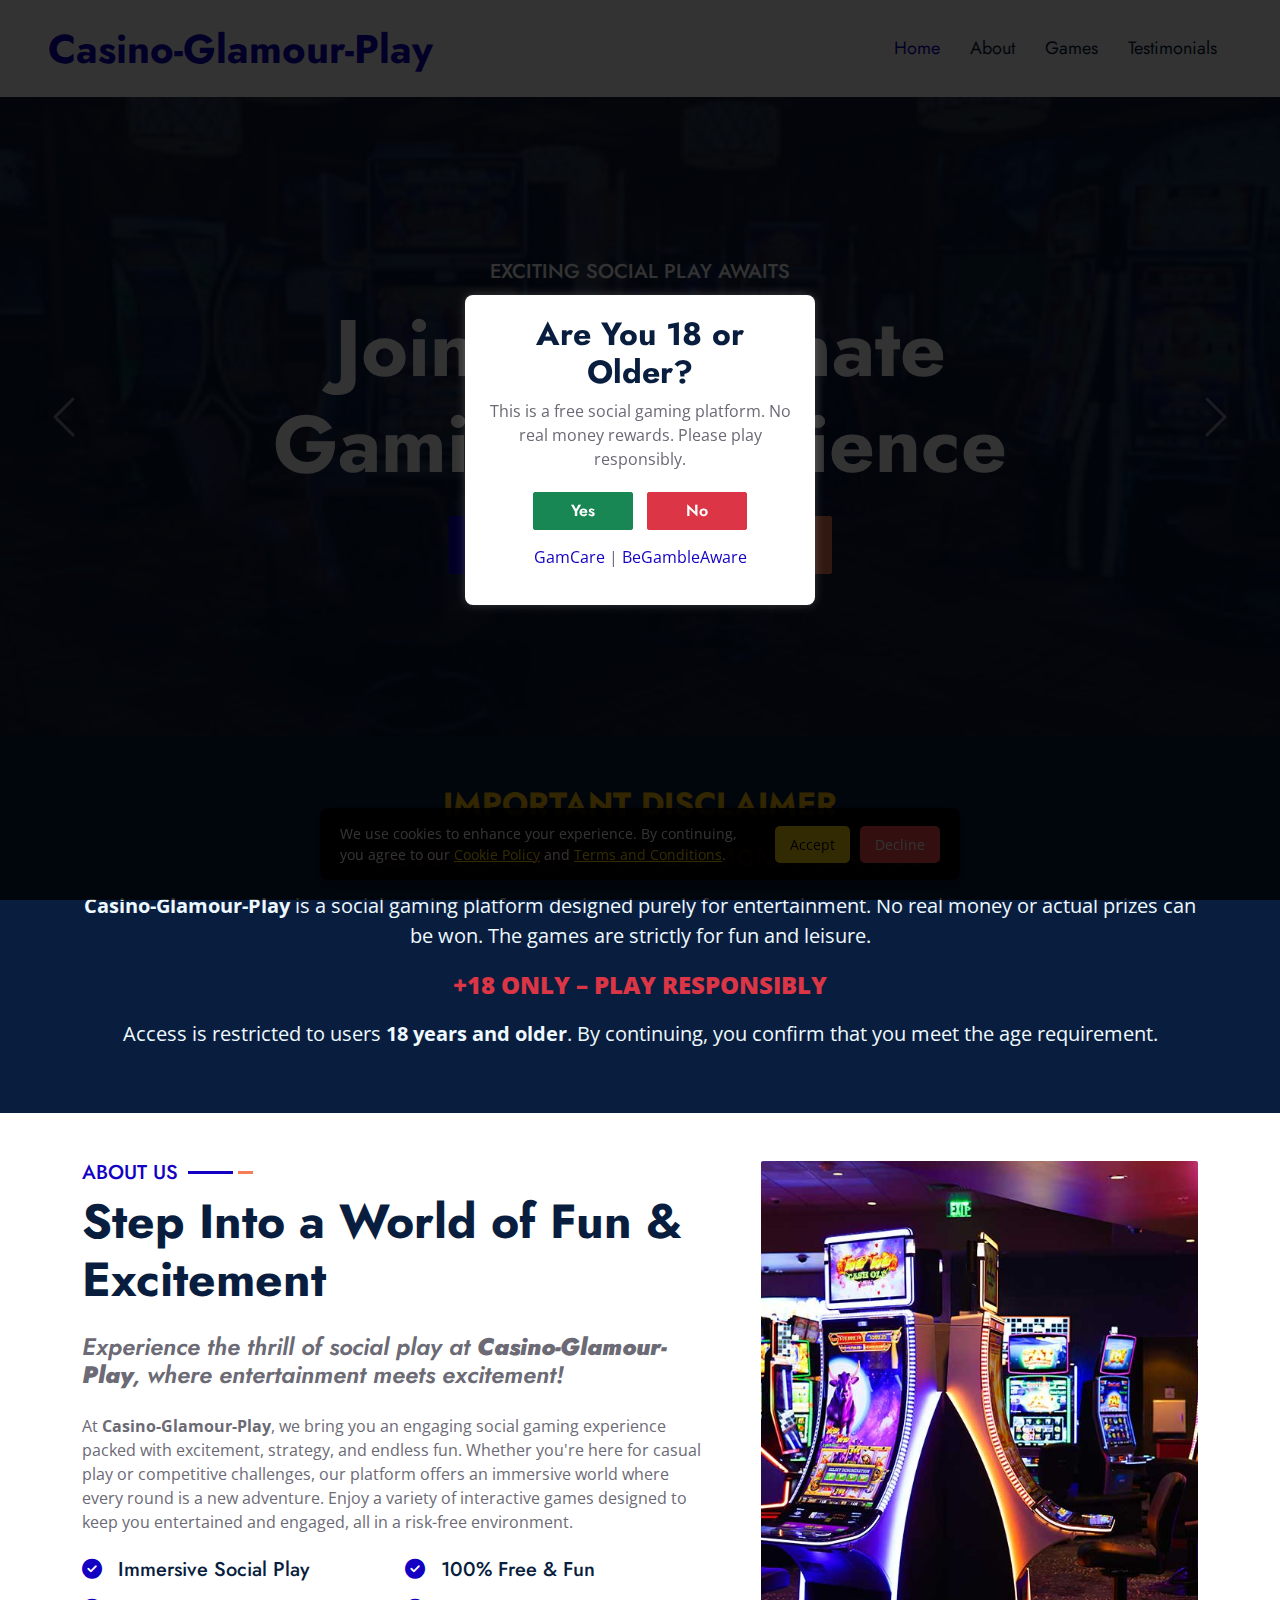
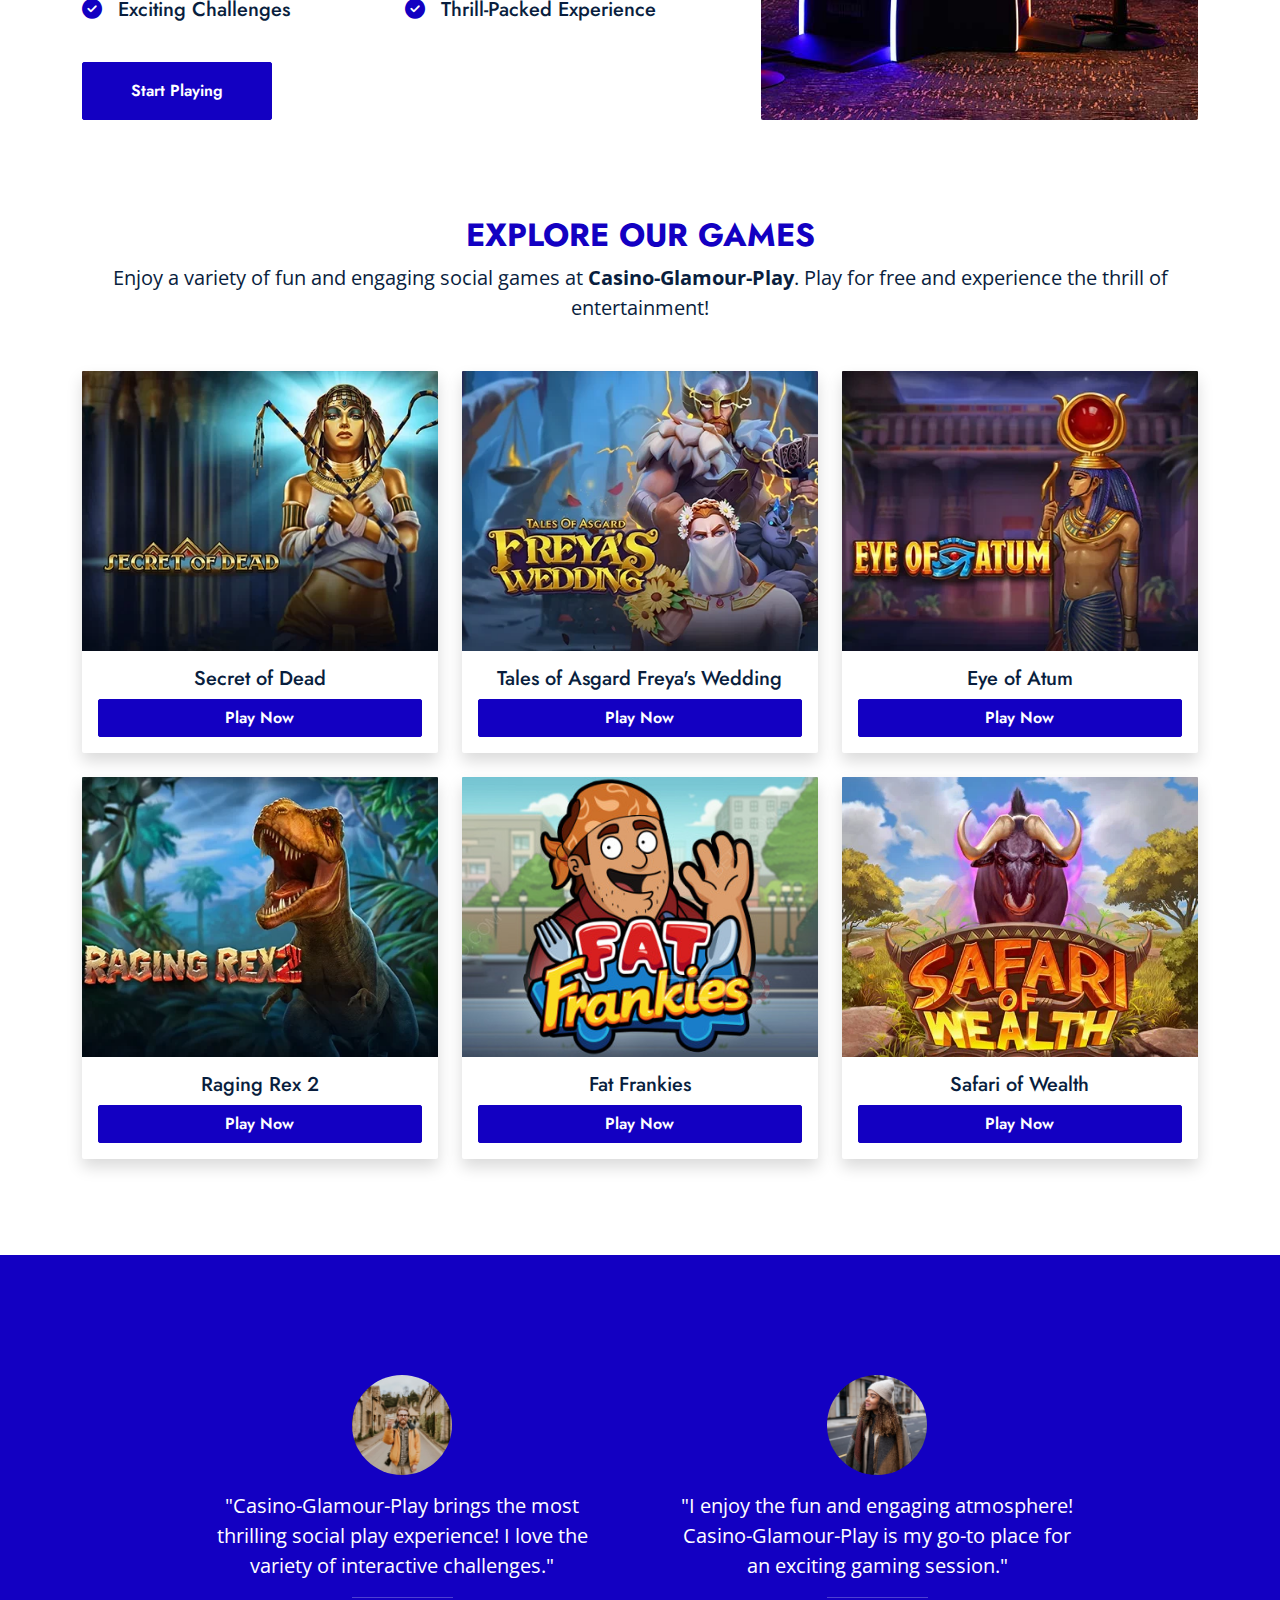
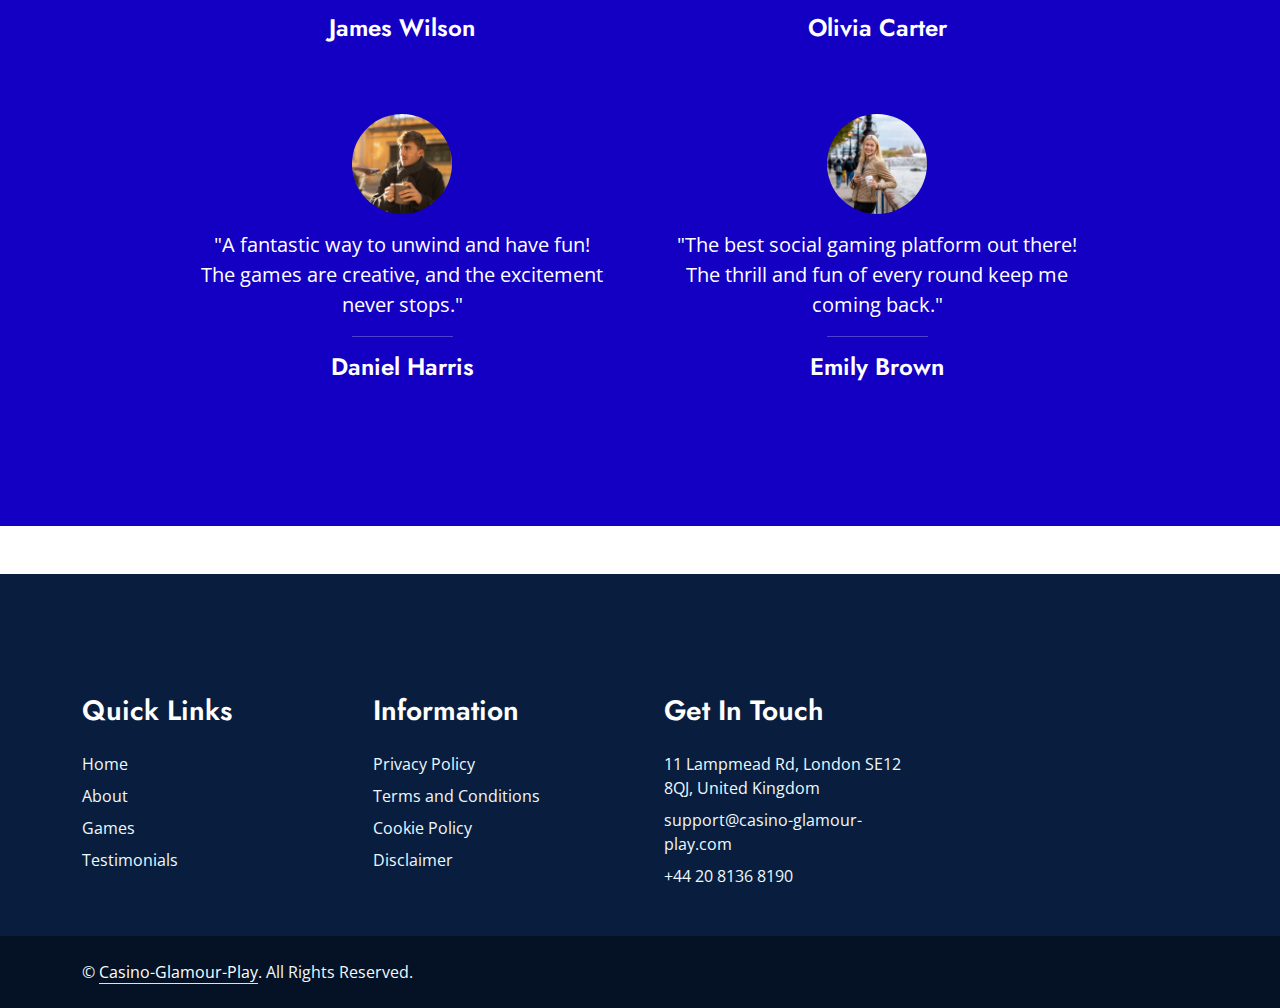
<file: index.html>
<!DOCTYPE html>
<html lang="en">

<head>
    <meta charset="utf-8">
    <meta content="width=device-width, initial-scale=1.0" name="viewport">
    <title>Casino-Glamour-Play - Ultimate Social Gaming Experience</title>
    <meta name="keywords" content="free social games, interactive play, fun gaming, entertainment, Casino-Glamour-Play">
    <meta name="description"
        content="Enjoy the thrill of free social gaming at Casino-Glamour-Play. Play engaging and exciting games in a fun and risk-free environment. No real money involved!">
    <link href="img/ico.png" rel="icon">
    <link rel="preconnect" href="https://fonts.gstatic.com">
    <link
        href="https://fonts.googleapis.com/css2?family=Jost:wght@500;600;700&family=Open+Sans:wght@400;600&display=swap"
        rel="stylesheet">
    <link href="https://cdnjs.cloudflare.com/ajax/libs/font-awesome/6.7.2/css/all.min.css" rel="stylesheet">
    <link href="css/style.css" rel="stylesheet">
</head>

<body>
    <div id="cookie-banner" class="cookie-banner">
        <p>
            We use cookies to enhance your experience. By continuing, you agree to our
            <a href="cookie.html">Cookie Policy</a> and
            <a href="terms.html">Terms and Conditions</a>.
        </p>
        <div class="cookie-buttons">

            <button id="accept-cookies">Accept</button>
            <button id="decline-cookies">Decline</button>
        </div>
    </div>

    <div id="age-popup" class="age-overlay">
        <div class="age-popup-content">
            <h2>Are You 18 or Older?</h2>
            <p>This is a free social gaming platform. No real money rewards. Please play responsibly.</p>
            <div class="age-buttons">
                <button id="age-yes" class="btn btn-success">Yes</button>
                <button id="age-no" class="btn btn-danger">No</button>
            </div>
            <p class="age-links">
                <a href="https://www.gamcare.org.uk/" target="_blank" class="text-primary">GamCare</a> |
                <a href="https://www.begambleaware.org/" target="_blank" class="text-primary">BeGambleAware</a>
            </p>
        </div>
    </div>


    <nav class="navbar navbar-expand-lg bg-white navbar-light shadow-sm px-5 py-3 py-lg-0">
        <a href="/" class="navbar-brand p-0">
            <h1 class="m-0 text-primary">Casino-Glamour-Play</h1>
        </a>
        <button class="navbar-toggler" type="button" data-bs-toggle="collapse" data-bs-target="#navbarCollapse">
            <span class="navbar-toggler-icon"></span>
        </button>
        <div class="collapse navbar-collapse" id="navbarCollapse">
            <div class="navbar-nav ms-auto py-0">
                <a href="/" class="nav-item nav-link active">Home</a>
                <a href="#about" class="nav-item nav-link">About</a>
                <a href="#games" class="nav-item nav-link">Games</a>
                <a href="#testi" class="nav-item nav-link">Testimonials</a>
            </div>

        </div>
    </nav>

    <div class="container-fluid p-0">
        <div id="header-carousel" class="carousel slide carousel-fade" data-bs-ride="carousel">
            <div class="carousel-inner">
                <div class="carousel-item active">
                    <img class="w-100" src="img/bg-1.jpg" alt="Image">
                    <div class="carousel-caption d-flex flex-column align-items-center justify-content-center">
                        <div class="p-3" style="max-width: 900px;">
                            <h5 class="text-white text-uppercase mb-3 animated slideInDown">Exciting Social Play Awaits
                            </h5>
                            <h1 class="display-1 text-white mb-md-4 animated zoomIn">Join the Ultimate Gaming Experience
                            </h1>
                            <a href="#games" class="btn btn-primary py-md-3 px-md-5 me-3 animated slideInLeft">Play
                                Now</a>
                            <a href="#games" class="btn btn-secondary py-md-3 px-md-5 animated slideInRight">Explore
                                More</a>
                        </div>
                    </div>
                </div>
                <div class="carousel-item">
                    <img class="w-100" src="img/bg-2.jpg" alt="Image">
                    <div class="carousel-caption d-flex flex-column align-items-center justify-content-center">
                        <div class="p-3" style="max-width: 900px;">
                            <h5 class="text-white text-uppercase mb-3 animated slideInDown">Fun & Thrills at
                                Casino-Glamour-Play</h5>
                            <h1 class="display-1 text-white mb-md-4 animated zoomIn">Enjoy Free Social Gaming</h1>
                            <a href="#games" class="btn btn-primary py-md-3 px-md-5 me-3 animated slideInLeft">Start
                                Playing</a>
                            <a href="#games" class="btn btn-secondary py-md-3 px-md-5 animated slideInRight">Discover
                                More</a>
                        </div>
                    </div>
                </div>
            </div>
            <button class="carousel-control-prev" type="button" data-bs-target="#header-carousel" data-bs-slide="prev">
                <span class="carousel-control-prev-icon" aria-hidden="true"></span>
                <span class="visually-hidden">Previous</span>
            </button>
            <button class="carousel-control-next" type="button" data-bs-target="#header-carousel" data-bs-slide="next">
                <span class="carousel-control-next-icon" aria-hidden="true"></span>
                <span class="visually-hidden">Next</span>
            </button>
        </div>
    </div>
    <div id="disclaimer" class="container-fluid py-5 bg-dark text-center">
        <div class="container">
            <h2 class="text-warning text-uppercase fw-bold mb-3">Important Disclaimer</h2>
            <p class="fs-4 text-light fw-bold">
                <span class="text-danger">FREE SOCIAL GAME – NO REAL MONEY REWARDS</span>
            </p>
            <p class="fs-5 text-light">
                <strong>Casino-Glamour-Play</strong> is a social gaming platform designed purely for entertainment.
                No real money or actual prizes can be won. The games are strictly for fun and leisure.
            </p>
            <p class="fs-4 text-danger fw-bold mt-3">
                <strong>+18 ONLY – PLAY RESPONSIBLY</strong>
            </p>
            <p class="fs-5 text-light">
                Access is restricted to users <strong>18 years and older</strong>.
                By continuing, you confirm that you meet the age requirement.
            </p>
        </div>
    </div>

    <div id="about" class="container-fluid py-5 wow fadeInUp" data-wow-delay="0.1s">
        <div class="container">
            <div class="row g-5">
                <div class="col-lg-7">
                    <div class="section-title mb-4">
                        <h5 class="position-relative d-inline-block text-primary text-uppercase">About Us</h5>
                        <h1 class="display-5 mb-0">Step Into a World of Fun & Excitement</h1>
                    </div>
                    <h4 class="text-body fst-italic mb-4">
                        Experience the thrill of social play at <strong>Casino-Glamour-Play</strong>, where
                        entertainment meets excitement!
                    </h4>
                    <p class="mb-4">
                        At <strong>Casino-Glamour-Play</strong>, we bring you an engaging social gaming experience
                        packed with excitement, strategy, and endless fun.
                        Whether you're here for casual play or competitive challenges, our platform offers an immersive
                        world where every round is a new adventure.
                        Enjoy a variety of interactive games designed to keep you entertained and engaged, all in a
                        risk-free environment.
                    </p>
                    <div class="row g-3">
                        <div class="col-sm-6 wow zoomIn" data-wow-delay="0.3s">
                            <h5 class="mb-3"><i class="fa fa-check-circle text-primary me-3"></i>Immersive Social Play
                            </h5>
                            <h5 class="mb-3"><i class="fa fa-check-circle text-primary me-3"></i>Exciting Challenges
                            </h5>
                        </div>
                        <div class="col-sm-6 wow zoomIn" data-wow-delay="0.6s">
                            <h5 class="mb-3"><i class="fa fa-check-circle text-primary me-3"></i>100% Free & Fun</h5>
                            <h5 class="mb-3"><i class="fa fa-check-circle text-primary me-3"></i>Thrill-Packed
                                Experience</h5>
                        </div>
                    </div>
                    <a href="#games" class="btn btn-primary py-3 px-5 mt-4 wow zoomIn" data-wow-delay="0.6s">Start
                        Playing</a>
                </div>
                <div class="col-lg-5" style="min-height: 500px;">
                    <div class="position-relative h-100">
                        <img class="position-absolute w-100 h-100 rounded wow zoomIn" data-wow-delay="0.9s"
                            src="img/about.jpg" style="object-fit: cover;">
                    </div>
                </div>
            </div>
        </div>
    </div>

    <div id="games" class="container py-5">
        <div class="text-center mb-5">
            <h2 class="text-primary text-uppercase fw-bold">Explore Our Games</h2>
            <p class="fs-5 text-dark">Enjoy a variety of fun and engaging social games at
                <strong>Casino-Glamour-Play</strong>. Play for free and experience the thrill of entertainment!
            </p>
        </div>
        <div class="row g-4">
            <div class="col-md-4">
                <div class="card border-0 shadow text-center">
                    <img src="img/g-1.webp" class="card-img-top" alt="Game 1">
                    <div class="card-body">
                        <h5 class="card-title"> Secret of Dead</h5>
                        <a href="game-1.html" class="btn btn-primary w-100">Play Now</a>
                    </div>
                </div>
            </div>
            <div class="col-md-4">
                <div class="card border-0 shadow text-center">
                    <img src="img/g-2.webp" class="card-img-top" alt="Game 2">
                    <div class="card-body">
                        <h5 class="card-title"> Tales of Asgard Freya's Wedding</h5>
                        <a href="game-2.html" class="btn btn-primary w-100">Play Now</a>
                    </div>
                </div>
            </div>
            <div class="col-md-4">
                <div class="card border-0 shadow text-center">
                    <img src="img/g-3.webp" class="card-img-top" alt="Game 3">
                    <div class="card-body">
                        <h5 class="card-title"> Eye of Atum</h5>
                        <a href="game-3.html" class="btn btn-primary w-100">Play Now</a>
                    </div>
                </div>
            </div>
            <div class="col-md-4">
                <div class="card border-0 shadow text-center">
                    <img src="img/g-4.webp" class="card-img-top" alt="Game 4">
                    <div class="card-body">
                        <h5 class="card-title"> Raging Rex 2</h5>
                        <a href="game-4.html" class="btn btn-primary w-100">Play Now</a>
                    </div>
                </div>
            </div>
            <div class="col-md-4">
                <div class="card border-0 shadow text-center">
                    <img src="img/g-5.jpg" class="card-img-top" alt="Game 5">
                    <div class="card-body">
                        <h5 class="card-title"> Fat Frankies</h5>
                        <a href="game-5.html" class="btn btn-primary w-100">Play Now</a>
                    </div>
                </div>
            </div>
            <div class="col-md-4">
                <div class="card border-0 shadow text-center">
                    <img src="img/g-6.webp" class="card-img-top" alt="Game 6">
                    <div class="card-body">
                        <h5 class="card-title"> Safari of Wealth</h5>
                        <a href="game-6.html" class="btn btn-primary w-100">Play Now</a>
                    </div>
                </div>
            </div>
        </div>
    </div>





    <div id="testi" class="container-fluid bg-primary bg-testimonial py-5 my-5 wow fadeInUp" data-wow-delay="0.1s">
        <div class="container py-5">
            <div class="row justify-content-center">
                <div class="col-lg-10">
                    <div class="row">
                        <div class="col-md-6 mb-4 wow zoomIn" data-wow-delay="0.3s">
                            <div class="testimonial-item text-center text-white rounded p-4">
                                <img class="img-fluid mx-auto rounded mb-3 img-blog" src="img/rev-1.png" alt="">
                                <p class="fs-5">"Casino-Glamour-Play brings the most thrilling social play experience! I
                                    love the variety of interactive challenges."</p>
                                <hr class="mx-auto w-25">
                                <h4 class="text-white mb-0">James Wilson</h4>
                            </div>
                        </div>
                        <div class="col-md-6 mb-4 wow zoomIn" data-wow-delay="0.3s">
                            <div class="testimonial-item text-center text-white rounded p-4">
                                <img class="img-fluid mx-auto rounded mb-3 img-blog" src="img/rev-2.png" alt="">
                                <p class="fs-5">"I enjoy the fun and engaging atmosphere! Casino-Glamour-Play is my
                                    go-to place for an exciting gaming session."</p>
                                <hr class="mx-auto w-25">
                                <h4 class="text-white mb-0">Olivia Carter</h4>
                            </div>
                        </div>
                        <div class="col-md-6 mb-4 wow zoomIn" data-wow-delay="0.6s">
                            <div class="testimonial-item text-center text-white rounded p-4">
                                <img class="img-fluid mx-auto rounded mb-3 img-blog" src="img/rev-3.png" alt="">
                                <p class="fs-5">"A fantastic way to unwind and have fun! The games are creative, and the
                                    excitement never stops."</p>
                                <hr class="mx-auto w-25">
                                <h4 class="text-white mb-0">Daniel Harris</h4>
                            </div>
                        </div>
                        <div class="col-md-6 mb-4 wow zoomIn" data-wow-delay="0.6s">
                            <div class="testimonial-item text-center text-white rounded p-4">
                                <img class="img-fluid mx-auto rounded mb-3 img-blog" src="img/rev-4.png" alt="">
                                <p class="fs-5">"The best social gaming platform out there! The thrill and fun of every
                                    round keep me coming back."</p>
                                <hr class="mx-auto w-25">
                                <h4 class="text-white mb-0">Emily Brown</h4>
                            </div>
                        </div>
                    </div>
                </div>
            </div>
        </div>
    </div>

    <div class="container-fluid bg-dark text-light py-5 wow fadeInUp" data-wow-delay="0.3s" ">
        <div class="container pt-5">
            <div class="row g-5 pt-4">
                <div class="col-lg-3 col-md-6">
                    <h3 class="text-white mb-4">Quick Links</h3>
                    <div class="d-flex flex-column justify-content-start">
                        <a class="text-light mb-2" href="/"> Home</a>
                        <a class="text-light mb-2" href="#about">
                            About</a>
                        <a class="text-light mb-2" href="#games">
                            Games</a>
                        <a class="text-light mb-2" href="#testi">
                            Testimonials</a>

                    </div>
                </div>
                <div class="col-lg-3 col-md-6">
                    <h3 class="text-white mb-4">Information</h3>
                    <div class="d-flex flex-column justify-content-start">
                        <a class="text-light mb-2" href="privacy.html">Privacy Policy</a>
                        <a class="text-light mb-2" href="terms.html">Terms and Conditions</a>
                        <a class="text-light mb-2" href="cookie.html">Cookie Policy</a>
                        <a class="text-light mb-2" href="disclaimer.html">Disclaimer</a>
                    </div>
                </div>
                <div class="col-lg-3 col-md-6">
                    <h3 class="text-white mb-4">Get In Touch</h3>
                    <p class="mb-2">11 Lampmead Rd, London SE12 8QJ, United Kingdom</p>
                    <p class="mb-2">support@casino-glamour-play.com</p>
                    <p class="mb-0">+44 20 8136 8190</p>
                </div>


            </div>
        </div>
    </div>
    <div class="container-fluid text-light py-4" style="background: #051225;">
        <div class="container">
            <div class="row g-0">
                <div class="col-md-6 text-center text-md-start">
                    <p class="mb-md-0">&copy; <a class="text-white border-bottom" href="/">Casino-Glamour-Play</a>. All
                        Rights Reserved.</p>
                </div>

            </div>
        </div>
    </div>
    </div>
    <script>
        document.addEventListener("DOMContentLoaded", function () {
            let popup = document.getElementById("age-popup");
            let yesButton = document.getElementById("age-yes");
            let noButton = document.getElementById("age-no");
            popup.style.display = "flex";
            yesButton.addEventListener("click", function () {
                popup.style.display = "none";
            });
            noButton.addEventListener("click", function () {
                window.location.href = "https://www.google.com";
            });
        });
        document.addEventListener("DOMContentLoaded", function () {
            if (!localStorage.getItem("cookiesAccepted") && !localStorage.getItem("cookiesDeclined")) {
                document.getElementById("cookie-banner").style.display = "flex";
            }

            document.getElementById("accept-cookies").addEventListener("click", function () {
                localStorage.setItem("cookiesAccepted", "true");
                document.getElementById("cookie-banner").style.display = "none";
            });

            document.getElementById("decline-cookies").addEventListener("click", function () {
                localStorage.setItem("cookiesDeclined", "true");
                document.getElementById("cookie-banner").style.display = "none";
            });
        });
    </script>
    <script src="https://cdn.jsdelivr.net/npm/bootstrap@5.0.0/dist/js/bootstrap.bundle.min.js"></script>

</body>

</html>
</file>
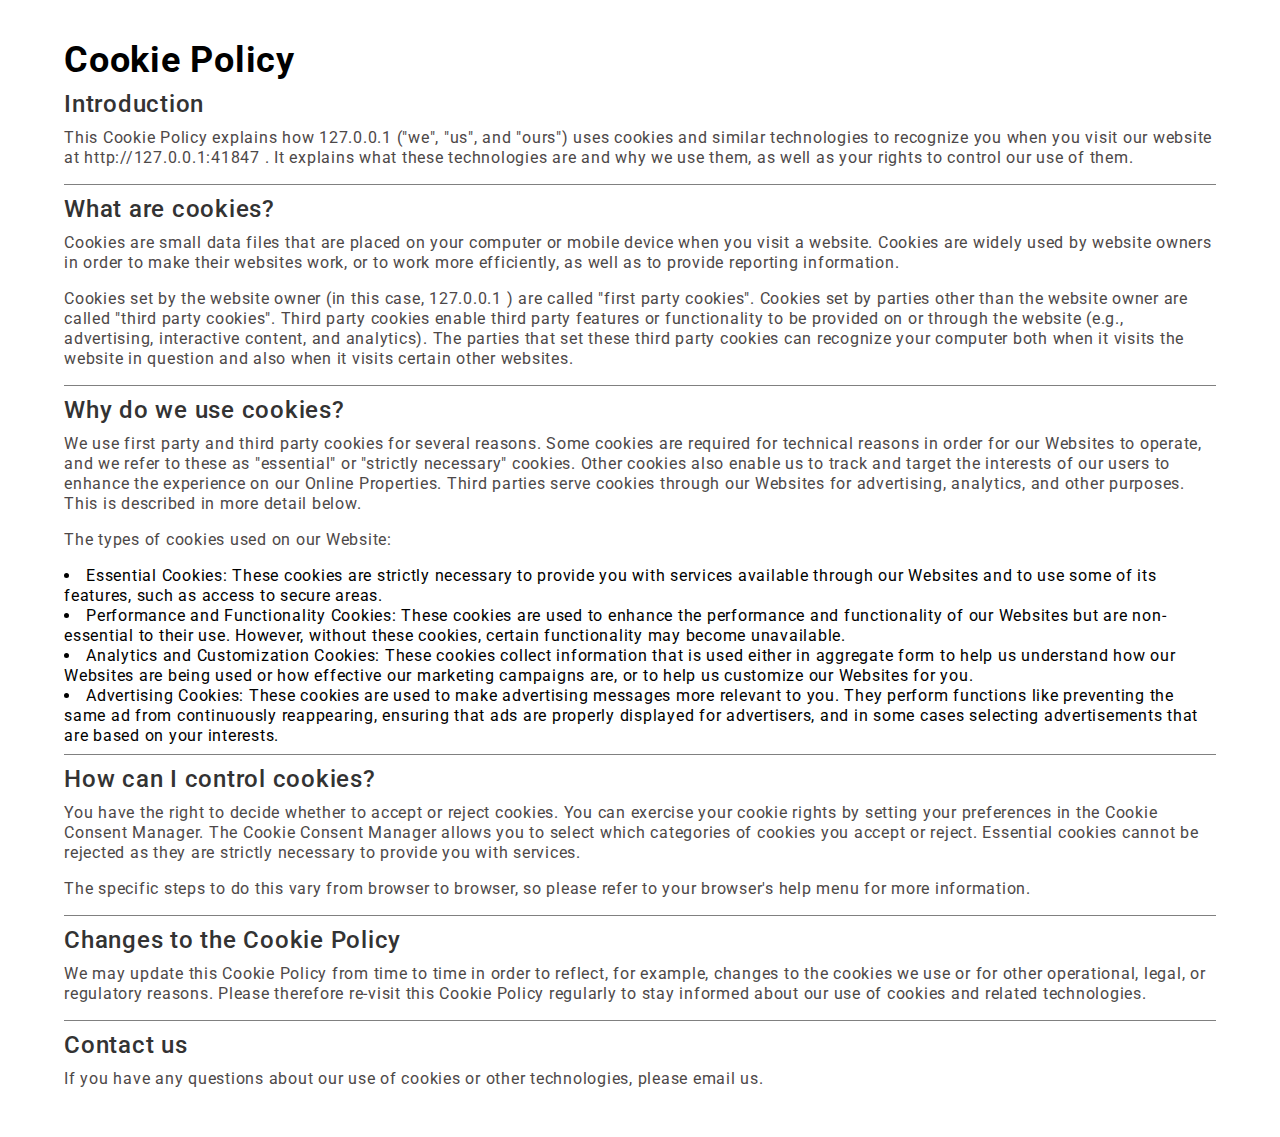
<file: cookie.html>
<!doctype html>
<html lang="en">
<head>
    <title>Cookie Policy</title>
    <meta charset="UTF-8">
    <meta name="viewport"
          content="width=device-width, user-scalable=no, initial-scale=1.0, maximum-scale=1.0, minimum-scale=1.0">
    <meta http-equiv="X-UA-Compatible" content="ie=edge">
    <link rel="preconnect" href="https://fonts.googleapis.com">
    <link rel="preconnect" href="https://fonts.gstatic.com" crossorigin>
    <link href="https://fonts.googleapis.com/css2?family=Roboto:ital,wght@0,100;0,300;0,400;0,500;0,700;0,900;1,100;1,300;1,400;1,500;1,700;1,900&display=swap" rel="stylesheet">
    <style>
      html, body, div, span, applet, object, iframe,
      h1, h2, h3, h4, h5, h6, p, blockquote, pre,
      a, abbr, acronym, address, big, cite, code,
      del, dfn, em, img, ins, kbd, q, s, samp,
      small, strike, strong, sub, sup, tt, var,
      b, u, i, center,
      dl, dt, dd, ol, ul, li,
      fieldset, form, label, legend,
      table, caption, tbody, tfoot, thead, tr, th, td,
      article, aside, canvas, details, embed,
      figure, figcaption, footer, header, hgroup,
      menu, nav, output, ruby, section, summary,
      time, mark, audio, video {
          margin: 0;
          padding: 0;
          border: 0;
          font-size: 100%;
          font: inherit;
          vertical-align: baseline;
      }

      /* HTML5 display-role reset for older browsers */
      article, aside, details, figcaption, figure,
      footer, header, hgroup, menu, nav, section {
          display: block;
      }

      * {
          min-width: 0;
      }

      body {
          line-height: 1;
          font-family: "Roboto", serif;
          letter-spacing: 0.75px;
          line-height: 1.25;
      }

      ol, ul {
          list-style: none;
      }

      blockquote, q {
          quotes: none;
      }

      h2:not(:first-of-type) {
        padding-top: 0.5rem;
        border-top: 1px solid gray;
      }

      h2 {
        color: #333
      }

      p {
        margin-bottom: 0.5rem;
        color: #4d4848;
      }

      blockquote:before, blockquote:after,
      q:before, q:after {
          content: '';
          content: none;
      }

      table {
          border-collapse: collapse;
          border-spacing: 0;
      }

      .flex {
          display: flex;
      }

      .flex-col {
          flex-direction: column;
      }

      .items-center {
          align-items: center;
      }

      .justify-center {
          justify-content: center;
      }

      .w-full {
          width: 100%;
      }

      .min-h-screen {
          min-height: 100vh;
      }

      .max-w-\[90\%\] {
          max-width: 90%;
      }

      .mx-auto {
          margin-left: auto;
          margin-right: auto;
      }

      .container {
          width: 100%;
      }

      .gap-2 {
          gap: 0.5rem;
      }

      .py-10 {
          padding-top: 2.5rem;
          padding-bottom: 2.5rem;
      }

      .font-bold {
          font-weight: bold;
      }

      .text-4xl {
          font-size: 2.25rem;
          line-height: 2.5rem;
      }

      .font-medium {
          font-weight: 500;
      }

      .text-2xl {
          font-size: 1.5rem;
          line-height: 2rem;
      }

      .list-disc {
          list-style-type: disc;
      }

      .list-inside {
          list-style-position: inside;
      }
    </style>
</head>
<body class="flex items-center justify-center w-full min-h-screen max-w-[1000px] mx-auto">
<main class="flex flex-col w-full max-w-[90%] container justify-center gap-2 py-10">
    <h1 class="font-bold text-4xl">Cookie Policy</h1>
    <h2 class="font-medium text-2xl">Introduction</h2>
    <p>
        This Cookie Policy explains how <b>
        <script>const hostname = window.location.hostname;
        const name = hostname[0].toUpperCase() + hostname.slice(1, hostname.length);
        document.write(name)</script>
    </b> ("we", "us", and "ours") uses cookies and similar
        technologies
        to
        recognize you when you visit our website at
        <script>document.write(window.location.origin)</script>
        . It explains what these technologies are and why
        we
        use
        them, as well as your rights to control our use of them.
    </p>


    <h2 class="font-medium text-2xl">What are cookies?</h2>
    <p>Cookies are small data files that are placed on your computer or mobile device when you visit a website. Cookies
        are
        widely used by website owners in order to make their websites work, or to work more efficiently, as well as to
        provide
        reporting information.</p>

    <p>Cookies set by the website owner (in this case, <b>
        <script>document.write(name)</script>
    </b>) are called "first party cookies". Cookies
        set
        by
        parties other than the website owner are called "third party cookies". Third party cookies enable third party
        features
        or functionality to be provided on or through the website (e.g., advertising, interactive content, and
        analytics).
        The
        parties that set these third party cookies can recognize your computer both when it visits the website in
        question
        and
        also when it visits certain other websites.
    </p>

    <h2 class="font-medium text-2xl">Why do we use cookies?</h2>
    <p>We use first party and third party cookies for several reasons. Some cookies are required for technical reasons
        in
        order
        for our Websites to operate, and we refer to these as "essential" or "strictly necessary" cookies. Other cookies
        also
        enable us to track and target the interests of our users to enhance the experience on our Online Properties.
        Third
        parties serve cookies through our Websites for advertising, analytics, and other purposes. This is described in
        more
        detail below.</p>


    <p>The types of cookies used on our Website:</p>
    <ul class="list-disc list-inside">
        <li>Essential Cookies: These cookies are strictly necessary to provide you with services available through our
            Websites
            and
            to use some of its features, such as access to secure areas.
        </li>
        <li>Performance and Functionality Cookies: These cookies are used to enhance the performance and functionality
            of our
            Websites but are non-essential to their use. However, without these cookies, certain functionality may
            become
            unavailable.
        </li>
        <li>
            Analytics and Customization Cookies: These cookies collect information that is used either in aggregate form
            to help
            us
            understand how our Websites are being used or how effective our marketing campaigns are, or to help us
            customize our
            Websites for you.
        </li>
        <li>
            Advertising Cookies: These cookies are used to make advertising messages more relevant to you. They perform
            functions
            like preventing the same ad from continuously reappearing, ensuring that ads are properly displayed for
            advertisers,
            and
            in some cases selecting advertisements that are based on your interests.
        </li>
    </ul>


    <h2 class="font-medium text-2xl">How can I control cookies?</h2>
    <p>You have the right to decide whether to accept or reject cookies. You can exercise your cookie rights by setting
        your
        preferences in the Cookie Consent Manager. The Cookie Consent Manager allows you to select which categories of
        cookies
        you accept or reject. Essential cookies cannot be rejected as they are strictly necessary to provide you with
        services.</p>
    <p>The specific steps to do this vary from browser to browser, so please refer to your browser's help menu for more
        information.</p>

    <h2 class="font-medium text-2xl">
        Changes to the Cookie Policy
    </h2>
    <p>We may update this Cookie Policy from time to time in order to reflect, for example, changes to the cookies we
        use
        or
        for other operational, legal, or regulatory reasons. Please therefore re-visit this Cookie Policy regularly to
        stay
        informed about our use of cookies and related technologies.</p>

    <h2 class="font-medium text-2xl">Contact us</h2>
    <p>If you have any questions about our use of cookies or other technologies, please email us.</p>
</main>
</body>
</html>
</file>
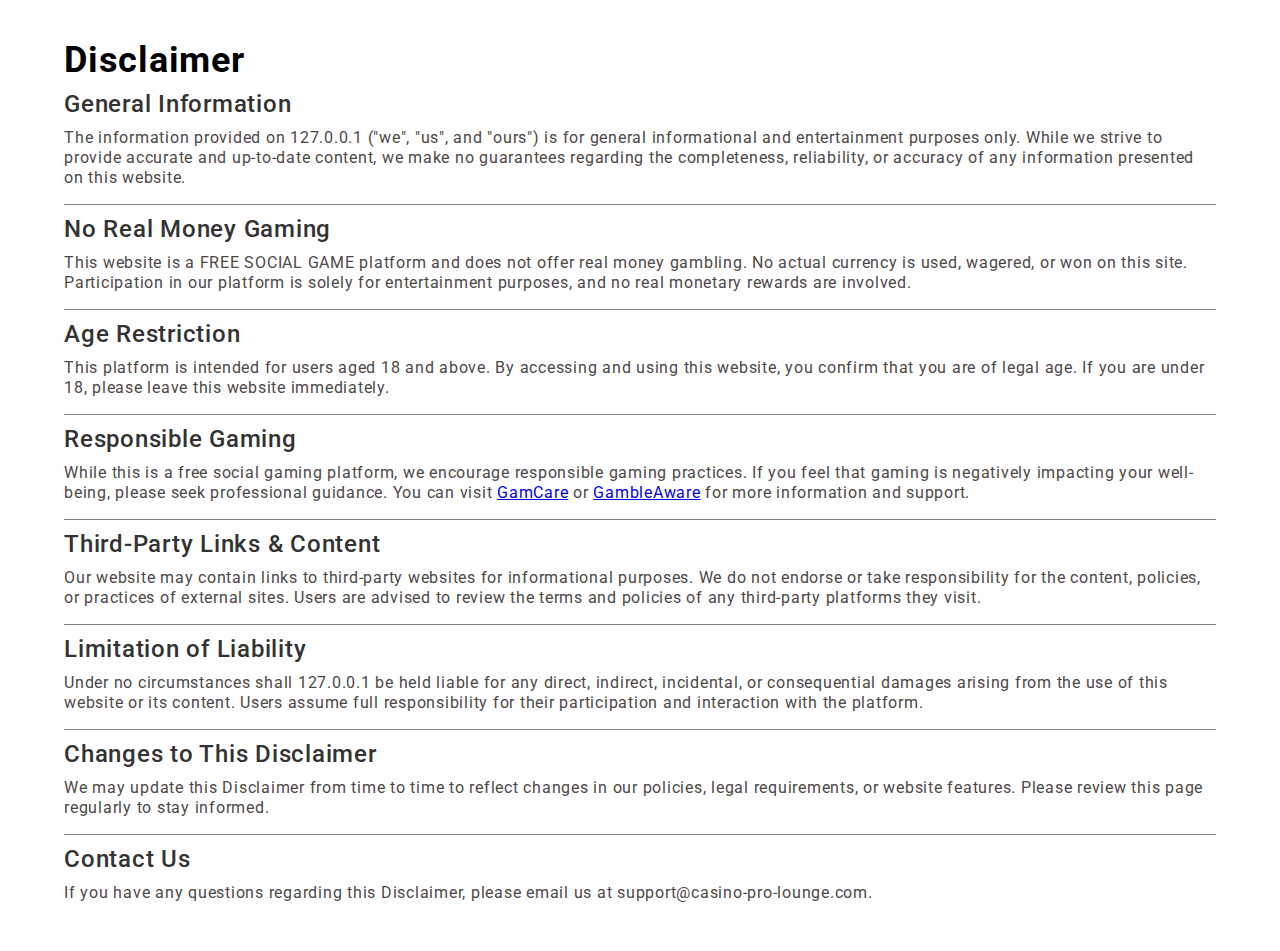
<file: disclaimer.html>
<!doctype html>
<html lang="en">
<head>
    <title>Disclaimer</title>
    <meta charset="UTF-8">
    <meta name="viewport"
          content="width=device-width, user-scalable=no, initial-scale=1.0, maximum-scale=1.0, minimum-scale=1.0">
    <meta http-equiv="X-UA-Compatible" content="ie=edge">
    <link rel="preconnect" href="https://fonts.googleapis.com">
    <link rel="preconnect" href="https://fonts.gstatic.com" crossorigin>
    <link href="https://fonts.googleapis.com/css2?family=Roboto:ital,wght@0,100;0,300;0,400;0,500;0,700;0,900;1,100;1,300;1,400;1,500;1,700;1,900&display=swap" rel="stylesheet">
    <style>
      html, body, div, span, applet, object, iframe,
      h1, h2, h3, h4, h5, h6, p, blockquote, pre,
      a, abbr, acronym, address, big, cite, code,
      del, dfn, em, img, ins, kbd, q, s, samp,
      small, strike, strong, sub, sup, tt, var,
      b, u, i, center,
      dl, dt, dd, ol, ul, li,
      fieldset, form, label, legend,
      table, caption, tbody, tfoot, thead, tr, th, td,
      article, aside, canvas, details, embed,
      figure, figcaption, footer, header, hgroup,
      menu, nav, output, ruby, section, summary,
      time, mark, audio, video {
          margin: 0;
          padding: 0;
          border: 0;
          font-size: 100%;
          font: inherit;
          vertical-align: baseline;
      }

      /* HTML5 display-role reset for older browsers */
      article, aside, details, figcaption, figure,
      footer, header, hgroup, menu, nav, section {
          display: block;
      }

      * {
          min-width: 0;
      }

      body {
          line-height: 1;
          font-family: "Roboto", serif;
          letter-spacing: 0.75px;
          line-height: 1.25;
      }

      ol, ul {
          list-style: none;
      }

      blockquote, q {
          quotes: none;
      }

      h2:not(:first-of-type) {
        padding-top: 0.5rem;
        border-top: 1px solid gray;
      }

      h2 {
        color: #333
      }

      p {
        margin-bottom: 0.5rem;
        color: #4d4848;
      }

      blockquote:before, blockquote:after,
      q:before, q:after {
          content: '';
          content: none;
      }

      table {
          border-collapse: collapse;
          border-spacing: 0;
      }

      .flex {
          display: flex;
      }

      .flex-col {
          flex-direction: column;
      }

      .items-center {
          align-items: center;
      }

      .justify-center {
          justify-content: center;
      }

      .w-full {
          width: 100%;
      }

      .min-h-screen {
          min-height: 100vh;
      }

      .max-w-\[90\%\] {
          max-width: 90%;
      }

      .mx-auto {
          margin-left: auto;
          margin-right: auto;
      }

      .container {
          width: 100%;
      }

      .gap-2 {
          gap: 0.5rem;
      }

      .py-10 {
          padding-top: 2.5rem;
          padding-bottom: 2.5rem;
      }

      .font-bold {
          font-weight: bold;
      }

      .text-4xl {
          font-size: 2.25rem;
          line-height: 2.5rem;
      }

      .font-medium {
          font-weight: 500;
      }

      .text-2xl {
          font-size: 1.5rem;
          line-height: 2rem;
      }

      .list-disc {
          list-style-type: disc;
      }

      .list-inside {
          list-style-position: inside;
      }
    </style>
</head>
<body class="flex items-center justify-center w-full min-h-screen max-w-[1000px] mx-auto">
    <main class="flex flex-col w-full max-w-[90%] container justify-center gap-2 py-10">
        <h1 class="font-bold text-4xl">Disclaimer</h1>
    
        <h2 class="font-medium text-2xl">General Information</h2>
        <p>
            The information provided on <b>
            <script>const hostname = window.location.hostname;
            const name = hostname[0].toUpperCase() + hostname.slice(1, hostname.length);
            document.write(name)</script>
        </b> ("we", "us", and "ours") is for general informational and entertainment purposes only. While we strive to provide accurate and up-to-date content, we make no guarantees regarding the completeness, reliability, or accuracy of any information presented on this website.
        </p>
    
        <h2 class="font-medium text-2xl">No Real Money Gaming</h2>
        <p>
            This website is a <b>FREE SOCIAL GAME</b> platform and does not offer real money gambling. No actual currency is used, wagered, or won on this site. Participation in our platform is solely for entertainment purposes, and no real monetary rewards are involved.
        </p>
    
        <h2 class="font-medium text-2xl">Age Restriction</h2>
        <p>
            This platform is intended for users aged <b>18 and above</b>. By accessing and using this website, you confirm that you are of legal age. If you are under 18, please leave this website immediately.
        </p>
    
        <h2 class="font-medium text-2xl">Responsible Gaming</h2>
        <p>
            While this is a free social gaming platform, we encourage responsible gaming practices. If you feel that gaming is negatively impacting your well-being, please seek professional guidance. You can visit <a href="https://www.gamcare.org.uk/" target="_blank">GamCare</a> or <a href="https://www.begambleaware.org/" target="_blank">GambleAware</a> for more information and support.
        </p>
    
        <h2 class="font-medium text-2xl">Third-Party Links & Content</h2>
        <p>
            Our website may contain links to third-party websites for informational purposes. We do not endorse or take responsibility for the content, policies, or practices of external sites. Users are advised to review the terms and policies of any third-party platforms they visit.
        </p>
    
        <h2 class="font-medium text-2xl">Limitation of Liability</h2>
        <p>
            Under no circumstances shall <script>document.write(name)</script> be held liable for any direct, indirect, incidental, or consequential damages arising from the use of this website or its content. Users assume full responsibility for their participation and interaction with the platform.
        </p>
    
        <h2 class="font-medium text-2xl">Changes to This Disclaimer</h2>
        <p>
            We may update this Disclaimer from time to time to reflect changes in our policies, legal requirements, or website features. Please review this page regularly to stay informed.
        </p>
    
        <h2 class="font-medium text-2xl">Contact Us</h2>
        <p>
            If you have any questions regarding this Disclaimer, please email us at <b>support@casino-pro-lounge.com</b>.
        </p>
    </main>
    </body>
    
</html>
</file>
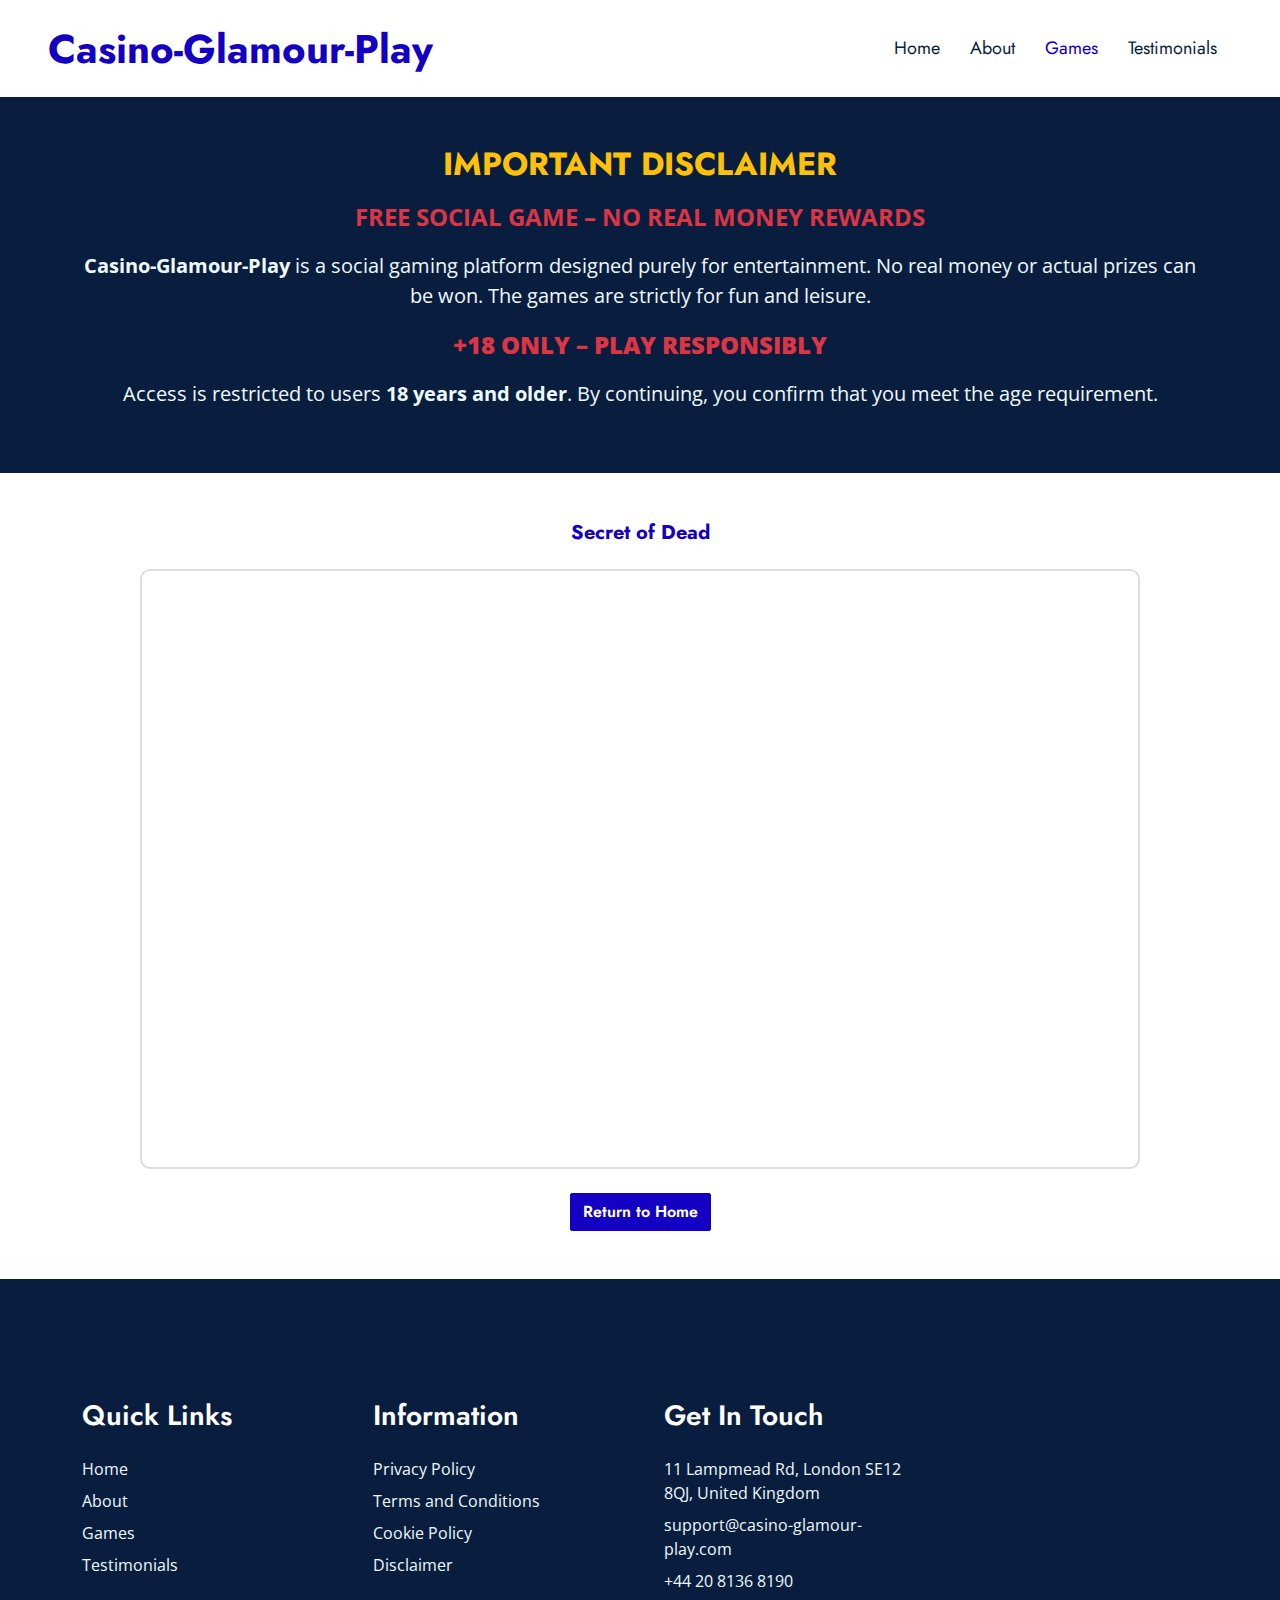
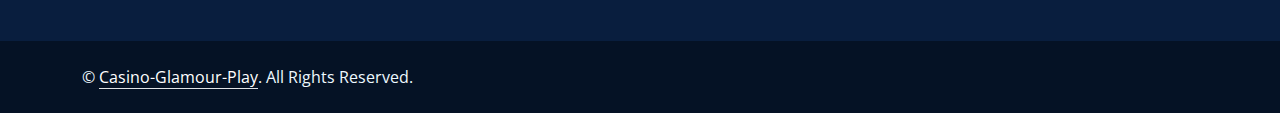
<file: game-1.html>
<!DOCTYPE html>
<html lang="en">

<head>
    <meta charset="utf-8">
    <meta content="width=device-width, initial-scale=1.0" name="viewport">
    <title>Casino-Glamour-Play - Ultimate Social Gaming Experience</title>
    <meta name="keywords" content="free social games, interactive play, fun gaming, entertainment, Casino-Glamour-Play">
    <meta name="description"
        content="Enjoy the thrill of free social gaming at Casino-Glamour-Play. Play engaging and exciting games in a fun and risk-free environment. No real money involved!">
    <link href="img/ico.png" rel="icon">
    <link rel="preconnect" href="https://fonts.gstatic.com">
    <link
        href="https://fonts.googleapis.com/css2?family=Jost:wght@500;600;700&family=Open+Sans:wght@400;600&display=swap"
        rel="stylesheet">
    <link href="https://cdnjs.cloudflare.com/ajax/libs/font-awesome/6.7.2/css/all.min.css" rel="stylesheet">
    <link href="css/style.css" rel="stylesheet">
</head>

<body>


    <nav class="navbar navbar-expand-lg bg-white navbar-light shadow-sm px-5 py-3 py-lg-0">
        <a href="/" class="navbar-brand p-0">
            <h1 class="m-0 text-primary">Casino-Glamour-Play</h1>
        </a>
        <button class="navbar-toggler" type="button" data-bs-toggle="collapse" data-bs-target="#navbarCollapse">
            <span class="navbar-toggler-icon"></span>
        </button>
        <div class="collapse navbar-collapse" id="navbarCollapse">
            <div class="navbar-nav ms-auto py-0">
                <a href="/" class="nav-item nav-link ">Home</a>
                <a href="/" class="nav-item nav-link">About</a>
                <a href="/" class="nav-item nav-link active">Games</a>
                <a href="/" class="nav-item nav-link">Testimonials</a>
            </div>

        </div>
    </nav>


    <div id="disclaimer" class="container-fluid py-5 bg-dark text-center">
        <div class="container">
            <h2 class="text-warning text-uppercase fw-bold mb-3">Important Disclaimer</h2>
            <p class="fs-4 text-light fw-bold">
                <span class="text-danger">FREE SOCIAL GAME – NO REAL MONEY REWARDS</span>
            </p>
            <p class="fs-5 text-light">
                <strong>Casino-Glamour-Play</strong> is a social gaming platform designed purely for entertainment.
                No real money or actual prizes can be won. The games are strictly for fun and leisure.
            </p>
            <p class="fs-4 text-danger fw-bold mt-3">
                <strong>+18 ONLY – PLAY RESPONSIBLY</strong>
            </p>
            <p class="fs-5 text-light">
                Access is restricted to users <strong>18 years and older</strong>.
                By continuing, you confirm that you meet the age requirement.
            </p>
        </div>
    </div>



    <div id="game-section" class="container py-5">
        <div class="text-center mb-4">
            <h5 class="card-title text-primary fw-bold">Secret of Dead</h5>
        </div>
        <div class="game-iframe-container">
            <iframe
                src="https://asccw.playngonetwork.com/Casino/IframedView?pid=2&gid=secretofdead&lang=en_US&practice=1&channel=desktop&div=flashobject&width=100%25&height=100%25&user=&password=&ctx=&demo=2&brand=&lobby=&rccurrentsessiontime=0&rcintervaltime=0&rcaccounthistoryurl=&rccontinueurl=&rcexiturl=&rchistoryurlmode=&autoplaylimits=0&autoplayreset=0&callback=flashCallback&rcmga=&resourcelevel=0&hasjackpots=False&country=&pauseplay=&playlimit=&selftest=&sessiontime=&coreweburl=https://asccw.playngonetwork.com/&showpoweredby=True"
                frameborder="0" allowfullscreen>
            </iframe>
        </div>
        <div class="text-center mt-4">
            <a href="/" class="btn btn-primary">Return to Home</a>
        </div>
    </div>


    <div class="container-fluid bg-dark text-light py-5 wow fadeInUp" data-wow-delay="0.3s" ">
        <div class=" container pt-5">
        <div class="row g-5 pt-4">
            <div class="col-lg-3 col-md-6">
                <h3 class="text-white mb-4">Quick Links</h3>
                <div class="d-flex flex-column justify-content-start">
                    <a class="text-light mb-2" href="/"> Home</a>
                    <a class="text-light mb-2" href="/">
                        About</a>
                    <a class="text-light mb-2" href="/">
                        Games</a>
                    <a class="text-light mb-2" href="/">
                        Testimonials</a>

                </div>
            </div>
            <div class="col-lg-3 col-md-6">
                <h3 class="text-white mb-4">Information</h3>
                <div class="d-flex flex-column justify-content-start">
                    <a class="text-light mb-2" href="privacy.html">Privacy Policy</a>
                    <a class="text-light mb-2" href="terms.html">Terms and Conditions</a>
                    <a class="text-light mb-2" href="cookie.html">Cookie Policy</a>
                    <a class="text-light mb-2" href="disclaimer.html">Disclaimer</a>
                </div>
            </div>
            <div class="col-lg-3 col-md-6">
                <h3 class="text-white mb-4">Get In Touch</h3>
                <p class="mb-2">11 Lampmead Rd, London SE12 8QJ, United Kingdom</p>
                <p class="mb-2">support@casino-glamour-play.com</p>
                <p class="mb-0">+44 20 8136 8190</p>
            </div>


        </div>
    </div>
    </div>
    <div class="container-fluid text-light py-4" style="background: #051225;">
        <div class="container">
            <div class="row g-0">
                <div class="col-md-6 text-center text-md-start">
                  <p class="mb-md-0">&copy; <a class="text-white border-bottom" href="/">Casino-Glamour-Play</a>. All
                        Rights Reserved.</p>
                </div>

            </div>
        </div>
    </div>
    </div>

    <script src="https://cdn.jsdelivr.net/npm/bootstrap@5.0.0/dist/js/bootstrap.bundle.min.js"></script>

</body>

</html>
</file>
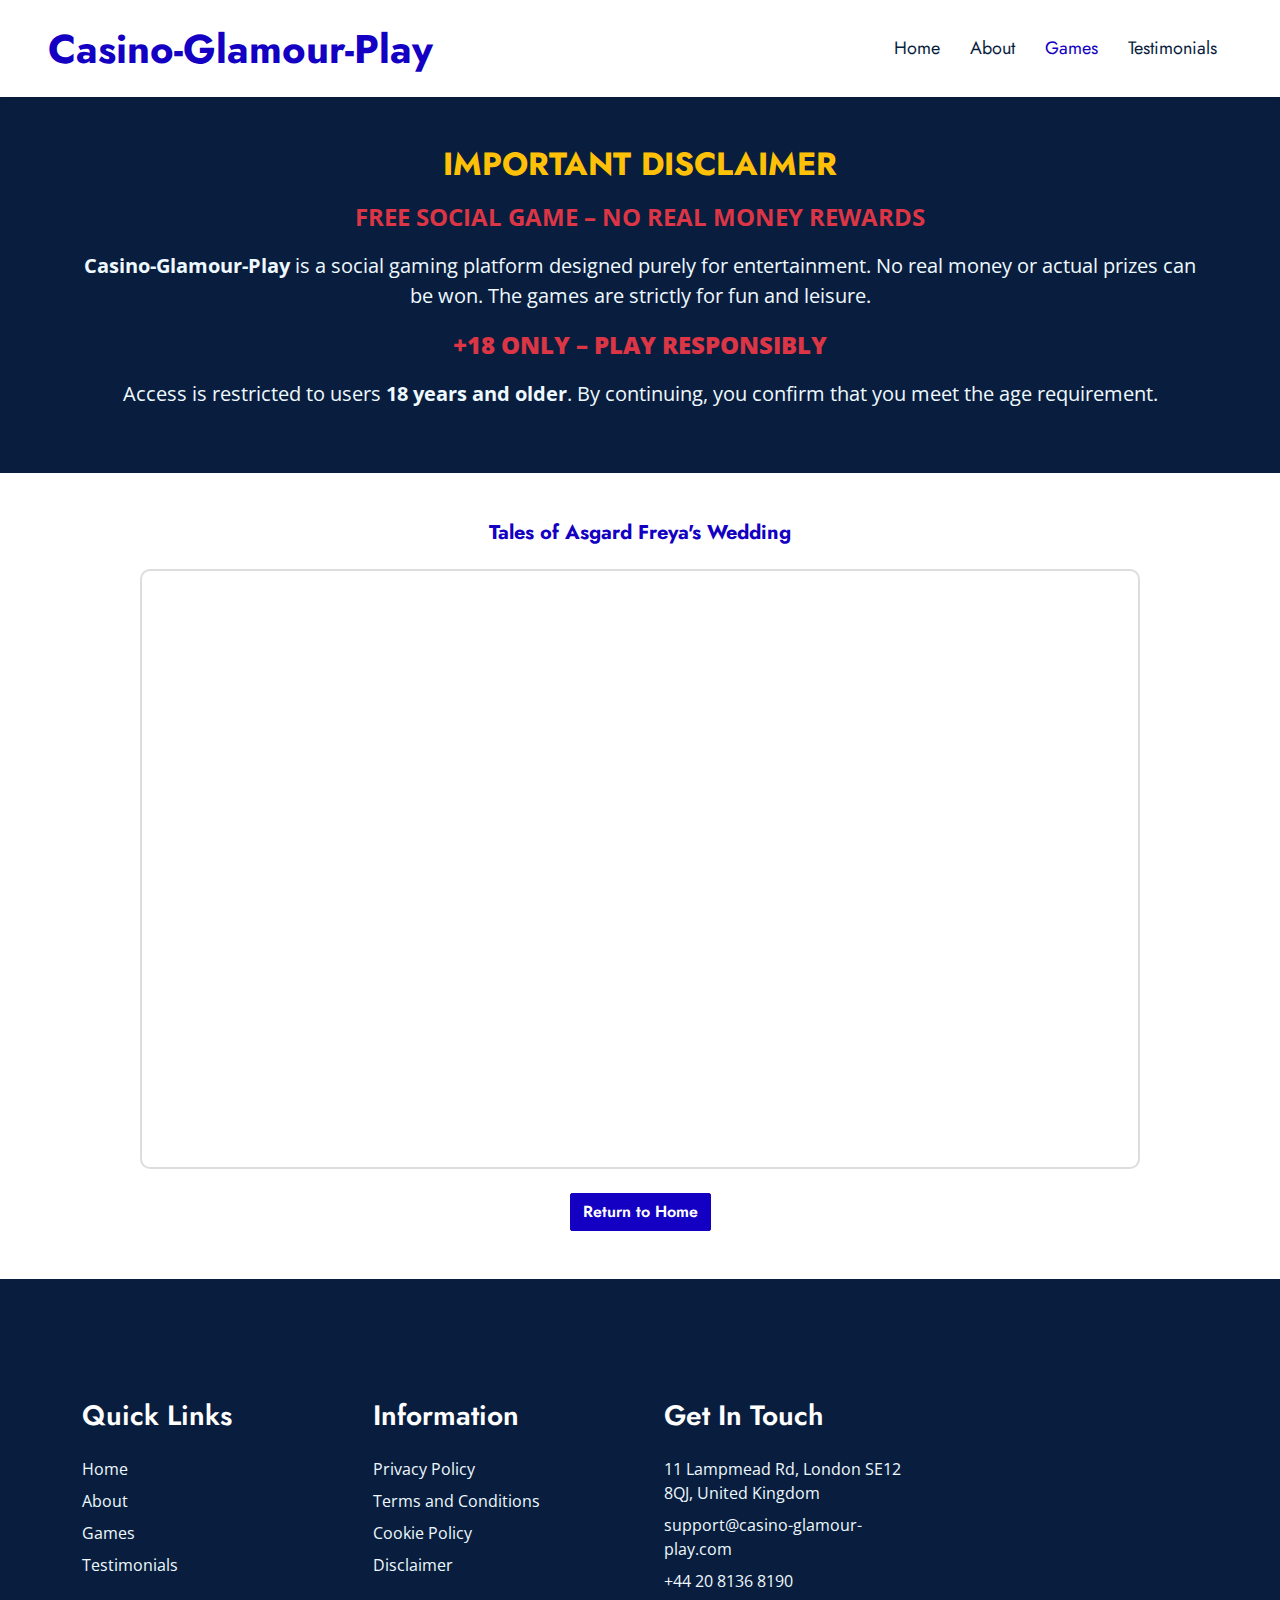
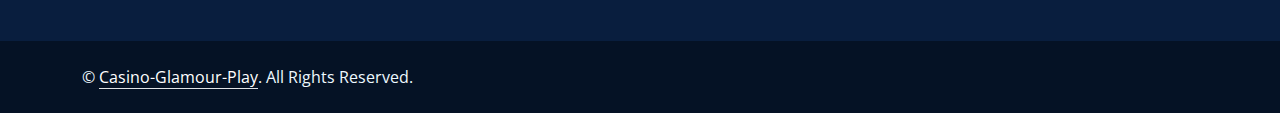
<file: game-2.html>
<!DOCTYPE html>
<html lang="en">

<head>
    <meta charset="utf-8">
    <meta content="width=device-width, initial-scale=1.0" name="viewport">
    <title>Casino-Glamour-Play - Ultimate Social Gaming Experience</title>
    <meta name="keywords" content="free social games, interactive play, fun gaming, entertainment, Casino-Glamour-Play">
    <meta name="description"
        content="Enjoy the thrill of free social gaming at Casino-Glamour-Play. Play engaging and exciting games in a fun and risk-free environment. No real money involved!">
    <link href="img/ico.png" rel="icon">
    <link rel="preconnect" href="https://fonts.gstatic.com">
    <link
        href="https://fonts.googleapis.com/css2?family=Jost:wght@500;600;700&family=Open+Sans:wght@400;600&display=swap"
        rel="stylesheet">
    <link href="https://cdnjs.cloudflare.com/ajax/libs/font-awesome/6.7.2/css/all.min.css" rel="stylesheet">
    <link href="css/style.css" rel="stylesheet">
</head>

<body>


    <nav class="navbar navbar-expand-lg bg-white navbar-light shadow-sm px-5 py-3 py-lg-0">
        <a href="/" class="navbar-brand p-0">
            <h1 class="m-0 text-primary">Casino-Glamour-Play</h1>
        </a>
        <button class="navbar-toggler" type="button" data-bs-toggle="collapse" data-bs-target="#navbarCollapse">
            <span class="navbar-toggler-icon"></span>
        </button>
        <div class="collapse navbar-collapse" id="navbarCollapse">
            <div class="navbar-nav ms-auto py-0">
                <a href="/" class="nav-item nav-link ">Home</a>
                <a href="/" class="nav-item nav-link">About</a>
                <a href="/" class="nav-item nav-link active">Games</a>
                <a href="/" class="nav-item nav-link">Testimonials</a>
            </div>

        </div>
    </nav>


    <div id="disclaimer" class="container-fluid py-5 bg-dark text-center">
        <div class="container">
            <h2 class="text-warning text-uppercase fw-bold mb-3">Important Disclaimer</h2>
            <p class="fs-4 text-light fw-bold">
                <span class="text-danger">FREE SOCIAL GAME – NO REAL MONEY REWARDS</span>
            </p>
            <p class="fs-5 text-light">
                <strong>Casino-Glamour-Play</strong> is a social gaming platform designed purely for entertainment.
                No real money or actual prizes can be won. The games are strictly for fun and leisure.
            </p>
            <p class="fs-4 text-danger fw-bold mt-3">
                <strong>+18 ONLY – PLAY RESPONSIBLY</strong>
            </p>
            <p class="fs-5 text-light">
                Access is restricted to users <strong>18 years and older</strong>.
                By continuing, you confirm that you meet the age requirement.
            </p>
        </div>
    </div>



    <div id="game-section" class="container py-5">
        <div class="text-center mb-4">
            <h5 class="card-title text-primary fw-bold">Tales of Asgard Freya's Wedding</h5>
        </div>
        <div class="game-iframe-container">
            <iframe
                src="https://asccw.playngonetwork.com/Casino/IframedView?pid=2&gid=freyaswedding&lang=en_US&practice=1&channel=desktop&div=flashobject&width=100%25&height=100%25&user=&password=&ctx=&demo=2&brand=&lobby=&rccurrentsessiontime=0&rcintervaltime=0&rcaccounthistoryurl=&rccontinueurl=&rcexiturl=&rchistoryurlmode=&autoplaylimits=0&autoplayreset=0&callback=flashCallback&rcmga=&resourcelevel=0&hasjackpots=False&country=&pauseplay=&playlimit=&selftest=&sessiontime=&coreweburl=https://asccw.playngonetwork.com/&showpoweredby=True"
                frameborder="0" allowfullscreen>
            </iframe>
        </div>
        <div class="text-center mt-4">
            <a href="/" class="btn btn-primary">Return to Home</a>
        </div>
    </div>


    <div class="container-fluid bg-dark text-light py-5 wow fadeInUp" data-wow-delay="0.3s" ">
        <div class=" container pt-5">
        <div class="row g-5 pt-4">
            <div class="col-lg-3 col-md-6">
                <h3 class="text-white mb-4">Quick Links</h3>
                <div class="d-flex flex-column justify-content-start">
                    <a class="text-light mb-2" href="/"> Home</a>
                    <a class="text-light mb-2" href="/">
                        About</a>
                    <a class="text-light mb-2" href="/">
                        Games</a>
                    <a class="text-light mb-2" href="/">
                        Testimonials</a>

                </div>
            </div>
            <div class="col-lg-3 col-md-6">
                <h3 class="text-white mb-4">Information</h3>
                <div class="d-flex flex-column justify-content-start">
                    <a class="text-light mb-2" href="privacy.html">Privacy Policy</a>
                    <a class="text-light mb-2" href="terms.html">Terms and Conditions</a>
                    <a class="text-light mb-2" href="cookie.html">Cookie Policy</a>
                    <a class="text-light mb-2" href="disclaimer.html">Disclaimer</a>
                </div>
            </div>
            <div class="col-lg-3 col-md-6">
                <h3 class="text-white mb-4">Get In Touch</h3>
                <p class="mb-2">11 Lampmead Rd, London SE12 8QJ, United Kingdom</p>
                <p class="mb-2">support@casino-glamour-play.com</p>
                <p class="mb-0">+44 20 8136 8190</p>
            </div>


        </div>
    </div>
    </div>
    <div class="container-fluid text-light py-4" style="background: #051225;">
        <div class="container">
            <div class="row g-0">
                <div class="col-md-6 text-center text-md-start">
                <p class="mb-md-0">&copy; <a class="text-white border-bottom" href="/">Casino-Glamour-Play</a>. All
                        Rights Reserved.</p>
                </div>

            </div>
        </div>
    </div>
    </div>

    <script src="https://cdn.jsdelivr.net/npm/bootstrap@5.0.0/dist/js/bootstrap.bundle.min.js"></script>

</body>

</html>
</file>
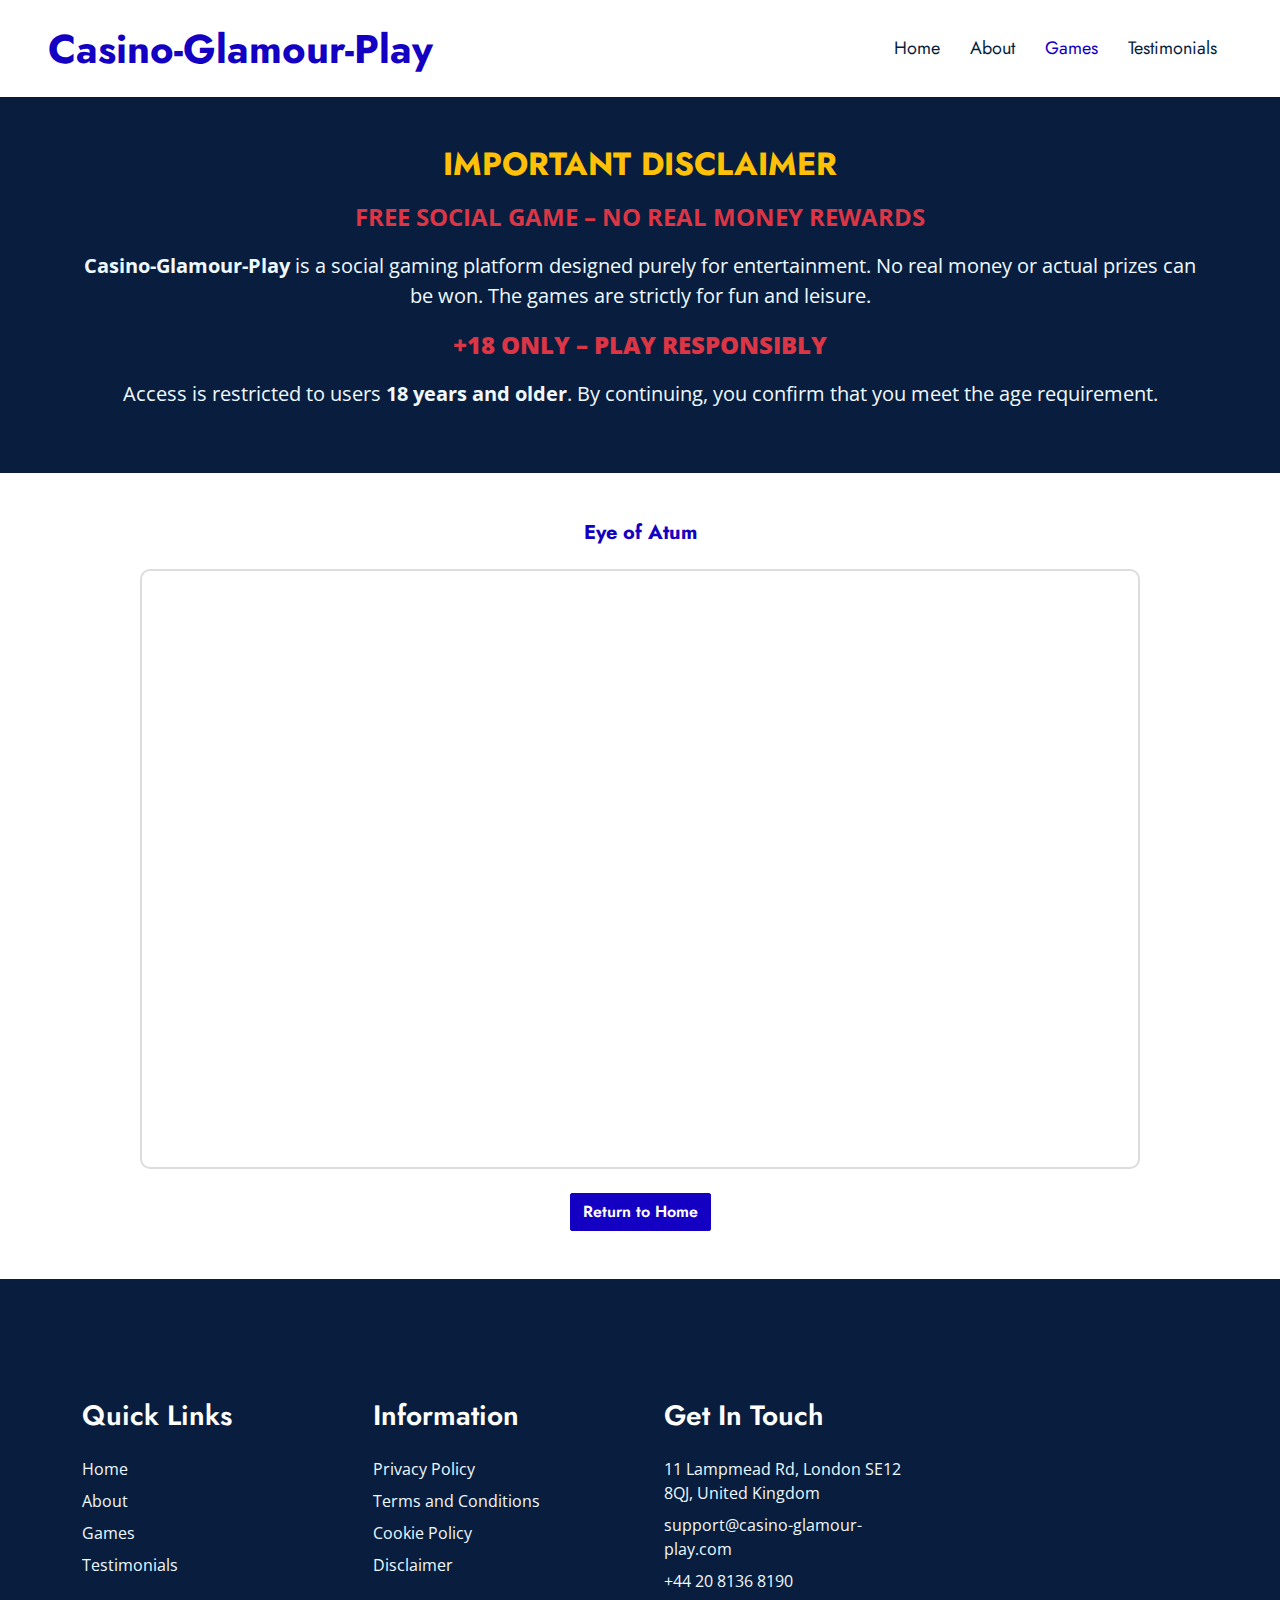
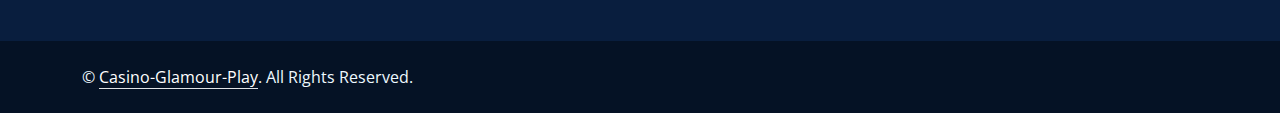
<file: game-3.html>
<!DOCTYPE html>
<html lang="en">

<head>
    <meta charset="utf-8">
    <meta content="width=device-width, initial-scale=1.0" name="viewport">
    <title>Casino-Glamour-Play - Ultimate Social Gaming Experience</title>
    <meta name="keywords" content="free social games, interactive play, fun gaming, entertainment, Casino-Glamour-Play">
    <meta name="description"
        content="Enjoy the thrill of free social gaming at Casino-Glamour-Play. Play engaging and exciting games in a fun and risk-free environment. No real money involved!">
    <link href="img/ico.png" rel="icon">
    <link rel="preconnect" href="https://fonts.gstatic.com">
    <link
        href="https://fonts.googleapis.com/css2?family=Jost:wght@500;600;700&family=Open+Sans:wght@400;600&display=swap"
        rel="stylesheet">
    <link href="https://cdnjs.cloudflare.com/ajax/libs/font-awesome/6.7.2/css/all.min.css" rel="stylesheet">
    <link href="css/style.css" rel="stylesheet">
</head>

<body>


    <nav class="navbar navbar-expand-lg bg-white navbar-light shadow-sm px-5 py-3 py-lg-0">
        <a href="/" class="navbar-brand p-0">
            <h1 class="m-0 text-primary">Casino-Glamour-Play</h1>
        </a>
        <button class="navbar-toggler" type="button" data-bs-toggle="collapse" data-bs-target="#navbarCollapse">
            <span class="navbar-toggler-icon"></span>
        </button>
        <div class="collapse navbar-collapse" id="navbarCollapse">
            <div class="navbar-nav ms-auto py-0">
                <a href="/" class="nav-item nav-link ">Home</a>
                <a href="/" class="nav-item nav-link">About</a>
                <a href="/" class="nav-item nav-link active">Games</a>
                <a href="/" class="nav-item nav-link">Testimonials</a>
            </div>

        </div>
    </nav>


    <div id="disclaimer" class="container-fluid py-5 bg-dark text-center">
        <div class="container">
            <h2 class="text-warning text-uppercase fw-bold mb-3">Important Disclaimer</h2>
            <p class="fs-4 text-light fw-bold">
                <span class="text-danger">FREE SOCIAL GAME – NO REAL MONEY REWARDS</span>
            </p>
            <p class="fs-5 text-light">
                <strong>Casino-Glamour-Play</strong> is a social gaming platform designed purely for entertainment.
                No real money or actual prizes can be won. The games are strictly for fun and leisure.
            </p>
            <p class="fs-4 text-danger fw-bold mt-3">
                <strong>+18 ONLY – PLAY RESPONSIBLY</strong>
            </p>
            <p class="fs-5 text-light">
                Access is restricted to users <strong>18 years and older</strong>.
                By continuing, you confirm that you meet the age requirement.
            </p>
        </div>
    </div>



    <div id="game-section" class="container py-5">
        <div class="text-center mb-4">
            <h5 class="card-title text-primary fw-bold">Eye of Atum</h5>
        </div>
        <div class="game-iframe-container">
            <iframe
                src="https://asccw.playngonetwork.com/Casino/IframedView?pid=2&gid=eyeofatum&lang=en_US&practice=1&channel=desktop&div=flashobject&width=100%25&height=100%25&user=&password=&ctx=&demo=2&brand=&lobby=&rccurrentsessiontime=0&rcintervaltime=0&rcaccounthistoryurl=&rccontinueurl=&rcexiturl=&rchistoryurlmode=&autoplaylimits=0&autoplayreset=0&callback=flashCallback&rcmga=&resourcelevel=0&hasjackpots=False&country=&pauseplay=&playlimit=&selftest=&sessiontime=&coreweburl=https://asccw.playngonetwork.com/&showpoweredby=True"
                frameborder="0" allowfullscreen>
            </iframe>
        </div>
        <div class="text-center mt-4">
            <a href="/" class="btn btn-primary">Return to Home</a>
        </div>
    </div>


    <div class="container-fluid bg-dark text-light py-5 wow fadeInUp" data-wow-delay="0.3s" ">
        <div class=" container pt-5">
        <div class="row g-5 pt-4">
            <div class="col-lg-3 col-md-6">
                <h3 class="text-white mb-4">Quick Links</h3>
                <div class="d-flex flex-column justify-content-start">
                    <a class="text-light mb-2" href="/"> Home</a>
                    <a class="text-light mb-2" href="/">
                        About</a>
                    <a class="text-light mb-2" href="/">
                        Games</a>
                    <a class="text-light mb-2" href="/">
                        Testimonials</a>

                </div>
            </div>
            <div class="col-lg-3 col-md-6">
                <h3 class="text-white mb-4">Information</h3>
                <div class="d-flex flex-column justify-content-start">
                    <a class="text-light mb-2" href="privacy.html">Privacy Policy</a>
                    <a class="text-light mb-2" href="terms.html">Terms and Conditions</a>
                    <a class="text-light mb-2" href="cookie.html">Cookie Policy</a>
                    <a class="text-light mb-2" href="disclaimer.html">Disclaimer</a>
                </div>
            </div>
            <div class="col-lg-3 col-md-6">
                <h3 class="text-white mb-4">Get In Touch</h3>
                <p class="mb-2">11 Lampmead Rd, London SE12 8QJ, United Kingdom</p>
                <p class="mb-2">support@casino-glamour-play.com</p>
                <p class="mb-0">+44 20 8136 8190</p>
            </div>


        </div>
    </div>
    </div>
    <div class="container-fluid text-light py-4" style="background: #051225;">
        <div class="container">
            <div class="row g-0">
                <div class="col-md-6 text-center text-md-start">
                 <p class="mb-md-0">&copy; <a class="text-white border-bottom" href="/">Casino-Glamour-Play</a>. All
                        Rights Reserved.</p>
                </div>

            </div>
        </div>
    </div>
    </div>

    <script src="https://cdn.jsdelivr.net/npm/bootstrap@5.0.0/dist/js/bootstrap.bundle.min.js"></script>

</body>

</html>
</file>
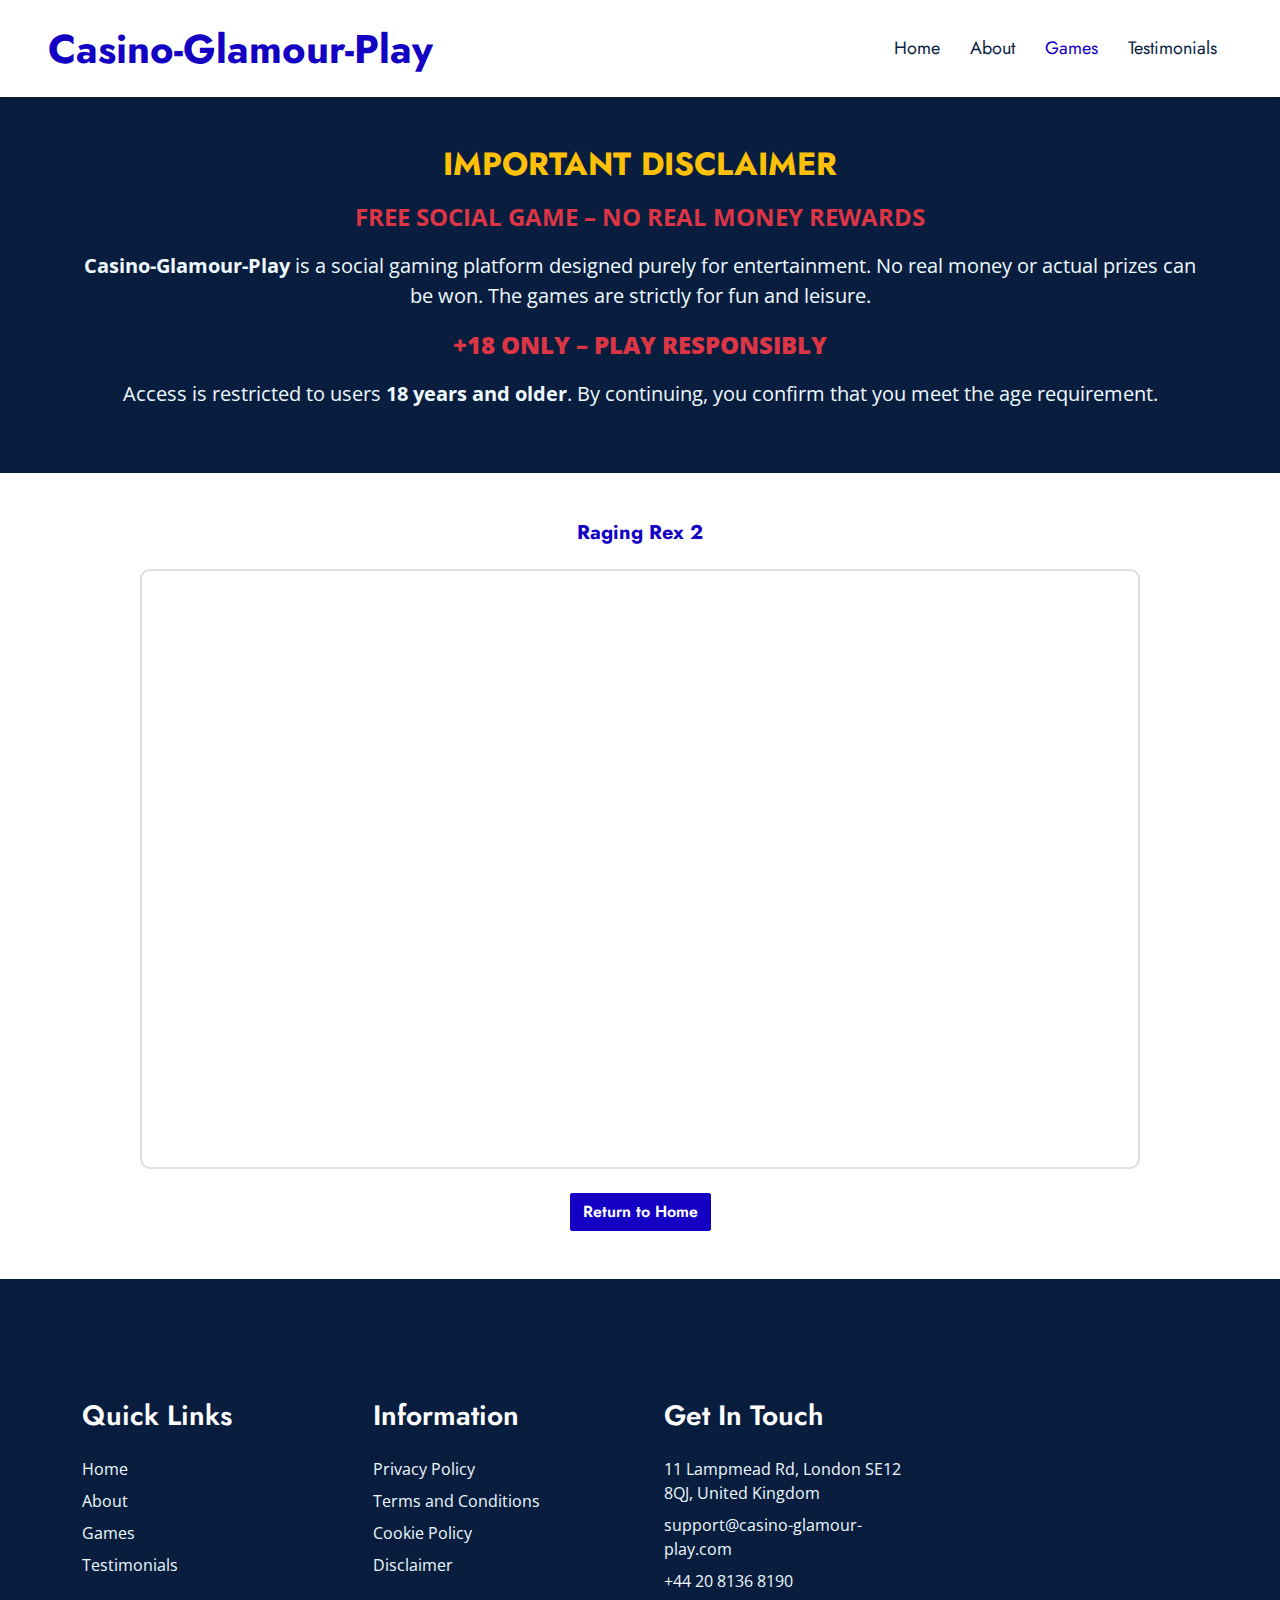
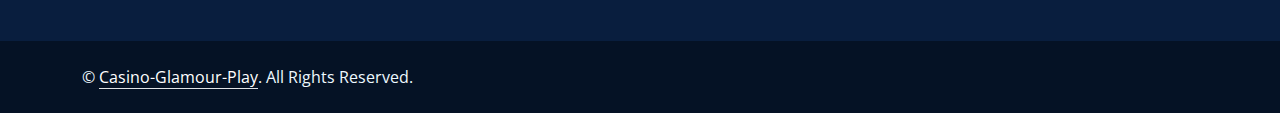
<file: game-4.html>
<!DOCTYPE html>
<html lang="en">

<head>
    <meta charset="utf-8">
    <meta content="width=device-width, initial-scale=1.0" name="viewport">
    <title>Casino-Glamour-Play - Ultimate Social Gaming Experience</title>
    <meta name="keywords" content="free social games, interactive play, fun gaming, entertainment, Casino-Glamour-Play">
    <meta name="description"
        content="Enjoy the thrill of free social gaming at Casino-Glamour-Play. Play engaging and exciting games in a fun and risk-free environment. No real money involved!">
    <link href="img/ico.png" rel="icon">
    <link rel="preconnect" href="https://fonts.gstatic.com">
    <link
        href="https://fonts.googleapis.com/css2?family=Jost:wght@500;600;700&family=Open+Sans:wght@400;600&display=swap"
        rel="stylesheet">
    <link href="https://cdnjs.cloudflare.com/ajax/libs/font-awesome/6.7.2/css/all.min.css" rel="stylesheet">
    <link href="css/style.css" rel="stylesheet">
</head>

<body>


    <nav class="navbar navbar-expand-lg bg-white navbar-light shadow-sm px-5 py-3 py-lg-0">
        <a href="/" class="navbar-brand p-0">
            <h1 class="m-0 text-primary">Casino-Glamour-Play</h1>
        </a>
        <button class="navbar-toggler" type="button" data-bs-toggle="collapse" data-bs-target="#navbarCollapse">
            <span class="navbar-toggler-icon"></span>
        </button>
        <div class="collapse navbar-collapse" id="navbarCollapse">
            <div class="navbar-nav ms-auto py-0">
                <a href="/" class="nav-item nav-link ">Home</a>
                <a href="/" class="nav-item nav-link">About</a>
                <a href="/" class="nav-item nav-link active">Games</a>
                <a href="/" class="nav-item nav-link">Testimonials</a>
            </div>

        </div>
    </nav>


    <div id="disclaimer" class="container-fluid py-5 bg-dark text-center">
        <div class="container">
            <h2 class="text-warning text-uppercase fw-bold mb-3">Important Disclaimer</h2>
            <p class="fs-4 text-light fw-bold">
                <span class="text-danger">FREE SOCIAL GAME – NO REAL MONEY REWARDS</span>
            </p>
            <p class="fs-5 text-light">
                <strong>Casino-Glamour-Play</strong> is a social gaming platform designed purely for entertainment.
                No real money or actual prizes can be won. The games are strictly for fun and leisure.
            </p>
            <p class="fs-4 text-danger fw-bold mt-3">
                <strong>+18 ONLY – PLAY RESPONSIBLY</strong>
            </p>
            <p class="fs-5 text-light">
                Access is restricted to users <strong>18 years and older</strong>.
                By continuing, you confirm that you meet the age requirement.
            </p>
        </div>
    </div>



    <div id="game-section" class="container py-5">
        <div class="text-center mb-4">
            <h5 class="card-title text-primary fw-bold">Raging Rex 2</h5>
        </div>
        <div class="game-iframe-container">
            <iframe
                src="https://asccw.playngonetwork.com/Casino/IframedView?pid=2&gid=ragingrex2&lang=en_US&practice=1&channel=desktop&div=flashobject&width=100%25&height=100%25&user=&password=&ctx=&demo=2&brand=&lobby=&rccurrentsessiontime=0&rcintervaltime=0&rcaccounthistoryurl=&rccontinueurl=&rcexiturl=&rchistoryurlmode=&autoplaylimits=0&lobby=https://www.bigwinboard.com&autoplayreset=0&callback=flashCallback&rcmga=&resourcelevel=0&hasjackpots=False&country=&pauseplay=&playlimit=&selftest=&sessiontime=&coreweburl=https://asccw.playngonetwork.com/&showpoweredby=True"
                frameborder="0" allowfullscreen>
            </iframe>
        </div>
        <div class="text-center mt-4">
            <a href="/" class="btn btn-primary">Return to Home</a>
        </div>
    </div>


    <div class="container-fluid bg-dark text-light py-5 wow fadeInUp" data-wow-delay="0.3s" ">
        <div class=" container pt-5">
        <div class="row g-5 pt-4">
            <div class="col-lg-3 col-md-6">
                <h3 class="text-white mb-4">Quick Links</h3>
                <div class="d-flex flex-column justify-content-start">
                    <a class="text-light mb-2" href="/"> Home</a>
                    <a class="text-light mb-2" href="/">
                        About</a>
                    <a class="text-light mb-2" href="/">
                        Games</a>
                    <a class="text-light mb-2" href="/">
                        Testimonials</a>

                </div>
            </div>
            <div class="col-lg-3 col-md-6">
                <h3 class="text-white mb-4">Information</h3>
                <div class="d-flex flex-column justify-content-start">
                    <a class="text-light mb-2" href="privacy.html">Privacy Policy</a>
                    <a class="text-light mb-2" href="terms.html">Terms and Conditions</a>
                    <a class="text-light mb-2" href="cookie.html">Cookie Policy</a>
                    <a class="text-light mb-2" href="disclaimer.html">Disclaimer</a>
                </div>
            </div>
            <div class="col-lg-3 col-md-6">
                <h3 class="text-white mb-4">Get In Touch</h3>
                <p class="mb-2">11 Lampmead Rd, London SE12 8QJ, United Kingdom</p>
                <p class="mb-2">support@casino-glamour-play.com</p>
                <p class="mb-0">+44 20 8136 8190</p>
            </div>


        </div>
    </div>
    </div>
    <div class="container-fluid text-light py-4" style="background: #051225;">
        <div class="container">
            <div class="row g-0">
                <div class="col-md-6 text-center text-md-start">
                <p class="mb-md-0">&copy; <a class="text-white border-bottom" href="/">Casino-Glamour-Play</a>. All
                        Rights Reserved.</p>
                </div>

            </div>
        </div>
    </div>
    </div>

    <script src="https://cdn.jsdelivr.net/npm/bootstrap@5.0.0/dist/js/bootstrap.bundle.min.js"></script>

</body>

</html>
</file>
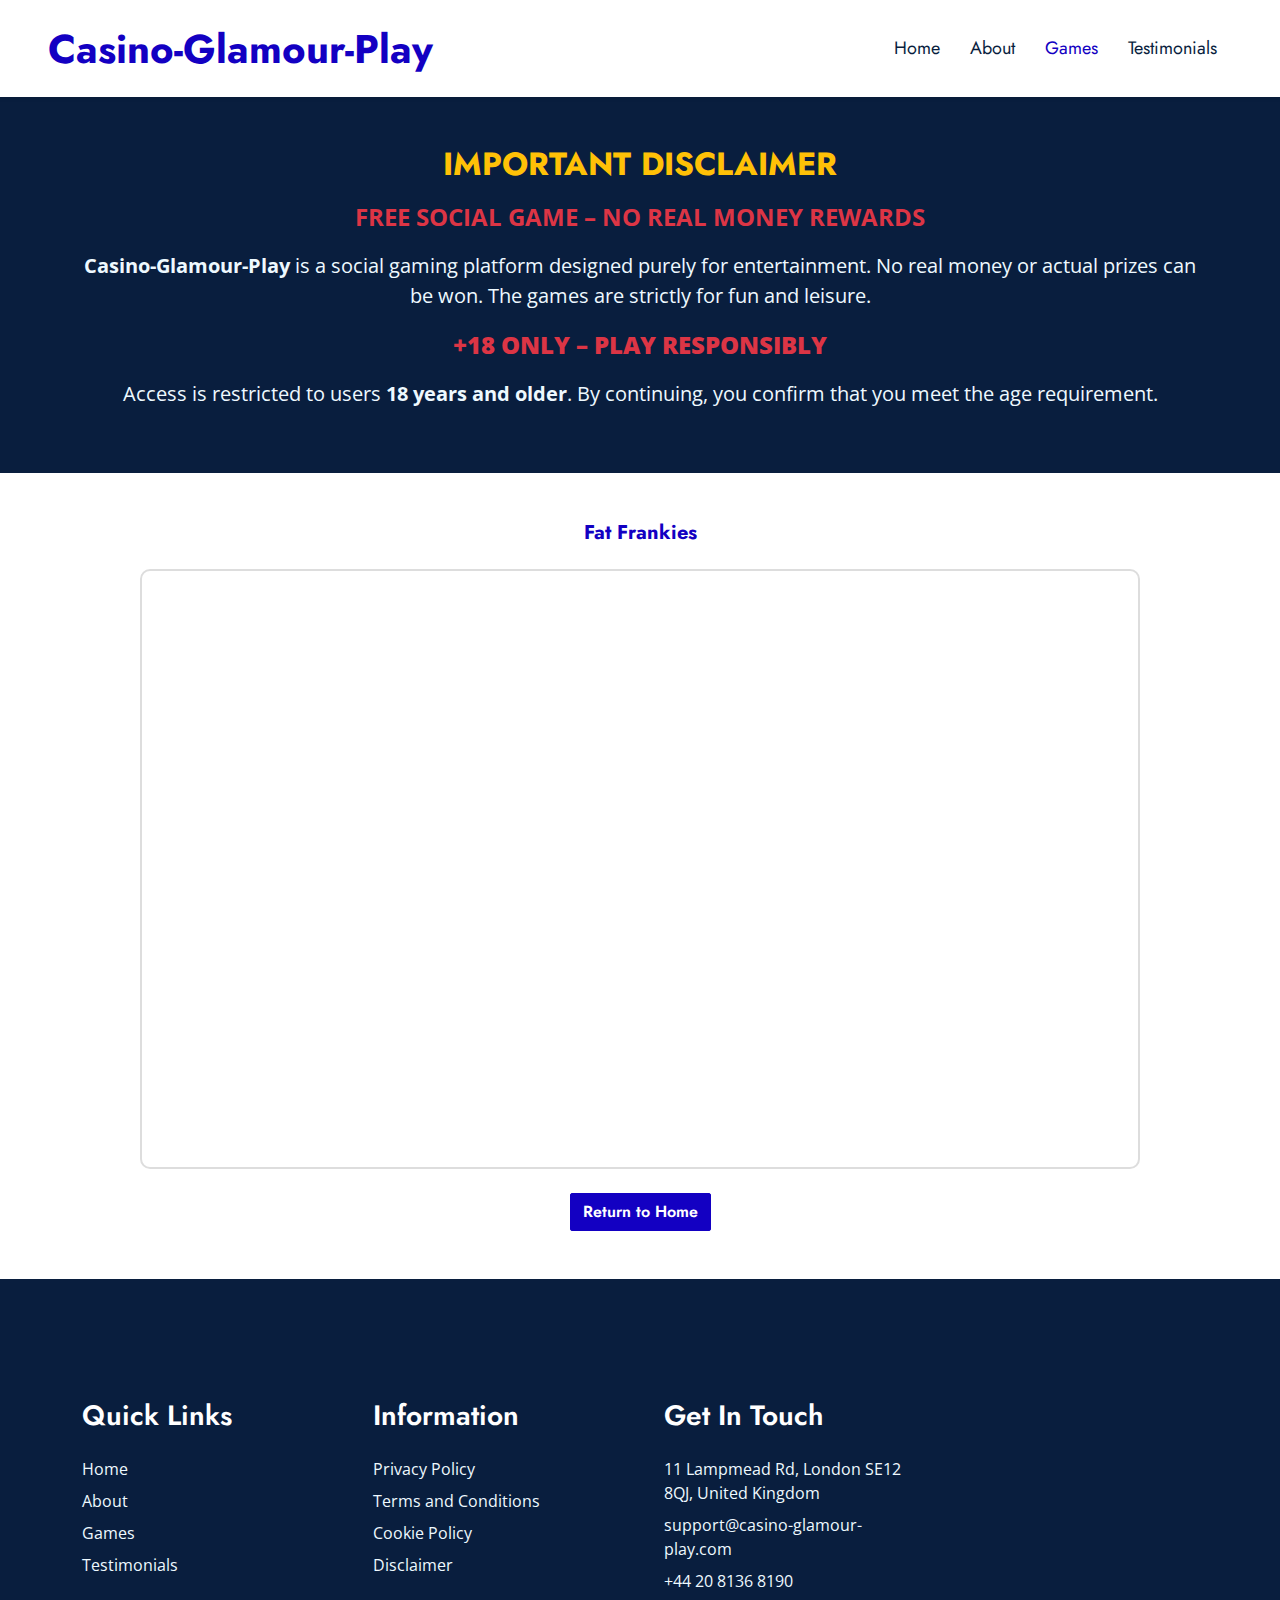
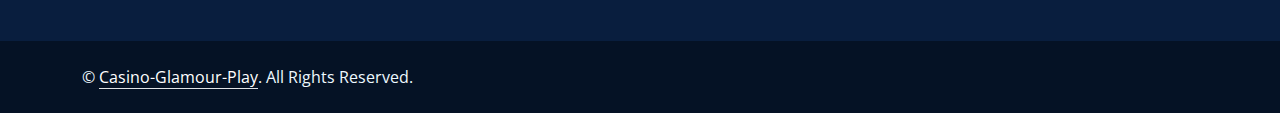
<file: game-5.html>
<!DOCTYPE html>
<html lang="en">

<head>
    <meta charset="utf-8">
    <meta content="width=device-width, initial-scale=1.0" name="viewport">
    <title>Casino-Glamour-Play - Ultimate Social Gaming Experience</title>
    <meta name="keywords" content="free social games, interactive play, fun gaming, entertainment, Casino-Glamour-Play">
    <meta name="description"
        content="Enjoy the thrill of free social gaming at Casino-Glamour-Play. Play engaging and exciting games in a fun and risk-free environment. No real money involved!">
    <link href="img/ico.png" rel="icon">
    <link rel="preconnect" href="https://fonts.gstatic.com">
    <link
        href="https://fonts.googleapis.com/css2?family=Jost:wght@500;600;700&family=Open+Sans:wght@400;600&display=swap"
        rel="stylesheet">
    <link href="https://cdnjs.cloudflare.com/ajax/libs/font-awesome/6.7.2/css/all.min.css" rel="stylesheet">
    <link href="css/style.css" rel="stylesheet">
</head>

<body>


    <nav class="navbar navbar-expand-lg bg-white navbar-light shadow-sm px-5 py-3 py-lg-0">
        <a href="/" class="navbar-brand p-0">
            <h1 class="m-0 text-primary">Casino-Glamour-Play</h1>
        </a>
        <button class="navbar-toggler" type="button" data-bs-toggle="collapse" data-bs-target="#navbarCollapse">
            <span class="navbar-toggler-icon"></span>
        </button>
        <div class="collapse navbar-collapse" id="navbarCollapse">
            <div class="navbar-nav ms-auto py-0">
                <a href="/" class="nav-item nav-link ">Home</a>
                <a href="/" class="nav-item nav-link">About</a>
                <a href="/" class="nav-item nav-link active">Games</a>
                <a href="/" class="nav-item nav-link">Testimonials</a>
            </div>

        </div>
    </nav>


    <div id="disclaimer" class="container-fluid py-5 bg-dark text-center">
        <div class="container">
            <h2 class="text-warning text-uppercase fw-bold mb-3">Important Disclaimer</h2>
            <p class="fs-4 text-light fw-bold">
                <span class="text-danger">FREE SOCIAL GAME – NO REAL MONEY REWARDS</span>
            </p>
            <p class="fs-5 text-light">
                <strong>Casino-Glamour-Play</strong> is a social gaming platform designed purely for entertainment.
                No real money or actual prizes can be won. The games are strictly for fun and leisure.
            </p>
            <p class="fs-4 text-danger fw-bold mt-3">
                <strong>+18 ONLY – PLAY RESPONSIBLY</strong>
            </p>
            <p class="fs-5 text-light">
                Access is restricted to users <strong>18 years and older</strong>.
                By continuing, you confirm that you meet the age requirement.
            </p>
        </div>
    </div>



    <div id="game-section" class="container py-5">
        <div class="text-center mb-4">
            <h5 class="card-title text-primary fw-bold">Fat Frankies</h5>
        </div>
        <div class="game-iframe-container">
            <iframe
                src="https://asccw.playngonetwork.com/Casino/IframedView?pid=2&gid=fatfrankies&lang=en_US&practice=1&channel=desktop&div=flashobject&width=100%25&height=100%25&user=&password=&ctx=&demo=2&brand=&lobby=&rccurrentsessiontime=0&rcintervaltime=0&rcaccounthistoryurl=&rccontinueurl=&rcexiturl=&rchistoryurlmode=&autoplaylimits=0&autoplayreset=0&callback=flashCallback&rcmga=&resourcelevel=0&hasjackpots=False&country=&pauseplay=&playlimit=&selftest=&sessiontime=&coreweburl=https://asccw.playngonetwork.com/&showpoweredby=True"
                frameborder="0" allowfullscreen>
            </iframe>
        </div>
        <div class="text-center mt-4">
            <a href="/" class="btn btn-primary">Return to Home</a>
        </div>
    </div>


    <div class="container-fluid bg-dark text-light py-5 wow fadeInUp" data-wow-delay="0.3s" ">
        <div class=" container pt-5">
        <div class="row g-5 pt-4">
            <div class="col-lg-3 col-md-6">
                <h3 class="text-white mb-4">Quick Links</h3>
                <div class="d-flex flex-column justify-content-start">
                    <a class="text-light mb-2" href="/"> Home</a>
                    <a class="text-light mb-2" href="/">
                        About</a>
                    <a class="text-light mb-2" href="/">
                        Games</a>
                    <a class="text-light mb-2" href="/">
                        Testimonials</a>

                </div>
            </div>
            <div class="col-lg-3 col-md-6">
                <h3 class="text-white mb-4">Information</h3>
                <div class="d-flex flex-column justify-content-start">
                    <a class="text-light mb-2" href="privacy.html">Privacy Policy</a>
                    <a class="text-light mb-2" href="terms.html">Terms and Conditions</a>
                    <a class="text-light mb-2" href="cookie.html">Cookie Policy</a>
                    <a class="text-light mb-2" href="disclaimer.html">Disclaimer</a>
                </div>
            </div>
            <div class="col-lg-3 col-md-6">
                <h3 class="text-white mb-4">Get In Touch</h3>
                <p class="mb-2">11 Lampmead Rd, London SE12 8QJ, United Kingdom</p>
                <p class="mb-2">support@casino-glamour-play.com</p>
                <p class="mb-0">+44 20 8136 8190</p>
            </div>


        </div>
    </div>
    </div>
    <div class="container-fluid text-light py-4" style="background: #051225;">
        <div class="container">
            <div class="row g-0">
                <div class="col-md-6 text-center text-md-start">
                  <p class="mb-md-0">&copy; <a class="text-white border-bottom" href="/">Casino-Glamour-Play</a>. All
                        Rights Reserved.</p>
                </div>

            </div>
        </div>
    </div>
    </div>

    <script src="https://cdn.jsdelivr.net/npm/bootstrap@5.0.0/dist/js/bootstrap.bundle.min.js"></script>

</body>

</html>
</file>
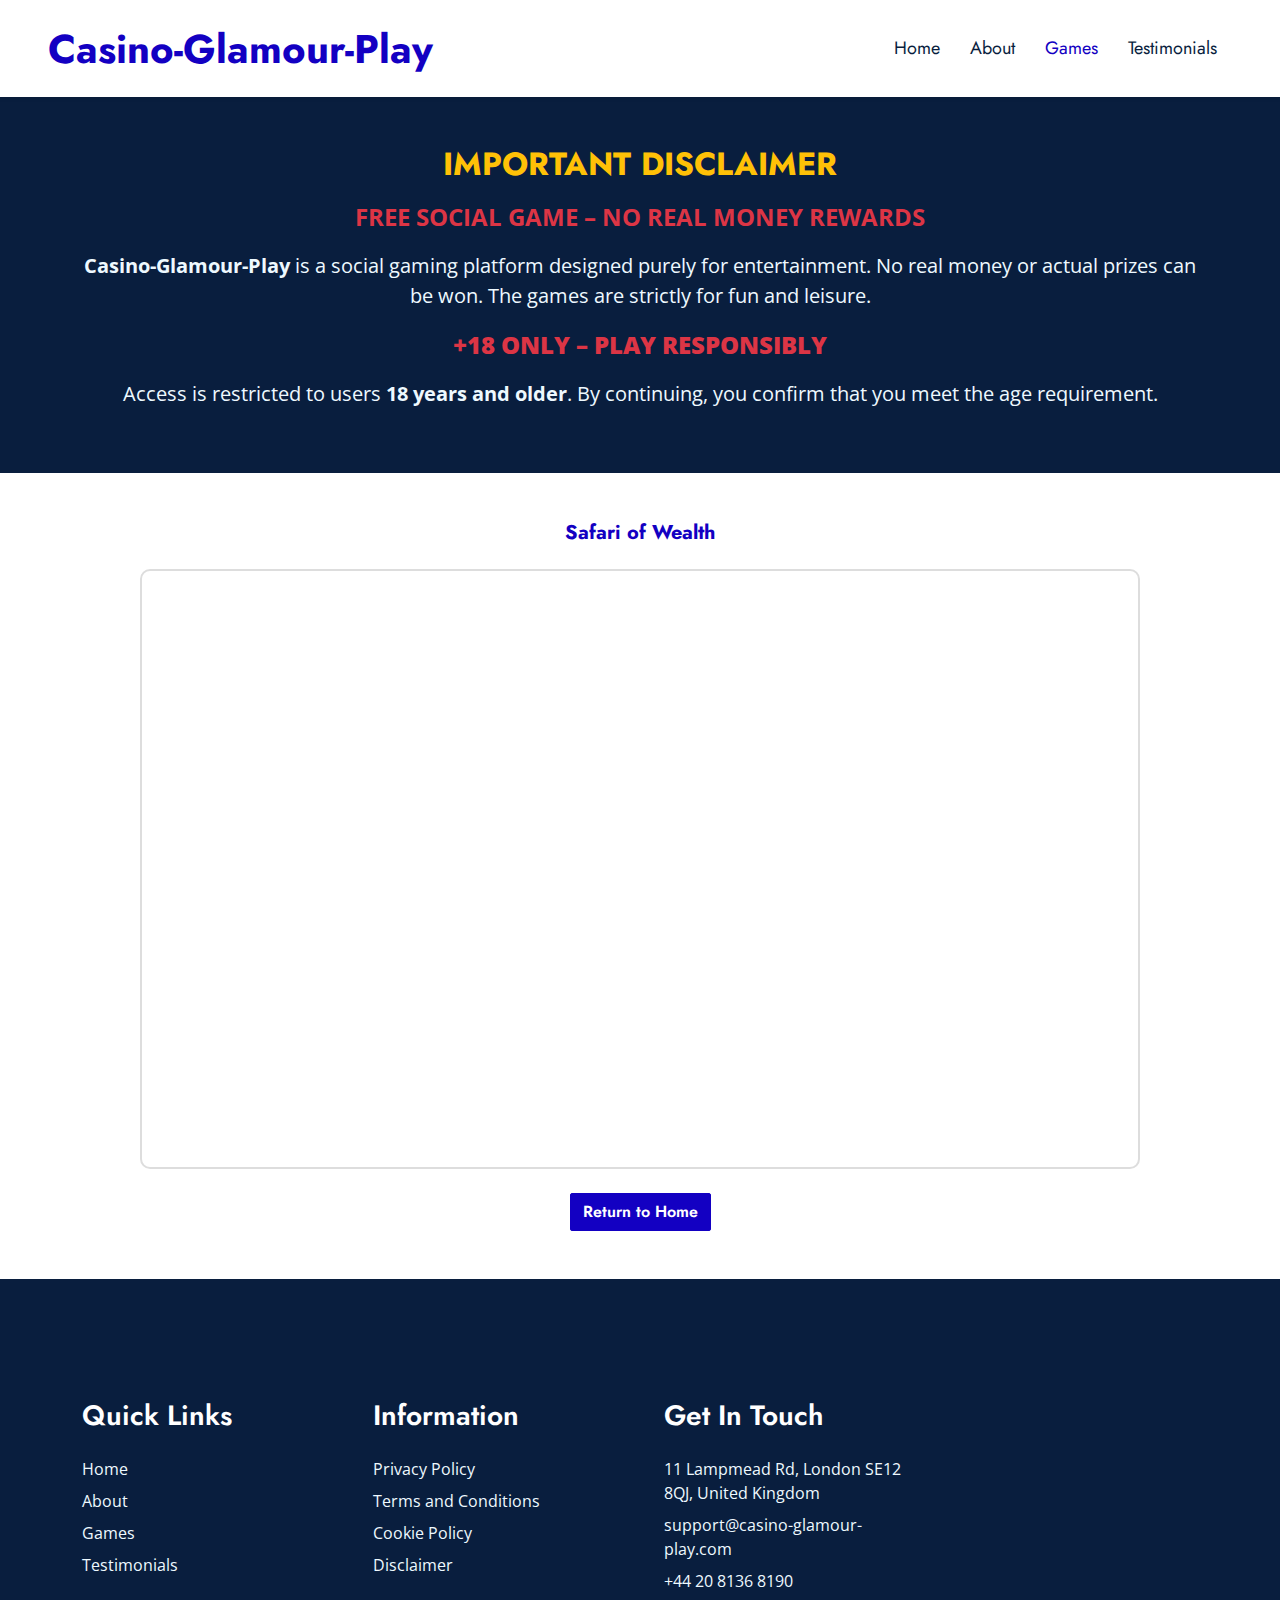
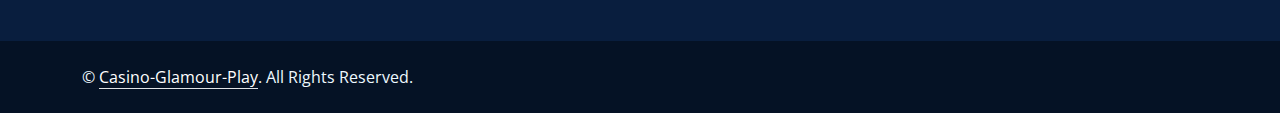
<file: game-6.html>
<!DOCTYPE html>
<html lang="en">

<head>
    <meta charset="utf-8">
    <meta content="width=device-width, initial-scale=1.0" name="viewport">
    <title>Casino-Glamour-Play - Ultimate Social Gaming Experience</title>
    <meta name="keywords" content="free social games, interactive play, fun gaming, entertainment, Casino-Glamour-Play">
    <meta name="description"
        content="Enjoy the thrill of free social gaming at Casino-Glamour-Play. Play engaging and exciting games in a fun and risk-free environment. No real money involved!">
    <link href="img/ico.png" rel="icon">
    <link rel="preconnect" href="https://fonts.gstatic.com">
    <link
        href="https://fonts.googleapis.com/css2?family=Jost:wght@500;600;700&family=Open+Sans:wght@400;600&display=swap"
        rel="stylesheet">
    <link href="https://cdnjs.cloudflare.com/ajax/libs/font-awesome/6.7.2/css/all.min.css" rel="stylesheet">
    <link href="css/style.css" rel="stylesheet">
</head>

<body>


    <nav class="navbar navbar-expand-lg bg-white navbar-light shadow-sm px-5 py-3 py-lg-0">
        <a href="/" class="navbar-brand p-0">
            <h1 class="m-0 text-primary">Casino-Glamour-Play</h1>
        </a>
        <button class="navbar-toggler" type="button" data-bs-toggle="collapse" data-bs-target="#navbarCollapse">
            <span class="navbar-toggler-icon"></span>
        </button>
        <div class="collapse navbar-collapse" id="navbarCollapse">
            <div class="navbar-nav ms-auto py-0">
                <a href="/" class="nav-item nav-link ">Home</a>
                <a href="/" class="nav-item nav-link">About</a>
                <a href="/" class="nav-item nav-link active">Games</a>
                <a href="/" class="nav-item nav-link">Testimonials</a>
            </div>

        </div>
    </nav>


    <div id="disclaimer" class="container-fluid py-5 bg-dark text-center">
        <div class="container">
            <h2 class="text-warning text-uppercase fw-bold mb-3">Important Disclaimer</h2>
            <p class="fs-4 text-light fw-bold">
                <span class="text-danger">FREE SOCIAL GAME – NO REAL MONEY REWARDS</span>
            </p>
            <p class="fs-5 text-light">
                <strong>Casino-Glamour-Play</strong> is a social gaming platform designed purely for entertainment.
                No real money or actual prizes can be won. The games are strictly for fun and leisure.
            </p>
            <p class="fs-4 text-danger fw-bold mt-3">
                <strong>+18 ONLY – PLAY RESPONSIBLY</strong>
            </p>
            <p class="fs-5 text-light">
                Access is restricted to users <strong>18 years and older</strong>.
                By continuing, you confirm that you meet the age requirement.
            </p>
        </div>
    </div>

    <div id="game-section" class="container py-5">
        <div class="text-center mb-4">
            <h5 class="card-title text-primary fw-bold">Safari of Wealth</h5>
        </div>
        <div class="game-iframe-container">
            <iframe
                src="https://asccw.playngonetwork.com/Casino/IframedView?pid=2&gid=safariofwealth&lang=en_US&practice=1&channel=desktop&div=flashobject&width=100%25&height=100%25&user=&password=&ctx=&demo=2&brand=&lobby=&rccurrentsessiontime=0&rcintervaltime=0&rcaccounthistoryurl=&rccontinueurl=&rcexiturl=&rchistoryurlmode=&autoplaylimits=0&autoplayreset=0&callback=flashCallback&rcmga=&resourcelevel=0&hasjackpots=False&country=&pauseplay=&playlimit=&selftest=&sessiontime=&coreweburl=https://asccw.playngonetwork.com/&showpoweredby=True"
                frameborder="0" allowfullscreen>
            </iframe>
        </div>
        <div class="text-center mt-4">
            <a href="/" class="btn btn-primary">Return to Home</a>
        </div>
    </div>


    <div class="container-fluid bg-dark text-light py-5 wow fadeInUp" data-wow-delay="0.3s" ">
        <div class=" container pt-5">
        <div class="row g-5 pt-4">
            <div class="col-lg-3 col-md-6">
                <h3 class="text-white mb-4">Quick Links</h3>
                <div class="d-flex flex-column justify-content-start">
                    <a class="text-light mb-2" href="/"> Home</a>
                    <a class="text-light mb-2" href="/">
                        About</a>
                    <a class="text-light mb-2" href="/">
                        Games</a>
                    <a class="text-light mb-2" href="/">
                        Testimonials</a>

                </div>
            </div>
            <div class="col-lg-3 col-md-6">
                <h3 class="text-white mb-4">Information</h3>
                <div class="d-flex flex-column justify-content-start">
                    <a class="text-light mb-2" href="privacy.html">Privacy Policy</a>
                    <a class="text-light mb-2" href="terms.html">Terms and Conditions</a>
                    <a class="text-light mb-2" href="cookie.html">Cookie Policy</a>
                    <a class="text-light mb-2" href="disclaimer.html">Disclaimer</a>
                </div>
            </div>
            <div class="col-lg-3 col-md-6">
                <h3 class="text-white mb-4">Get In Touch</h3>
                <p class="mb-2">11 Lampmead Rd, London SE12 8QJ, United Kingdom</p>
                <p class="mb-2">support@casino-glamour-play.com</p>
                <p class="mb-0">+44 20 8136 8190</p>
            </div>


        </div>
    </div>
    </div>
    <div class="container-fluid text-light py-4" style="background: #051225;">
        <div class="container">
            <div class="row g-0">
                <div class="col-md-6 text-center text-md-start">
                 <p class="mb-md-0">&copy; <a class="text-white border-bottom" href="/">Casino-Glamour-Play</a>. All
                        Rights Reserved.</p>
                </div>

            </div>
        </div>
    </div>
    </div>

    <script src="https://cdn.jsdelivr.net/npm/bootstrap@5.0.0/dist/js/bootstrap.bundle.min.js"></script>

</body>

</html>
</file>
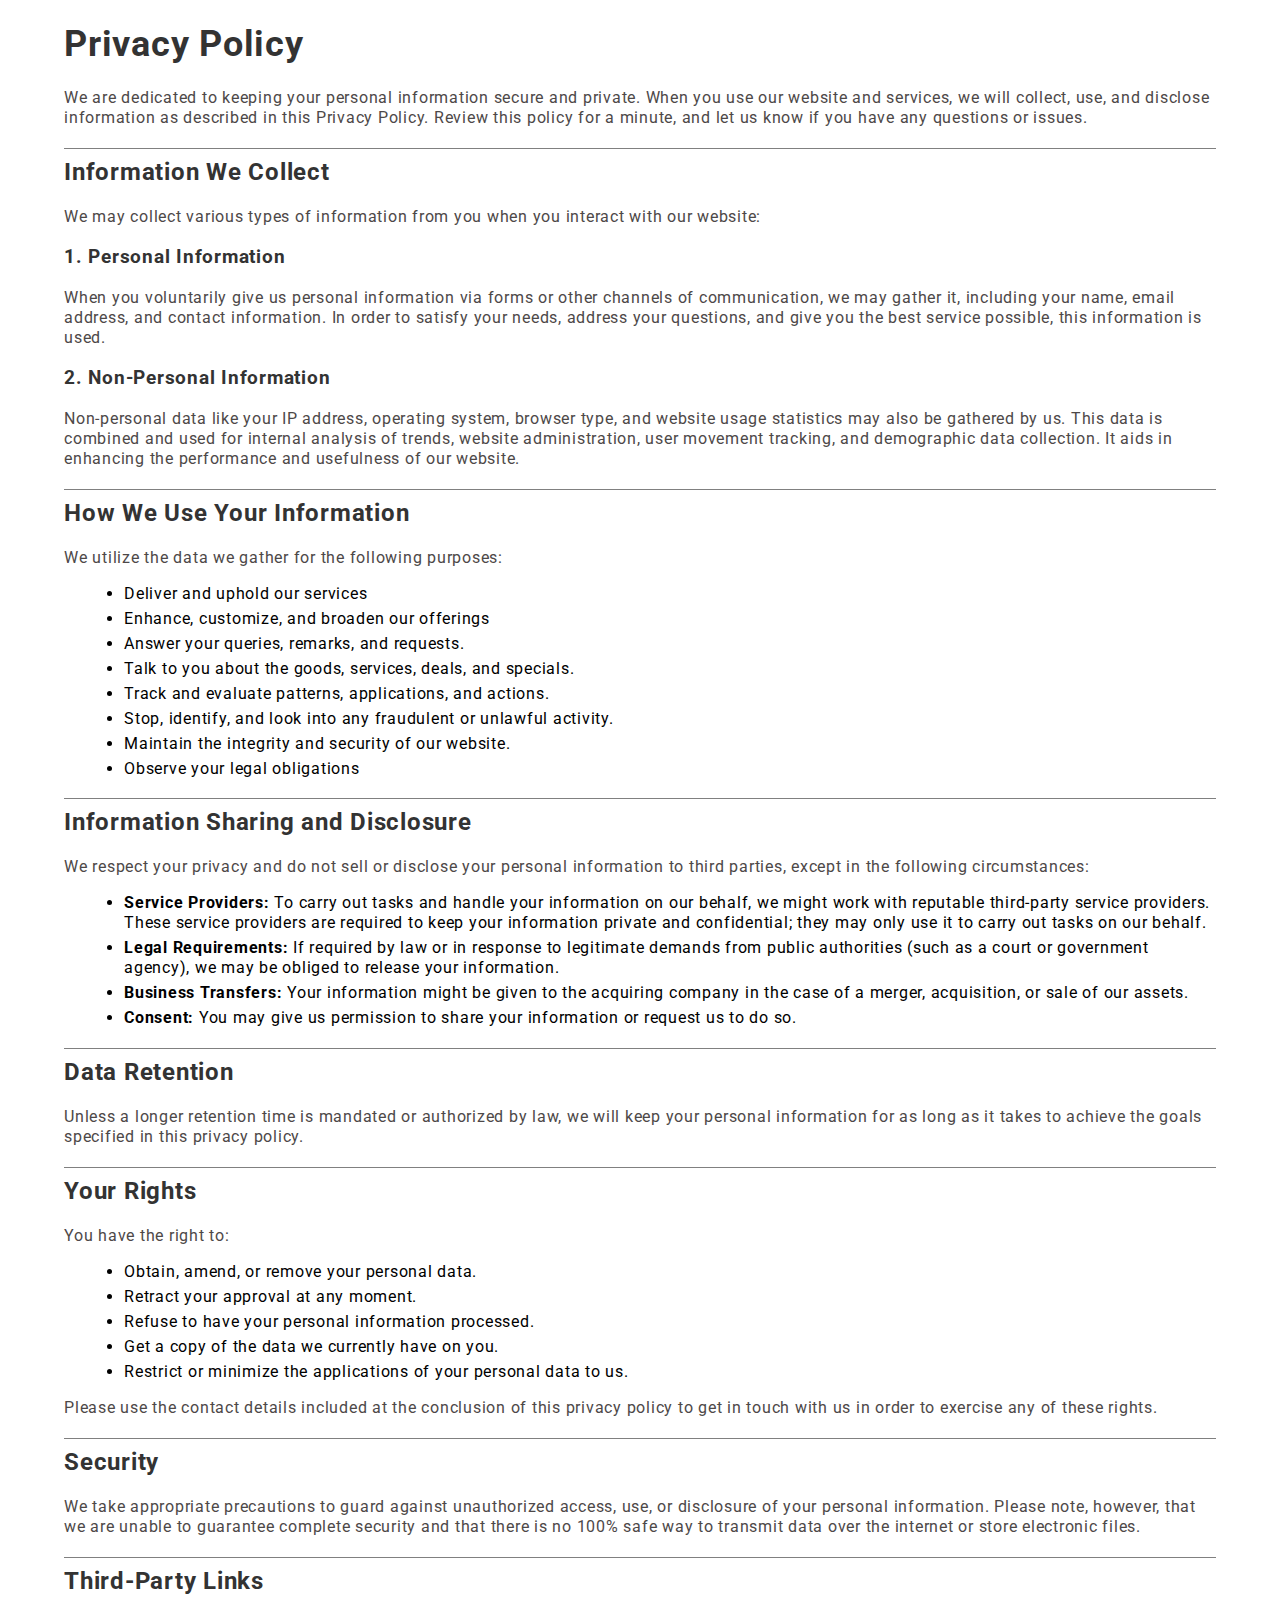
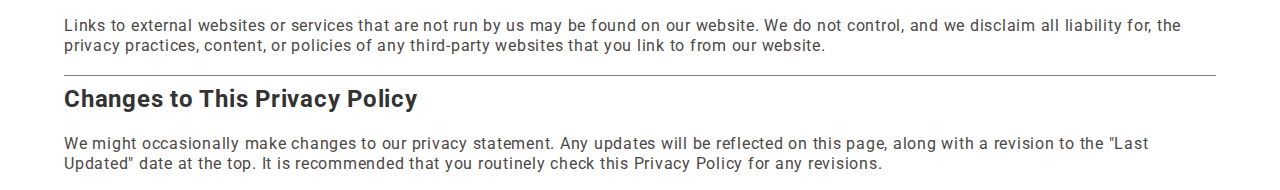
<file: privacy.html>
<!DOCTYPE html>
<html lang="en">
<head>
  <meta charset="UTF-8">
  <meta http-equiv="X-UA-Compatible" content="IE=edge">
  <meta name="viewport" content="width=device-width, initial-scale=1.0">
  <title>Privacy Policy</title>
  <link rel="preconnect" href="https://fonts.googleapis.com">
  <link rel="preconnect" href="https://fonts.gstatic.com" crossorigin>
  <link href="https://fonts.googleapis.com/css2?family=Roboto:ital,wght@0,100;0,300;0,400;0,500;0,700;0,900;1,100;1,300;1,400;1,500;1,700;1,900&display=swap" 
    rel="stylesheet">

    <style>
      body {
        font-family: "Roboto", serif;
        letter-spacing: 0.75px;
        line-height: 1.25;
        margin: auto;
        width: 90%;
        padding: 0;
      }
      h1, h2, h3 {
        color: #333;
      }
      h1 {
        font-size: 2.25rem;
        line-height: 2.5rem;
      }
      h2 {
        border-top: 1px solid gray;
        padding-top: 0.5rem;
      }
      p {
        color: #4d4848;
      }
      ul {
        list-style-type: disc;
        margin-left: 20px;
      }
      li {
        margin-bottom: 5px;
      }
      strong {
        color: #000000;
      }
    </style>
</head>
<body>
  <h1>Privacy Policy</h1>
  <p>We are dedicated to keeping your personal information secure and private. When you use our website and services, we will collect, use, and disclose information as described in this Privacy Policy. Review this policy for a minute, and let us know if you have any questions or issues.</p>
  
  <h2>Information We Collect</h2>
  <p>We may collect various types of information from you when you interact with our website:</p>
  
  <h3>1. Personal Information</h3>
  <p>When you voluntarily give us personal information via forms or other channels of communication, we may gather it, including your name, email address, and contact information. In order to satisfy your needs, address your questions, and give you the best service possible, this information is used.
  </p>
  
  <h3>2. Non-Personal Information</h3>
  <p>Non-personal data like your IP address, operating system, browser type, and website usage statistics may also be gathered by us. This data is combined and used for internal analysis of trends, website administration, user movement tracking, and demographic data collection. It aids in enhancing the performance and usefulness of our website.
  </p>
  
  <h2>How We Use Your Information</h2>
  <p>We utilize the data we gather for the following purposes:</p>
  <ul>
    <li>Deliver and uphold our services </li>
    <li>Enhance, customize, and broaden our offerings</li>
    <li>Answer your queries, remarks, and requests.</li>
    <li>Talk to you about the goods, services, deals, and specials.</li>
    <li>Track and evaluate patterns, applications, and actions.</li>
    <li>Stop, identify, and look into any fraudulent or unlawful activity.</li>
    <li>Maintain the integrity and security of our website.</li>
    <li>Observe your legal obligations</li>
  </ul>
  
  <h2>Information Sharing and Disclosure</h2>
  <p>We respect your privacy and do not sell or disclose your personal information to third parties, except in the following circumstances:</p>
  <ul>
    <li><strong>Service Providers:</strong> To carry out tasks and handle your information on our behalf, we might work with reputable third-party service providers. These service providers are required to keep your information private and confidential; they may only use it to carry out tasks on our behalf.</li>
    <li><strong>Legal Requirements:</strong>  If required by law or in response to legitimate demands from public authorities (such as a court or government agency), we may be obliged to release your information.</li>
    <li><strong>Business Transfers:</strong> Your information might be given to the acquiring company in the case of a merger, acquisition, or sale of our assets. </li>
    <li><strong>Consent:</strong> You may give us permission to share your information or request us to do so.</li>
  </ul>
  
  <h2>Data Retention</h2>
  <p>Unless a longer retention time is mandated or authorized by law, we will keep your personal information for as long as it takes to achieve the goals specified in this privacy policy.</p>
  
  <h2>Your Rights</h2>
  <p>You have the right to:</p>
  <ul>
    <li>Obtain, amend, or remove your personal data.</li>
    <li>Retract your approval at any moment.</li>
    <li>Refuse to have your personal information processed.</li>
    <li>Get a copy of the data we currently have on you.</li>
    <li>Restrict or minimize the applications of your personal data to us.</li>
  </ul>
  
  <p>Please use the contact details included at the conclusion of this privacy policy to get in touch with us in order to exercise any of these rights.</p>
  
  <h2>Security</h2>
  <p>We take appropriate precautions to guard against unauthorized access, use, or disclosure of your personal information. Please note, however, that we are unable to guarantee complete security and that there is no 100% safe way to transmit data over the internet or store electronic files.</p>
  
  <h2>Third-Party Links</h2>
  <p>Links to external websites or services that are not run by us may be found on our website. We do not control, and we disclaim all liability for, the privacy practices, content, or policies of any third-party websites that you link to from our website.</p>
  
  <h2>Changes to This Privacy Policy</h2>
  <p>We might occasionally make changes to our privacy statement. Any updates will be reflected on this page, along with a revision to the "Last Updated" date at the top. It is recommended that you routinely check this Privacy Policy for any revisions.</p>
  
</body>
</html>
</file>
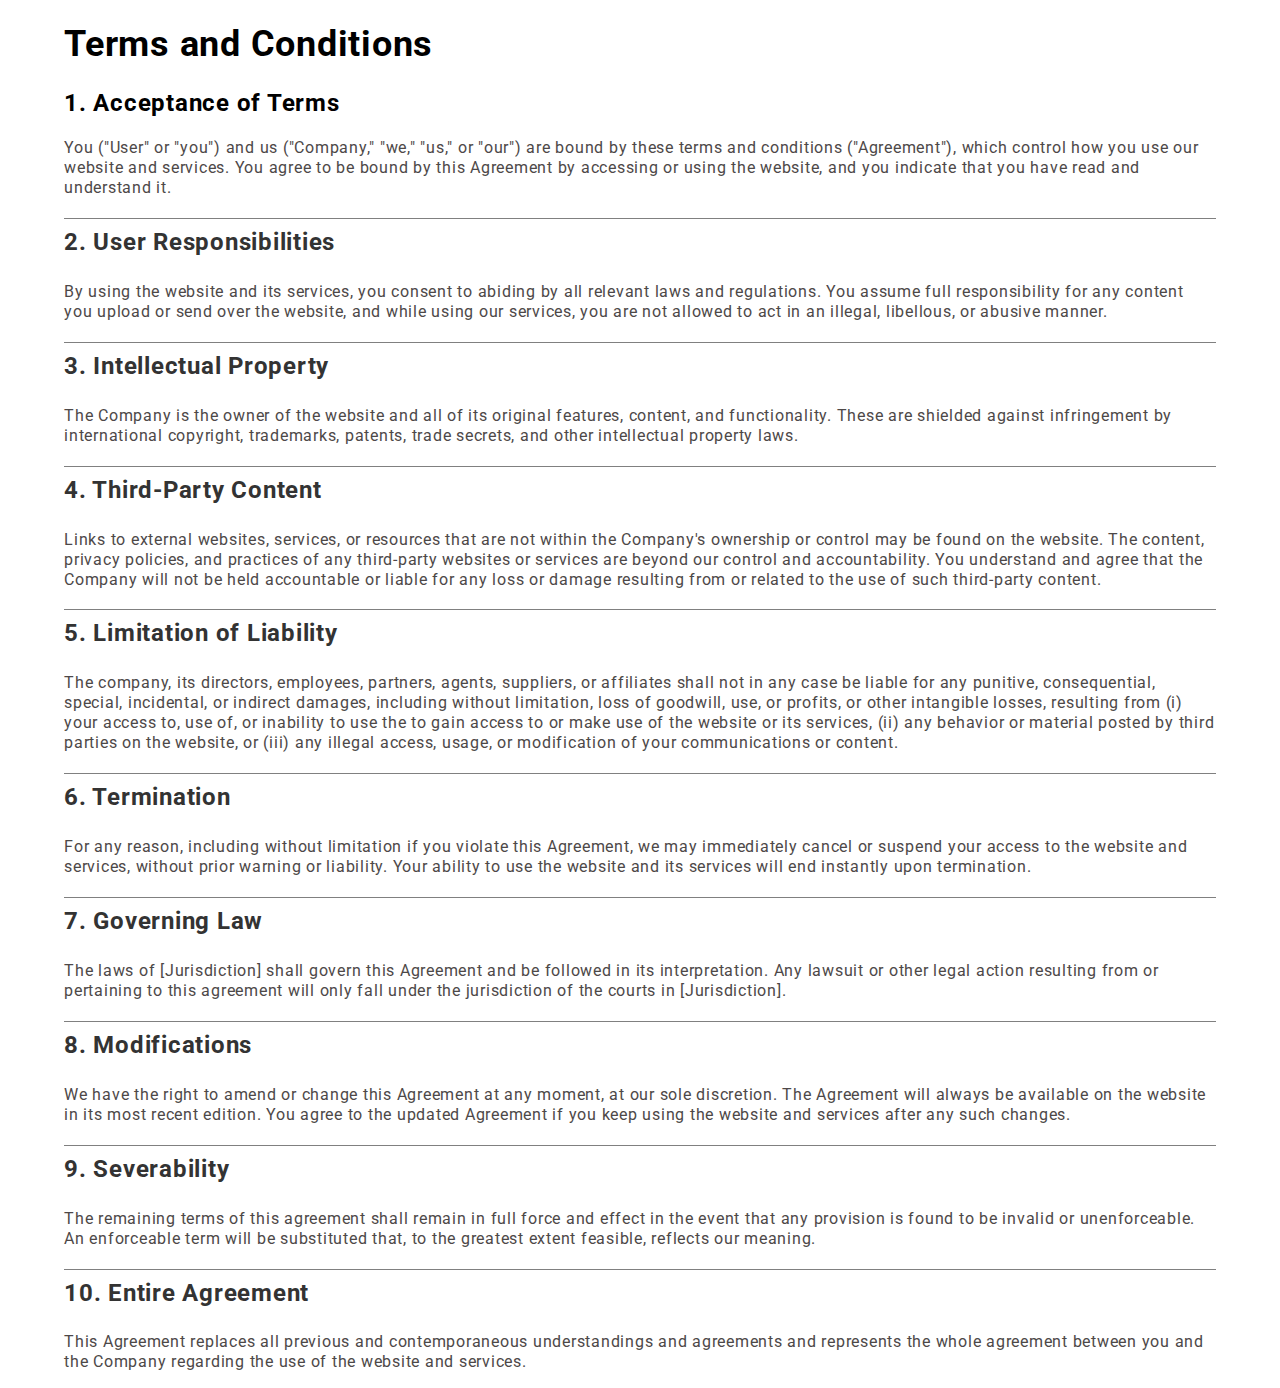
<file: terms.html>
<!DOCTYPE html>
<html>
<head>
  <meta charset="UTF-8">
  <title>Terms and Conditions</title>
  <link rel="preconnect" href="https://fonts.googleapis.com">
  <link rel="preconnect" href="https://fonts.gstatic.com" crossorigin>
  <link href="https://fonts.googleapis.com/css2?family=Roboto:ital,wght@0,100;0,300;0,400;0,500;0,700;0,900;1,100;1,300;1,400;1,500;1,700;1,900&display=swap" 
    rel="stylesheet">

    <style>
      body {
        font-family: "Roboto", serif;
        letter-spacing: 0.75px;
        line-height: 1.25;
        margin: auto;
        width: 90%;
        padding: 0;
      }
      h1 {
        font-size: 2.25rem;
        line-height: 2.5rem;
      }
      h2:not(:first-of-type) {
        color: #333;
        border-top: 1px solid gray;
        padding-top: 0.5rem;
        padding-bottom: 5px;
      }
      p {
        color: #4d4848;
      }
    </style>
</head>
<body>
  <h1>Terms and Conditions</h1>
  <h2>1. Acceptance of Terms</h2>
  <p>
    You ("User" or "you") and us ("Company," "we," "us," or "our") are bound by these terms and conditions ("Agreement"), which control how you use our website and services. You agree to be bound by this Agreement by accessing or using the website, and you indicate that you have read and understand it.


  </p>
  <h2>2. User Responsibilities</h2>
  <p>
    By using the website and its services, you consent to abiding by all relevant laws and regulations. You assume full responsibility for any content you upload or send over the website, and while using our services, you are not allowed to act in an illegal, libellous, or abusive manner.

  </p>
  <h2>3. Intellectual Property</h2>
  <p>
    The Company is the owner of the website and all of its original features, content, and functionality. These are shielded against infringement by international copyright, trademarks, patents, trade secrets, and other intellectual property laws.

  </p>
  <h2>4. Third-Party Content</h2>
  <p>
    Links to external websites, services, or resources that are not within the Company's ownership or control may be found on the website. The content, privacy policies, and practices of any third-party websites or services are beyond our control and accountability. You understand and agree that the Company will not be held accountable or liable for any loss or damage resulting from or related to the use of such third-party content.

  </p>
  <h2>5. Limitation of Liability</h2>
  <p>
    The company, its directors, employees, partners, agents, suppliers, or affiliates shall not in any case be liable for any punitive, consequential, special, incidental, or indirect damages, including without limitation, loss of goodwill, use, or profits, or other intangible losses, resulting from (i) your access to, use of, or inability to use the

    to gain access to or make use of the website or its services, (ii) any behavior or material posted by third parties on the website, or (iii) any illegal access, usage, or modification of your communications or content.

  </p>
  <h2>6. Termination</h2>
  <p>
    For any reason, including without limitation if you violate this Agreement, we may immediately cancel or suspend your access to the website and services, without prior warning or liability. Your ability to use the website and its services will end instantly upon termination.


  </p>
  <h2>7. Governing Law</h2>
  <p>
    The laws of [Jurisdiction] shall govern this Agreement and be followed in its interpretation. Any lawsuit or other legal action resulting from or pertaining to this agreement will only fall under the jurisdiction of the courts in [Jurisdiction].


  </p>
  <h2>8. Modifications</h2>
  <p>
    We have the right to amend or change this Agreement at any moment, at our sole discretion. The Agreement will always be available on the website in its most recent edition. You agree to the updated Agreement if you keep using the website and services after any such changes.


  </p>
  <h2>9. Severability</h2>
  <p>
    The remaining terms of this agreement shall remain in full force and effect in the event that any provision is found to be invalid or unenforceable. An enforceable term will be substituted that, to the greatest extent feasible, reflects our meaning.


  </p>
  <h2>10. Entire Agreement</h2>
  <p>
    This Agreement replaces all previous and contemporaneous understandings and agreements and represents the whole agreement between you and the Company regarding the use of the website and services.

  </p>
</body>
</html>
</file>
<file: css/style.css>
:root {
    --bs-blue: #0d6efd;
    --bs-indigo: #6610f2;
    --bs-purple: #6f42c1;
    --bs-pink: #d63384;
    --bs-red: #dc3545;
    --bs-orange: #fd7e14;
    --bs-yellow: #ffc107;
    --bs-green: #198754;
    --bs-teal: #20c997;
    --bs-cyan: #0dcaf0;
    --bs-white: #fff;
    --bs-gray: #6c757d;
    --bs-gray-dark: #343a40;
    --bs-primary: #1300c2;
    --bs-secondary: #F57E57;
    --bs-success: #198754;
    --bs-info: #0dcaf0;
    --bs-warning: #ffc107;
    --bs-danger: #dc3545;
    --bs-light: #EEF9FF;
    --bs-dark: #091E3E;
    --bs-font-sans-serif: system-ui, -apple-system, "Segoe UI", Roboto, "Helvetica Neue", Arial, "Noto Sans", "Liberation Sans", sans-serif, "Apple Color Emoji", "Segoe UI Emoji", "Segoe UI Symbol", "Noto Color Emoji";
    --bs-font-monospace: SFMono-Regular, Menlo, Monaco, Consolas, "Liberation Mono", "Courier New", monospace;
    --bs-gradient: linear-gradient(180deg, rgba(255, 255, 255, 0.15), rgba(255, 255, 255, 0))
}

*,
*::before,
*::after {
    box-sizing: border-box
}

@media (prefers-reduced-motion: no-preference) {
    :root {
        scroll-behavior: smooth
    }
}

body {
    margin: 0;
    font-family: "Open Sans", sans-serif;
    font-size: 1rem;
    font-weight: 400;
    line-height: 1.5;
    color: #6B6A75;
    background-color: #fff;
    -webkit-text-size-adjust: 100%;
    -webkit-tap-highlight-color: rgba(0, 0, 0, 0)
}

hr {
    margin: 1rem 0;
    color: inherit;
    background-color: currentColor;
    border: 0;
    opacity: .25
}

hr:not([size]) {
    height: 1px
}

h1,
.h1,
h2,
.h2,
h3,
.h3,
h4,
.h4,
h5,
.h5,
h6,
.h6 {
    margin-top: 0;
    margin-bottom: .5rem;
    font-family: "Jost", sans-serif;
    font-weight: 500;
    line-height: 1.2;
    color: #091E3E
}

h1,
.h1 {
    font-size: calc(1.375rem + 1.5vw)
}

@media (min-width: 1200px) {

    h1,
    .h1 {
        font-size: 2.5rem
    }
}

h2,
.h2 {
    font-size: calc(1.325rem + .9vw)
}

@media (min-width: 1200px) {

    h2,
    .h2 {
        font-size: 2rem
    }
}

h3,
.h3 {
    font-size: calc(1.3rem + .6vw)
}

@media (min-width: 1200px) {

    h3,
    .h3 {
        font-size: 1.75rem
    }
}

h4,
.h4 {
    font-size: calc(1.275rem + .3vw)
}

@media (min-width: 1200px) {

    h4,
    .h4 {
        font-size: 1.5rem
    }
}

h5,
.h5 {
    font-size: 1.25rem
}

h6,
.h6 {
    font-size: 1rem
}

p {
    margin-top: 0;
    margin-bottom: 1rem
}

abbr[title],
abbr[data-bs-original-title] {
    text-decoration: underline dotted;
    cursor: help;
    text-decoration-skip-ink: none
}

address {
    margin-bottom: 1rem;
    font-style: normal;
    line-height: inherit
}

ol,
ul {
    padding-left: 2rem
}

ol,
ul,
dl {
    margin-top: 0;
    margin-bottom: 1rem
}

ol ol,
ul ul,
ol ul,
ul ol {
    margin-bottom: 0
}

dt {
    font-weight: 700
}

dd {
    margin-bottom: .5rem;
    margin-left: 0
}

blockquote {
    margin: 0 0 1rem
}

b,
strong {
    font-weight: bolder
}

small,
.small {
    font-size: .875em
}

mark,
.mark {
    padding: .2em;
    background-color: #fcf8e3
}

sub,
sup {
    position: relative;
    font-size: .75em;
    line-height: 0;
    vertical-align: baseline
}

sub {
    bottom: -.25em
}

sup {
    top: -.5em
}

a {
    color: #1300c2;
    text-decoration: none
}

a:hover {
    color: #0582ae
}

a:not([href]):not([class]),
a:not([href]):not([class]):hover {
    color: inherit;
    text-decoration: none
}

pre,
code,
kbd,
samp {
    font-family: var(--bs-font-monospace);
    font-size: 1em;
    direction: ltr
        /* rtl:ignore */
    ;
    unicode-bidi: bidi-override
}

pre {
    display: block;
    margin-top: 0;
    margin-bottom: 1rem;
    overflow: auto;
    font-size: .875em
}

pre code {
    font-size: inherit;
    color: inherit;
    word-break: normal
}

code {
    font-size: .875em;
    color: #d63384;
    word-wrap: break-word
}

a>code {
    color: inherit
}

kbd {
    padding: .2rem .4rem;
    font-size: .875em;
    color: #fff;
    background-color: #212529;
    border-radius: .2rem
}

kbd kbd {
    padding: 0;
    font-size: 1em;
    font-weight: 700
}

figure {
    margin: 0 0 1rem
}

img,
svg {
    vertical-align: middle
}

table {
    caption-side: bottom;
    border-collapse: collapse
}

caption {
    padding-top: .5rem;
    padding-bottom: .5rem;
    color: #6c757d;
    text-align: left
}

th {
    text-align: inherit;
    text-align: -webkit-match-parent
}

thead,
tbody,
tfoot,
tr,
td,
th {
    border-color: inherit;
    border-style: solid;
    border-width: 0
}

label {
    display: inline-block
}

button {
    border-radius: 0
}

button:focus:not(:focus-visible) {
    outline: 0
}

input,
button,
select,
optgroup,
textarea {
    margin: 0;
    font-family: inherit;
    font-size: inherit;
    line-height: inherit
}

button,
select {
    text-transform: none
}

[role="button"] {
    cursor: pointer
}

select {
    word-wrap: normal
}

select:disabled {
    opacity: 1
}

[list]::-webkit-calendar-picker-indicator {
    display: none
}

button,
[type="button"],
[type="reset"],
[type="submit"] {
    -webkit-appearance: button
}

button:not(:disabled),
[type="button"]:not(:disabled),
[type="reset"]:not(:disabled),
[type="submit"]:not(:disabled) {
    cursor: pointer
}

::-moz-focus-inner {
    padding: 0;
    border-style: none
}

textarea {
    resize: vertical
}

fieldset {
    min-width: 0;
    padding: 0;
    margin: 0;
    border: 0
}

legend {
    float: left;
    width: 100%;
    padding: 0;
    margin-bottom: .5rem;
    font-size: calc(1.275rem + .3vw);
    line-height: inherit
}

@media (min-width: 1200px) {
    legend {
        font-size: 1.5rem
    }
}

legend+* {
    clear: left
}

::-webkit-datetime-edit-fields-wrapper,
::-webkit-datetime-edit-text,
::-webkit-datetime-edit-minute,
::-webkit-datetime-edit-hour-field,
::-webkit-datetime-edit-day-field,
::-webkit-datetime-edit-month-field,
::-webkit-datetime-edit-year-field {
    padding: 0
}

::-webkit-inner-spin-button {
    height: auto
}

[type="search"] {
    outline-offset: -2px;
    -webkit-appearance: textfield
}

::-webkit-search-decoration {
    -webkit-appearance: none
}

::-webkit-color-swatch-wrapper {
    padding: 0
}

::file-selector-button {
    font: inherit
}

::-webkit-file-upload-button {
    font: inherit;
    -webkit-appearance: button
}

output {
    display: inline-block
}

iframe {
    border: 0
}

summary {
    display: list-item;
    cursor: pointer
}

progress {
    vertical-align: baseline
}

[hidden] {
    display: none !important
}

.lead {
    font-size: 1.25rem;
    font-weight: 300
}

.display-1 {
    font-size: calc(1.625rem + 4.5vw);
    font-weight: 700;
    line-height: 1.2
}

@media (min-width: 1200px) {
    .display-1 {
        font-size: 5rem
    }
}

.display-2 {
    font-size: calc(1.575rem + 3.9vw);
    font-weight: 700;
    line-height: 1.2
}

@media (min-width: 1200px) {
    .display-2 {
        font-size: 4.5rem
    }
}

.display-3 {
    font-size: calc(1.525rem + 3.3vw);
    font-weight: 700;
    line-height: 1.2
}

@media (min-width: 1200px) {
    .display-3 {
        font-size: 4rem
    }
}

.display-4 {
    font-size: calc(1.475rem + 2.7vw);
    font-weight: 700;
    line-height: 1.2
}

@media (min-width: 1200px) {
    .display-4 {
        font-size: 3.5rem
    }
}

.display-5 {
    font-size: calc(1.425rem + 2.1vw);
    font-weight: 700;
    line-height: 1.2
}

@media (min-width: 1200px) {
    .display-5 {
        font-size: 3rem
    }
}

.display-6 {
    font-size: calc(1.375rem + 1.5vw);
    font-weight: 700;
    line-height: 1.2
}

@media (min-width: 1200px) {
    .display-6 {
        font-size: 2.5rem
    }
}

.list-unstyled {
    padding-left: 0;
    list-style: none
}

.list-inline {
    padding-left: 0;
    list-style: none
}

.list-inline-item {
    display: inline-block
}

.list-inline-item:not(:last-child) {
    margin-right: .5rem
}

.initialism {
    font-size: .875em;
    text-transform: uppercase
}

.blockquote {
    margin-bottom: 1rem;
    font-size: 1.25rem
}

.blockquote>:last-child {
    margin-bottom: 0
}

.blockquote-footer {
    margin-top: -1rem;
    margin-bottom: 1rem;
    font-size: .875em;
    color: #6c757d
}

.blockquote-footer::before {
    content: "\2014\00A0"
}

.img-fluid {
    max-width: 100%;
    height: auto
}

.img-thumbnail {
    padding: .25rem;
    background-color: #fff;
    border: 1px solid #dee2e6;
    border-radius: 2px;
    max-width: 100%;
    height: auto
}

.figure {
    display: inline-block
}

.figure-img {
    margin-bottom: .5rem;
    line-height: 1
}

.figure-caption {
    font-size: .875em;
    color: #6c757d
}

.container,
.container-fluid,
.container-sm,
.container-md,
.container-lg,
.container-xl,
.container-xxl {
    width: 100%;
    padding-right: var(--bs-gutter-x, .75rem);
    padding-left: var(--bs-gutter-x, .75rem);
    margin-right: auto;
    margin-left: auto
}

@media (min-width: 576px) {

    .container,
    .container-sm {
        max-width: 540px
    }
}

@media (min-width: 768px) {

    .container,
    .container-sm,
    .container-md {
        max-width: 720px
    }
}

@media (min-width: 992px) {

    .container,
    .container-sm,
    .container-md,
    .container-lg {
        max-width: 960px
    }
}

@media (min-width: 1200px) {

    .container,
    .container-sm,
    .container-md,
    .container-lg,
    .container-xl {
        max-width: 1140px
    }
}

@media (min-width: 1400px) {

    .container,
    .container-sm,
    .container-md,
    .container-lg,
    .container-xl,
    .container-xxl {
        max-width: 1320px
    }
}

.row {
    --bs-gutter-x: 1.5rem;
    --bs-gutter-y: 0;
    display: flex;
    flex-wrap: wrap;
    margin-top: calc(var(--bs-gutter-y) * -1);
    margin-right: calc(var(--bs-gutter-x) / -2);
    margin-left: calc(var(--bs-gutter-x) / -2)
}

.row>* {
    flex-shrink: 0;
    width: 100%;
    max-width: 100%;
    padding-right: calc(var(--bs-gutter-x) / 2);
    padding-left: calc(var(--bs-gutter-x) / 2);
    margin-top: var(--bs-gutter-y)
}

.col {
    flex: 1 0 0%
}

.row-cols-auto>* {
    flex: 0 0 auto;
    width: auto
}

.row-cols-1>* {
    flex: 0 0 auto;
    width: 100%
}

.row-cols-2>* {
    flex: 0 0 auto;
    width: 50%
}

.row-cols-3>* {
    flex: 0 0 auto;
    width: 33.33333%
}

.row-cols-4>* {
    flex: 0 0 auto;
    width: 25%
}

.row-cols-5>* {
    flex: 0 0 auto;
    width: 20%
}

.row-cols-6>* {
    flex: 0 0 auto;
    width: 16.66667%
}

.col-auto {
    flex: 0 0 auto;
    width: auto
}

.col-1 {
    flex: 0 0 auto;
    width: 8.33333%
}

.col-2 {
    flex: 0 0 auto;
    width: 16.66667%
}

.col-3 {
    flex: 0 0 auto;
    width: 25%
}

.col-4 {
    flex: 0 0 auto;
    width: 33.33333%
}

.col-5 {
    flex: 0 0 auto;
    width: 41.66667%
}

.col-6 {
    flex: 0 0 auto;
    width: 50%
}

.col-7 {
    flex: 0 0 auto;
    width: 58.33333%
}

.col-8 {
    flex: 0 0 auto;
    width: 66.66667%
}

.col-9 {
    flex: 0 0 auto;
    width: 75%
}

.col-10 {
    flex: 0 0 auto;
    width: 83.33333%
}

.col-11 {
    flex: 0 0 auto;
    width: 91.66667%
}

.col-12 {
    flex: 0 0 auto;
    width: 100%
}

.offset-1 {
    margin-left: 8.33333%
}

.offset-2 {
    margin-left: 16.66667%
}

.offset-3 {
    margin-left: 25%
}

.offset-4 {
    margin-left: 33.33333%
}

.offset-5 {
    margin-left: 41.66667%
}

.offset-6 {
    margin-left: 50%
}

.offset-7 {
    margin-left: 58.33333%
}

.offset-8 {
    margin-left: 66.66667%
}

.offset-9 {
    margin-left: 75%
}

.offset-10 {
    margin-left: 83.33333%
}

.offset-11 {
    margin-left: 91.66667%
}

.g-0,
.gx-0 {
    --bs-gutter-x: 0
}

.g-0,
.gy-0 {
    --bs-gutter-y: 0
}

.g-1,
.gx-1 {
    --bs-gutter-x: .25rem
}

.g-1,
.gy-1 {
    --bs-gutter-y: .25rem
}

.g-2,
.gx-2 {
    --bs-gutter-x: .5rem
}

.g-2,
.gy-2 {
    --bs-gutter-y: .5rem
}

.g-3,
.gx-3 {
    --bs-gutter-x: 1rem
}

.g-3,
.gy-3 {
    --bs-gutter-y: 1rem
}

.g-4,
.gx-4 {
    --bs-gutter-x: 1.5rem
}

.g-4,
.gy-4 {
    --bs-gutter-y: 1.5rem
}

.g-5,
.gx-5 {
    --bs-gutter-x: 3rem
}

.g-5,
.gy-5 {
    --bs-gutter-y: 3rem
}

@media (min-width: 576px) {
    .col-sm {
        flex: 1 0 0%
    }

    .row-cols-sm-auto>* {
        flex: 0 0 auto;
        width: auto
    }

    .row-cols-sm-1>* {
        flex: 0 0 auto;
        width: 100%
    }

    .row-cols-sm-2>* {
        flex: 0 0 auto;
        width: 50%
    }

    .row-cols-sm-3>* {
        flex: 0 0 auto;
        width: 33.33333%
    }

    .row-cols-sm-4>* {
        flex: 0 0 auto;
        width: 25%
    }

    .row-cols-sm-5>* {
        flex: 0 0 auto;
        width: 20%
    }

    .row-cols-sm-6>* {
        flex: 0 0 auto;
        width: 16.66667%
    }

    .col-sm-auto {
        flex: 0 0 auto;
        width: auto
    }

    .col-sm-1 {
        flex: 0 0 auto;
        width: 8.33333%
    }

    .col-sm-2 {
        flex: 0 0 auto;
        width: 16.66667%
    }

    .col-sm-3 {
        flex: 0 0 auto;
        width: 25%
    }

    .col-sm-4 {
        flex: 0 0 auto;
        width: 33.33333%
    }

    .col-sm-5 {
        flex: 0 0 auto;
        width: 41.66667%
    }

    .col-sm-6 {
        flex: 0 0 auto;
        width: 50%
    }

    .col-sm-7 {
        flex: 0 0 auto;
        width: 58.33333%
    }

    .col-sm-8 {
        flex: 0 0 auto;
        width: 66.66667%
    }

    .col-sm-9 {
        flex: 0 0 auto;
        width: 75%
    }

    .col-sm-10 {
        flex: 0 0 auto;
        width: 83.33333%
    }

    .col-sm-11 {
        flex: 0 0 auto;
        width: 91.66667%
    }

    .col-sm-12 {
        flex: 0 0 auto;
        width: 100%
    }

    .offset-sm-0 {
        margin-left: 0
    }

    .offset-sm-1 {
        margin-left: 8.33333%
    }

    .offset-sm-2 {
        margin-left: 16.66667%
    }

    .offset-sm-3 {
        margin-left: 25%
    }

    .offset-sm-4 {
        margin-left: 33.33333%
    }

    .offset-sm-5 {
        margin-left: 41.66667%
    }

    .offset-sm-6 {
        margin-left: 50%
    }

    .offset-sm-7 {
        margin-left: 58.33333%
    }

    .offset-sm-8 {
        margin-left: 66.66667%
    }

    .offset-sm-9 {
        margin-left: 75%
    }

    .offset-sm-10 {
        margin-left: 83.33333%
    }

    .offset-sm-11 {
        margin-left: 91.66667%
    }

    .g-sm-0,
    .gx-sm-0 {
        --bs-gutter-x: 0
    }

    .g-sm-0,
    .gy-sm-0 {
        --bs-gutter-y: 0
    }

    .g-sm-1,
    .gx-sm-1 {
        --bs-gutter-x: .25rem
    }

    .g-sm-1,
    .gy-sm-1 {
        --bs-gutter-y: .25rem
    }

    .g-sm-2,
    .gx-sm-2 {
        --bs-gutter-x: .5rem
    }

    .g-sm-2,
    .gy-sm-2 {
        --bs-gutter-y: .5rem
    }

    .g-sm-3,
    .gx-sm-3 {
        --bs-gutter-x: 1rem
    }

    .g-sm-3,
    .gy-sm-3 {
        --bs-gutter-y: 1rem
    }

    .g-sm-4,
    .gx-sm-4 {
        --bs-gutter-x: 1.5rem
    }

    .g-sm-4,
    .gy-sm-4 {
        --bs-gutter-y: 1.5rem
    }

    .g-sm-5,
    .gx-sm-5 {
        --bs-gutter-x: 3rem
    }

    .g-sm-5,
    .gy-sm-5 {
        --bs-gutter-y: 3rem
    }
}

@media (min-width: 768px) {
    .col-md {
        flex: 1 0 0%
    }

    .row-cols-md-auto>* {
        flex: 0 0 auto;
        width: auto
    }

    .row-cols-md-1>* {
        flex: 0 0 auto;
        width: 100%
    }

    .row-cols-md-2>* {
        flex: 0 0 auto;
        width: 50%
    }

    .row-cols-md-3>* {
        flex: 0 0 auto;
        width: 33.33333%
    }

    .row-cols-md-4>* {
        flex: 0 0 auto;
        width: 25%
    }

    .row-cols-md-5>* {
        flex: 0 0 auto;
        width: 20%
    }

    .row-cols-md-6>* {
        flex: 0 0 auto;
        width: 16.66667%
    }

    .col-md-auto {
        flex: 0 0 auto;
        width: auto
    }

    .col-md-1 {
        flex: 0 0 auto;
        width: 8.33333%
    }

    .col-md-2 {
        flex: 0 0 auto;
        width: 16.66667%
    }

    .col-md-3 {
        flex: 0 0 auto;
        width: 25%
    }

    .col-md-4 {
        flex: 0 0 auto;
        width: 33.33333%
    }

    .col-md-5 {
        flex: 0 0 auto;
        width: 41.66667%
    }

    .col-md-6 {
        flex: 0 0 auto;
        width: 50%
    }

    .col-md-7 {
        flex: 0 0 auto;
        width: 58.33333%
    }

    .col-md-8 {
        flex: 0 0 auto;
        width: 66.66667%
    }

    .col-md-9 {
        flex: 0 0 auto;
        width: 75%
    }

    .col-md-10 {
        flex: 0 0 auto;
        width: 83.33333%
    }

    .col-md-11 {
        flex: 0 0 auto;
        width: 91.66667%
    }

    .col-md-12 {
        flex: 0 0 auto;
        width: 100%
    }

    .offset-md-0 {
        margin-left: 0
    }

    .offset-md-1 {
        margin-left: 8.33333%
    }

    .offset-md-2 {
        margin-left: 16.66667%
    }

    .offset-md-3 {
        margin-left: 25%
    }

    .offset-md-4 {
        margin-left: 33.33333%
    }

    .offset-md-5 {
        margin-left: 41.66667%
    }

    .offset-md-6 {
        margin-left: 50%
    }

    .offset-md-7 {
        margin-left: 58.33333%
    }

    .offset-md-8 {
        margin-left: 66.66667%
    }

    .offset-md-9 {
        margin-left: 75%
    }

    .offset-md-10 {
        margin-left: 83.33333%
    }

    .offset-md-11 {
        margin-left: 91.66667%
    }

    .g-md-0,
    .gx-md-0 {
        --bs-gutter-x: 0
    }

    .g-md-0,
    .gy-md-0 {
        --bs-gutter-y: 0
    }

    .g-md-1,
    .gx-md-1 {
        --bs-gutter-x: .25rem
    }

    .g-md-1,
    .gy-md-1 {
        --bs-gutter-y: .25rem
    }

    .g-md-2,
    .gx-md-2 {
        --bs-gutter-x: .5rem
    }

    .g-md-2,
    .gy-md-2 {
        --bs-gutter-y: .5rem
    }

    .g-md-3,
    .gx-md-3 {
        --bs-gutter-x: 1rem
    }

    .g-md-3,
    .gy-md-3 {
        --bs-gutter-y: 1rem
    }

    .g-md-4,
    .gx-md-4 {
        --bs-gutter-x: 1.5rem
    }

    .g-md-4,
    .gy-md-4 {
        --bs-gutter-y: 1.5rem
    }

    .g-md-5,
    .gx-md-5 {
        --bs-gutter-x: 3rem
    }

    .g-md-5,
    .gy-md-5 {
        --bs-gutter-y: 3rem
    }
}

@media (min-width: 992px) {
    .col-lg {
        flex: 1 0 0%
    }

    .row-cols-lg-auto>* {
        flex: 0 0 auto;
        width: auto
    }

    .row-cols-lg-1>* {
        flex: 0 0 auto;
        width: 100%
    }

    .row-cols-lg-2>* {
        flex: 0 0 auto;
        width: 50%
    }

    .row-cols-lg-3>* {
        flex: 0 0 auto;
        width: 33.33333%
    }

    .row-cols-lg-4>* {
        flex: 0 0 auto;
        width: 25%
    }

    .row-cols-lg-5>* {
        flex: 0 0 auto;
        width: 20%
    }

    .row-cols-lg-6>* {
        flex: 0 0 auto;
        width: 16.66667%
    }

    .col-lg-auto {
        flex: 0 0 auto;
        width: auto
    }

    .col-lg-1 {
        flex: 0 0 auto;
        width: 8.33333%
    }

    .col-lg-2 {
        flex: 0 0 auto;
        width: 16.66667%
    }

    .col-lg-3 {
        flex: 0 0 auto;
        width: 25%
    }

    .col-lg-4 {
        flex: 0 0 auto;
        width: 33.33333%
    }

    .col-lg-5 {
        flex: 0 0 auto;
        width: 41.66667%
    }

    .col-lg-6 {
        flex: 0 0 auto;
        width: 50%
    }

    .col-lg-7 {
        flex: 0 0 auto;
        width: 58.33333%
    }

    .col-lg-8 {
        flex: 0 0 auto;
        width: 66.66667%
    }

    .col-lg-9 {
        flex: 0 0 auto;
        width: 75%
    }

    .col-lg-10 {
        flex: 0 0 auto;
        width: 83.33333%
    }

    .col-lg-11 {
        flex: 0 0 auto;
        width: 91.66667%
    }

    .col-lg-12 {
        flex: 0 0 auto;
        width: 100%
    }

    .offset-lg-0 {
        margin-left: 0
    }

    .offset-lg-1 {
        margin-left: 8.33333%
    }

    .offset-lg-2 {
        margin-left: 16.66667%
    }

    .offset-lg-3 {
        margin-left: 25%
    }

    .offset-lg-4 {
        margin-left: 33.33333%
    }

    .offset-lg-5 {
        margin-left: 41.66667%
    }

    .offset-lg-6 {
        margin-left: 50%
    }

    .offset-lg-7 {
        margin-left: 58.33333%
    }

    .offset-lg-8 {
        margin-left: 66.66667%
    }

    .offset-lg-9 {
        margin-left: 75%
    }

    .offset-lg-10 {
        margin-left: 83.33333%
    }

    .offset-lg-11 {
        margin-left: 91.66667%
    }

    .g-lg-0,
    .gx-lg-0 {
        --bs-gutter-x: 0
    }

    .g-lg-0,
    .gy-lg-0 {
        --bs-gutter-y: 0
    }

    .g-lg-1,
    .gx-lg-1 {
        --bs-gutter-x: .25rem
    }

    .g-lg-1,
    .gy-lg-1 {
        --bs-gutter-y: .25rem
    }

    .g-lg-2,
    .gx-lg-2 {
        --bs-gutter-x: .5rem
    }

    .g-lg-2,
    .gy-lg-2 {
        --bs-gutter-y: .5rem
    }

    .g-lg-3,
    .gx-lg-3 {
        --bs-gutter-x: 1rem
    }

    .g-lg-3,
    .gy-lg-3 {
        --bs-gutter-y: 1rem
    }

    .g-lg-4,
    .gx-lg-4 {
        --bs-gutter-x: 1.5rem
    }

    .g-lg-4,
    .gy-lg-4 {
        --bs-gutter-y: 1.5rem
    }

    .g-lg-5,
    .gx-lg-5 {
        --bs-gutter-x: 3rem
    }

    .g-lg-5,
    .gy-lg-5 {
        --bs-gutter-y: 3rem
    }
}

@media (min-width: 1200px) {
    .col-xl {
        flex: 1 0 0%
    }

    .row-cols-xl-auto>* {
        flex: 0 0 auto;
        width: auto
    }

    .row-cols-xl-1>* {
        flex: 0 0 auto;
        width: 100%
    }

    .row-cols-xl-2>* {
        flex: 0 0 auto;
        width: 50%
    }

    .row-cols-xl-3>* {
        flex: 0 0 auto;
        width: 33.33333%
    }

    .row-cols-xl-4>* {
        flex: 0 0 auto;
        width: 25%
    }

    .row-cols-xl-5>* {
        flex: 0 0 auto;
        width: 20%
    }

    .row-cols-xl-6>* {
        flex: 0 0 auto;
        width: 16.66667%
    }

    .col-xl-auto {
        flex: 0 0 auto;
        width: auto
    }

    .col-xl-1 {
        flex: 0 0 auto;
        width: 8.33333%
    }

    .col-xl-2 {
        flex: 0 0 auto;
        width: 16.66667%
    }

    .col-xl-3 {
        flex: 0 0 auto;
        width: 25%
    }

    .col-xl-4 {
        flex: 0 0 auto;
        width: 33.33333%
    }

    .col-xl-5 {
        flex: 0 0 auto;
        width: 41.66667%
    }

    .col-xl-6 {
        flex: 0 0 auto;
        width: 50%
    }

    .col-xl-7 {
        flex: 0 0 auto;
        width: 58.33333%
    }

    .col-xl-8 {
        flex: 0 0 auto;
        width: 66.66667%
    }

    .col-xl-9 {
        flex: 0 0 auto;
        width: 75%
    }

    .col-xl-10 {
        flex: 0 0 auto;
        width: 83.33333%
    }

    .col-xl-11 {
        flex: 0 0 auto;
        width: 91.66667%
    }

    .col-xl-12 {
        flex: 0 0 auto;
        width: 100%
    }

    .offset-xl-0 {
        margin-left: 0
    }

    .offset-xl-1 {
        margin-left: 8.33333%
    }

    .offset-xl-2 {
        margin-left: 16.66667%
    }

    .offset-xl-3 {
        margin-left: 25%
    }

    .offset-xl-4 {
        margin-left: 33.33333%
    }

    .offset-xl-5 {
        margin-left: 41.66667%
    }

    .offset-xl-6 {
        margin-left: 50%
    }

    .offset-xl-7 {
        margin-left: 58.33333%
    }

    .offset-xl-8 {
        margin-left: 66.66667%
    }

    .offset-xl-9 {
        margin-left: 75%
    }

    .offset-xl-10 {
        margin-left: 83.33333%
    }

    .offset-xl-11 {
        margin-left: 91.66667%
    }

    .g-xl-0,
    .gx-xl-0 {
        --bs-gutter-x: 0
    }

    .g-xl-0,
    .gy-xl-0 {
        --bs-gutter-y: 0
    }

    .g-xl-1,
    .gx-xl-1 {
        --bs-gutter-x: .25rem
    }

    .g-xl-1,
    .gy-xl-1 {
        --bs-gutter-y: .25rem
    }

    .g-xl-2,
    .gx-xl-2 {
        --bs-gutter-x: .5rem
    }

    .g-xl-2,
    .gy-xl-2 {
        --bs-gutter-y: .5rem
    }

    .g-xl-3,
    .gx-xl-3 {
        --bs-gutter-x: 1rem
    }

    .g-xl-3,
    .gy-xl-3 {
        --bs-gutter-y: 1rem
    }

    .g-xl-4,
    .gx-xl-4 {
        --bs-gutter-x: 1.5rem
    }

    .g-xl-4,
    .gy-xl-4 {
        --bs-gutter-y: 1.5rem
    }

    .g-xl-5,
    .gx-xl-5 {
        --bs-gutter-x: 3rem
    }

    .g-xl-5,
    .gy-xl-5 {
        --bs-gutter-y: 3rem
    }
}

@media (min-width: 1400px) {
    .col-xxl {
        flex: 1 0 0%
    }

    .row-cols-xxl-auto>* {
        flex: 0 0 auto;
        width: auto
    }

    .row-cols-xxl-1>* {
        flex: 0 0 auto;
        width: 100%
    }

    .row-cols-xxl-2>* {
        flex: 0 0 auto;
        width: 50%
    }

    .row-cols-xxl-3>* {
        flex: 0 0 auto;
        width: 33.33333%
    }

    .row-cols-xxl-4>* {
        flex: 0 0 auto;
        width: 25%
    }

    .row-cols-xxl-5>* {
        flex: 0 0 auto;
        width: 20%
    }

    .row-cols-xxl-6>* {
        flex: 0 0 auto;
        width: 16.66667%
    }

    .col-xxl-auto {
        flex: 0 0 auto;
        width: auto
    }

    .col-xxl-1 {
        flex: 0 0 auto;
        width: 8.33333%
    }

    .col-xxl-2 {
        flex: 0 0 auto;
        width: 16.66667%
    }

    .col-xxl-3 {
        flex: 0 0 auto;
        width: 25%
    }

    .col-xxl-4 {
        flex: 0 0 auto;
        width: 33.33333%
    }

    .col-xxl-5 {
        flex: 0 0 auto;
        width: 41.66667%
    }

    .col-xxl-6 {
        flex: 0 0 auto;
        width: 50%
    }

    .col-xxl-7 {
        flex: 0 0 auto;
        width: 58.33333%
    }

    .col-xxl-8 {
        flex: 0 0 auto;
        width: 66.66667%
    }

    .col-xxl-9 {
        flex: 0 0 auto;
        width: 75%
    }

    .col-xxl-10 {
        flex: 0 0 auto;
        width: 83.33333%
    }

    .col-xxl-11 {
        flex: 0 0 auto;
        width: 91.66667%
    }

    .col-xxl-12 {
        flex: 0 0 auto;
        width: 100%
    }

    .offset-xxl-0 {
        margin-left: 0
    }

    .offset-xxl-1 {
        margin-left: 8.33333%
    }

    .offset-xxl-2 {
        margin-left: 16.66667%
    }

    .offset-xxl-3 {
        margin-left: 25%
    }

    .offset-xxl-4 {
        margin-left: 33.33333%
    }

    .offset-xxl-5 {
        margin-left: 41.66667%
    }

    .offset-xxl-6 {
        margin-left: 50%
    }

    .offset-xxl-7 {
        margin-left: 58.33333%
    }

    .offset-xxl-8 {
        margin-left: 66.66667%
    }

    .offset-xxl-9 {
        margin-left: 75%
    }

    .offset-xxl-10 {
        margin-left: 83.33333%
    }

    .offset-xxl-11 {
        margin-left: 91.66667%
    }

    .g-xxl-0,
    .gx-xxl-0 {
        --bs-gutter-x: 0
    }

    .g-xxl-0,
    .gy-xxl-0 {
        --bs-gutter-y: 0
    }

    .g-xxl-1,
    .gx-xxl-1 {
        --bs-gutter-x: .25rem
    }

    .g-xxl-1,
    .gy-xxl-1 {
        --bs-gutter-y: .25rem
    }

    .g-xxl-2,
    .gx-xxl-2 {
        --bs-gutter-x: .5rem
    }

    .g-xxl-2,
    .gy-xxl-2 {
        --bs-gutter-y: .5rem
    }

    .g-xxl-3,
    .gx-xxl-3 {
        --bs-gutter-x: 1rem
    }

    .g-xxl-3,
    .gy-xxl-3 {
        --bs-gutter-y: 1rem
    }

    .g-xxl-4,
    .gx-xxl-4 {
        --bs-gutter-x: 1.5rem
    }

    .g-xxl-4,
    .gy-xxl-4 {
        --bs-gutter-y: 1.5rem
    }

    .g-xxl-5,
    .gx-xxl-5 {
        --bs-gutter-x: 3rem
    }

    .g-xxl-5,
    .gy-xxl-5 {
        --bs-gutter-y: 3rem
    }
}

.table {
    --bs-table-bg: rgba(0, 0, 0, 0);
    --bs-table-striped-color: #6B6A75;
    --bs-table-striped-bg: rgba(0, 0, 0, 0.05);
    --bs-table-active-color: #6B6A75;
    --bs-table-active-bg: rgba(0, 0, 0, 0.1);
    --bs-table-hover-color: #6B6A75;
    --bs-table-hover-bg: rgba(0, 0, 0, 0.075);
    width: 100%;
    margin-bottom: 1rem;
    color: #6B6A75;
    vertical-align: top;
    border-color: #dee2e6
}

.table>:not(caption)>*>* {
    padding: .5rem .5rem;
    background-color: var(--bs-table-bg);
    border-bottom-width: 1px;
    box-shadow: inset 0 0 0 9999px var(--bs-table-accent-bg)
}

.table>tbody {
    vertical-align: inherit
}

.table>thead {
    vertical-align: bottom
}

.table>:not(:last-child)>:last-child>* {
    border-bottom-color: currentColor
}

.caption-top {
    caption-side: top
}

.table-sm>:not(caption)>*>* {
    padding: .25rem .25rem
}

.table-bordered>:not(caption)>* {
    border-width: 1px 0
}

.table-bordered>:not(caption)>*>* {
    border-width: 0 1px
}

.table-borderless>:not(caption)>*>* {
    border-bottom-width: 0
}

.table-striped>tbody>tr:nth-of-type(odd) {
    --bs-table-accent-bg: var(--bs-table-striped-bg);
    color: var(--bs-table-striped-color)
}

.table-active {
    --bs-table-accent-bg: var(--bs-table-active-bg);
    color: var(--bs-table-active-color)
}

.table-hover>tbody>tr:hover {
    --bs-table-accent-bg: var(--bs-table-hover-bg);
    color: var(--bs-table-hover-color)
}

.table-primary {
    --bs-table-bg: #cdedf8;
    --bs-table-striped-bg: #c3e1ec;
    --bs-table-striped-color: #000;
    --bs-table-active-bg: #b9d5df;
    --bs-table-active-color: #000;
    --bs-table-hover-bg: #bedbe5;
    --bs-table-hover-color: #000;
    color: #000;
    border-color: #b9d5df
}

.table-secondary {
    --bs-table-bg: #fde5dd;
    --bs-table-striped-bg: #f0dad2;
    --bs-table-striped-color: #000;
    --bs-table-active-bg: #e4cec7;
    --bs-table-active-color: #000;
    --bs-table-hover-bg: #ead4cc;
    --bs-table-hover-color: #000;
    color: #000;
    border-color: #e4cec7
}

.table-success {
    --bs-table-bg: #d1e7dd;
    --bs-table-striped-bg: #c7dbd2;
    --bs-table-striped-color: #000;
    --bs-table-active-bg: #bcd0c7;
    --bs-table-active-color: #000;
    --bs-table-hover-bg: #c1d6cc;
    --bs-table-hover-color: #000;
    color: #000;
    border-color: #bcd0c7
}

.table-info {
    --bs-table-bg: #cff4fc;
    --bs-table-striped-bg: #c5e8ef;
    --bs-table-striped-color: #000;
    --bs-table-active-bg: #badce3;
    --bs-table-active-color: #000;
    --bs-table-hover-bg: #bfe2e9;
    --bs-table-hover-color: #000;
    color: #000;
    border-color: #badce3
}

.table-warning {
    --bs-table-bg: #fff3cd;
    --bs-table-striped-bg: #f2e7c3;
    --bs-table-striped-color: #000;
    --bs-table-active-bg: #e6dbb9;
    --bs-table-active-color: #000;
    --bs-table-hover-bg: #ece1be;
    --bs-table-hover-color: #000;
    color: #000;
    border-color: #e6dbb9
}

.table-danger {
    --bs-table-bg: #f8d7da;
    --bs-table-striped-bg: #eccccf;
    --bs-table-striped-color: #000;
    --bs-table-active-bg: #dfc2c4;
    --bs-table-active-color: #000;
    --bs-table-hover-bg: #e5c7ca;
    --bs-table-hover-color: #000;
    color: #000;
    border-color: #dfc2c4
}

.table-light {
    --bs-table-bg: #EEF9FF;
    --bs-table-striped-bg: #e2edf2;
    --bs-table-striped-color: #000;
    --bs-table-active-bg: #d6e0e6;
    --bs-table-active-color: #000;
    --bs-table-hover-bg: #dce6ec;
    --bs-table-hover-color: #000;
    color: #000;
    border-color: #d6e0e6
}

.table-dark {
    --bs-table-bg: #091E3E;
    --bs-table-striped-bg: #152948;
    --bs-table-striped-color: #fff;
    --bs-table-active-bg: #223551;
    --bs-table-active-color: #fff;
    --bs-table-hover-bg: #1b2f4c;
    --bs-table-hover-color: #fff;
    color: #fff;
    border-color: #223551
}

.table-responsive {
    overflow-x: auto;
    -webkit-overflow-scrolling: touch
}

@media (max-width: 575.98px) {
    .table-responsive-sm {
        overflow-x: auto;
        -webkit-overflow-scrolling: touch
    }
}

@media (max-width: 767.98px) {
    .table-responsive-md {
        overflow-x: auto;
        -webkit-overflow-scrolling: touch
    }
}

@media (max-width: 991.98px) {
    .table-responsive-lg {
        overflow-x: auto;
        -webkit-overflow-scrolling: touch
    }
}

@media (max-width: 1199.98px) {
    .table-responsive-xl {
        overflow-x: auto;
        -webkit-overflow-scrolling: touch
    }
}

@media (max-width: 1399.98px) {
    .table-responsive-xxl {
        overflow-x: auto;
        -webkit-overflow-scrolling: touch
    }
}

.form-label {
    margin-bottom: .5rem
}

.col-form-label {
    padding-top: calc(.375rem + 1px);
    padding-bottom: calc(.375rem + 1px);
    margin-bottom: 0;
    font-size: inherit;
    line-height: 1.5
}

.col-form-label-lg {
    padding-top: calc(.5rem + 1px);
    padding-bottom: calc(.5rem + 1px);
    font-size: 1.25rem
}

.col-form-label-sm {
    padding-top: calc(.25rem + 1px);
    padding-bottom: calc(.25rem + 1px);
    font-size: .875rem
}

.form-text {
    margin-top: .25rem;
    font-size: .875em;
    color: #6c757d
}

.form-control {
    display: block;
    width: 100%;
    padding: .375rem .75rem;
    font-size: 1rem;
    font-weight: 400;
    line-height: 1.5;
    color: #6B6A75;
    background-color: #fff;
    background-clip: padding-box;
    border: 1px solid #ced4da;
    appearance: none;
    border-radius: 2px;
    transition: border-color 0.15s ease-in-out, box-shadow 0.15s ease-in-out
}

@media (prefers-reduced-motion: reduce) {
    .form-control {
        transition: none
    }
}

.form-control[type="file"] {
    overflow: hidden
}

.form-control[type="file"]:not(:disabled):not(:read-only) {
    cursor: pointer
}

.form-control:focus {
    color: #6B6A75;
    background-color: #fff;
    border-color: #83d1ed;
    outline: 0;
    box-shadow: 0 0 0 .25rem rgba(6, 163, 218, 0.25)
}

.form-control::-webkit-date-and-time-value {
    height: 1.5em
}

.form-control::placeholder {
    color: #6c757d;
    opacity: 1
}

.form-control:disabled,
.form-control:read-only {
    background-color: #e9ecef;
    opacity: 1
}

.form-control::file-selector-button {
    padding: .375rem .75rem;
    margin: -.375rem -.75rem;
    margin-inline-end: .75rem;
    color: #6B6A75;
    background-color: #e9ecef;
    pointer-events: none;
    border-color: inherit;
    border-style: solid;
    border-width: 0;
    border-inline-end-width: 1px;
    border-radius: 0;
    transition: color 0.15s ease-in-out, background-color 0.15s ease-in-out, border-color 0.15s ease-in-out, box-shadow 0.15s ease-in-out
}

@media (prefers-reduced-motion: reduce) {
    .form-control::file-selector-button {
        transition: none
    }
}

.form-control:hover:not(:disabled):not(:read-only)::file-selector-button {
    background-color: #dde0e3
}

.form-control::-webkit-file-upload-button {
    padding: .375rem .75rem;
    margin: -.375rem -.75rem;
    margin-inline-end: .75rem;
    color: #6B6A75;
    background-color: #e9ecef;
    pointer-events: none;
    border-color: inherit;
    border-style: solid;
    border-width: 0;
    border-inline-end-width: 1px;
    border-radius: 0;
    transition: color 0.15s ease-in-out, background-color 0.15s ease-in-out, border-color 0.15s ease-in-out, box-shadow 0.15s ease-in-out
}

@media (prefers-reduced-motion: reduce) {
    .form-control::-webkit-file-upload-button {
        transition: none
    }
}

.form-control:hover:not(:disabled):not(:read-only)::-webkit-file-upload-button {
    background-color: #dde0e3
}

.form-control-plaintext {
    display: block;
    width: 100%;
    padding: .375rem 0;
    margin-bottom: 0;
    line-height: 1.5;
    color: #6B6A75;
    background-color: transparent;
    border: solid transparent;
    border-width: 1px 0
}

.form-control-plaintext.form-control-sm,
.form-control-plaintext.form-control-lg {
    padding-right: 0;
    padding-left: 0
}

.form-control-sm {
    min-height: calc(1.5em + .5rem + 2px);
    padding: .25rem .5rem;
    font-size: .875rem;
    border-radius: .2rem
}

.form-control-sm::file-selector-button {
    padding: .25rem .5rem;
    margin: -.25rem -.5rem;
    margin-inline-end: .5rem
}

.form-control-sm::-webkit-file-upload-button {
    padding: .25rem .5rem;
    margin: -.25rem -.5rem;
    margin-inline-end: .5rem
}

.form-control-lg {
    min-height: calc(1.5em + 1rem + 2px);
    padding: .5rem 1rem;
    font-size: 1.25rem;
    border-radius: .3rem
}

.form-control-lg::file-selector-button {
    padding: .5rem 1rem;
    margin: -.5rem -1rem;
    margin-inline-end: 1rem
}

.form-control-lg::-webkit-file-upload-button {
    padding: .5rem 1rem;
    margin: -.5rem -1rem;
    margin-inline-end: 1rem
}

textarea.form-control {
    min-height: calc(1.5em + .75rem + 2px)
}

textarea.form-control-sm {
    min-height: calc(1.5em + .5rem + 2px)
}

textarea.form-control-lg {
    min-height: calc(1.5em + 1rem + 2px)
}

.form-control-color {
    max-width: 3rem;
    height: auto;
    padding: .375rem
}

.form-control-color:not(:disabled):not(:read-only) {
    cursor: pointer
}

.form-control-color::-moz-color-swatch {
    height: 1.5em;
    border-radius: 2px
}

.form-control-color::-webkit-color-swatch {
    height: 1.5em;
    border-radius: 2px
}

.form-select {
    display: block;
    width: 100%;
    padding: .375rem 2.25rem .375rem .75rem;
    font-size: 1rem;
    font-weight: 400;
    line-height: 1.5;
    color: #6B6A75;
    background-color: #fff;
    background-image: url("data:image/svg+xml,%3csvg xmlns='http://www.w3.org/2000/svg' viewBox='0 0 16 16'%3e%3cpath fill='none' stroke='%23343a40' stroke-linecap='round' stroke-linejoin='round' stroke-width='2' d='M2 5l6 6 6-6'/%3e%3c/svg%3e");
    background-repeat: no-repeat;
    background-position: right .75rem center;
    background-size: 16px 12px;
    border: 1px solid #ced4da;
    border-radius: 2px;
    appearance: none
}

.form-select:focus {
    border-color: #83d1ed;
    outline: 0;
    box-shadow: 0 0 0 .25rem rgba(6, 163, 218, 0.25)
}

.form-select[multiple],
.form-select[size]:not([size="1"]) {
    padding-right: .75rem;
    background-image: none
}

.form-select:disabled {
    background-color: #e9ecef
}

.form-select:-moz-focusring {
    color: transparent;
    text-shadow: 0 0 0 #6B6A75
}

.form-select-sm {
    padding-top: .25rem;
    padding-bottom: .25rem;
    padding-left: .5rem;
    font-size: .875rem
}

.form-select-lg {
    padding-top: .5rem;
    padding-bottom: .5rem;
    padding-left: 1rem;
    font-size: 1.25rem
}

.form-check {
    display: block;
    min-height: 1.5rem;
    padding-left: 1.5em;
    margin-bottom: .125rem
}

.form-check .form-check-input {
    float: left;
    margin-left: -1.5em
}

.form-check-input {
    width: 1em;
    height: 1em;
    margin-top: .25em;
    vertical-align: top;
    background-color: #fff;
    background-repeat: no-repeat;
    background-position: center;
    background-size: contain;
    border: 1px solid rgba(0, 0, 0, 0.25);
    appearance: none;
    color-adjust: exact
}

.form-check-input[type="checkbox"] {
    border-radius: .25em
}

.form-check-input[type="radio"] {
    border-radius: 50%
}

.form-check-input:active {
    filter: brightness(90%)
}

.form-check-input:focus {
    border-color: #83d1ed;
    outline: 0;
    box-shadow: 0 0 0 .25rem rgba(6, 163, 218, 0.25)
}

.form-check-input:checked {
    background-color: #1300c2;
    border-color: #1300c2
}

.form-check-input:checked[type="checkbox"] {
    background-image: url("data:image/svg+xml,%3csvg xmlns='http://www.w3.org/2000/svg' viewBox='0 0 20 20'%3e%3cpath fill='none' stroke='%23fff' stroke-linecap='round' stroke-linejoin='round' stroke-width='3' d='M6 10l3 3l6-6'/%3e%3c/svg%3e")
}

.form-check-input:checked[type="radio"] {
    background-image: url("data:image/svg+xml,%3csvg xmlns='http://www.w3.org/2000/svg' viewBox='-4 -4 8 8'%3e%3ccircle r='2' fill='%23fff'/%3e%3c/svg%3e")
}

.form-check-input[type="checkbox"]:indeterminate {
    background-color: #1300c2;
    border-color: #1300c2;
    background-image: url("data:image/svg+xml,%3csvg xmlns='http://www.w3.org/2000/svg' viewBox='0 0 20 20'%3e%3cpath fill='none' stroke='%23fff' stroke-linecap='round' stroke-linejoin='round' stroke-width='3' d='M6 10h8'/%3e%3c/svg%3e")
}

.form-check-input:disabled {
    pointer-events: none;
    filter: none;
    opacity: .5
}

.form-check-input[disabled]~.form-check-label,
.form-check-input:disabled~.form-check-label {
    opacity: .5
}

.form-switch {
    padding-left: 2.5em
}

.form-switch .form-check-input {
    width: 2em;
    margin-left: -2.5em;
    background-image: url("data:image/svg+xml,%3csvg xmlns='http://www.w3.org/2000/svg' viewBox='-4 -4 8 8'%3e%3ccircle r='3' fill='rgba%280,0,0,0.25%29'/%3e%3c/svg%3e");
    background-position: left center;
    border-radius: 2em;
    transition: background-position 0.15s ease-in-out
}

@media (prefers-reduced-motion: reduce) {
    .form-switch .form-check-input {
        transition: none
    }
}

.form-switch .form-check-input:focus {
    background-image: url("data:image/svg+xml,%3csvg xmlns='http://www.w3.org/2000/svg' viewBox='-4 -4 8 8'%3e%3ccircle r='3' fill='%2383d1ed'/%3e%3c/svg%3e")
}

.form-switch .form-check-input:checked {
    background-position: right center;
    background-image: url("data:image/svg+xml,%3csvg xmlns='http://www.w3.org/2000/svg' viewBox='-4 -4 8 8'%3e%3ccircle r='3' fill='%23fff'/%3e%3c/svg%3e")
}

.form-check-inline {
    display: inline-block;
    margin-right: 1rem
}

.btn-check {
    position: absolute;
    clip: rect(0, 0, 0, 0);
    pointer-events: none
}

.btn-check[disabled]+.btn,
.btn-check:disabled+.btn {
    pointer-events: none;
    filter: none;
    opacity: .65
}

.form-range {
    width: 100%;
    height: 1.5rem;
    padding: 0;
    background-color: transparent;
    appearance: none
}

.form-range:focus {
    outline: 0
}

.form-range:focus::-webkit-slider-thumb {
    box-shadow: 0 0 0 1px #fff, 0 0 0 .25rem rgba(6, 163, 218, 0.25)
}

.form-range:focus::-moz-range-thumb {
    box-shadow: 0 0 0 1px #fff, 0 0 0 .25rem rgba(6, 163, 218, 0.25)
}

.form-range::-moz-focus-outer {
    border: 0
}

.form-range::-webkit-slider-thumb {
    width: 1rem;
    height: 1rem;
    margin-top: -.25rem;
    background-color: #1300c2;
    border: 0;
    border-radius: 1rem;
    transition: background-color 0.15s ease-in-out, border-color 0.15s ease-in-out, box-shadow 0.15s ease-in-out;
    appearance: none
}

@media (prefers-reduced-motion: reduce) {
    .form-range::-webkit-slider-thumb {
        transition: none
    }
}

.form-range::-webkit-slider-thumb:active {
    background-color: #b4e3f4
}

.form-range::-webkit-slider-runnable-track {
    width: 100%;
    height: .5rem;
    color: transparent;
    cursor: pointer;
    background-color: #dee2e6;
    border-color: transparent;
    border-radius: 1rem
}

.form-range::-moz-range-thumb {
    width: 1rem;
    height: 1rem;
    background-color: #1300c2;
    border: 0;
    border-radius: 1rem;
    transition: background-color 0.15s ease-in-out, border-color 0.15s ease-in-out, box-shadow 0.15s ease-in-out;
    appearance: none
}

@media (prefers-reduced-motion: reduce) {
    .form-range::-moz-range-thumb {
        transition: none
    }
}

.form-range::-moz-range-thumb:active {
    background-color: #b4e3f4
}

.form-range::-moz-range-track {
    width: 100%;
    height: .5rem;
    color: transparent;
    cursor: pointer;
    background-color: #dee2e6;
    border-color: transparent;
    border-radius: 1rem
}

.form-range:disabled {
    pointer-events: none
}

.form-range:disabled::-webkit-slider-thumb {
    background-color: #adb5bd
}

.form-range:disabled::-moz-range-thumb {
    background-color: #adb5bd
}

.form-floating {
    position: relative
}

.form-floating>.form-control,
.form-floating>.form-select {
    height: calc(3.5rem + 2px);
    padding: 1rem .75rem
}

.form-floating>label {
    position: absolute;
    top: 0;
    left: 0;
    height: 100%;
    padding: 1rem .75rem;
    pointer-events: none;
    border: 1px solid transparent;
    transform-origin: 0 0;
    transition: opacity 0.1s ease-in-out, transform 0.1s ease-in-out
}

@media (prefers-reduced-motion: reduce) {
    .form-floating>label {
        transition: none
    }
}

.form-floating>.form-control::placeholder {
    color: transparent
}

.form-floating>.form-control:focus,
.form-floating>.form-control:not(:placeholder-shown) {
    padding-top: 1.625rem;
    padding-bottom: .625rem
}

.form-floating>.form-control:-webkit-autofill {
    padding-top: 1.625rem;
    padding-bottom: .625rem
}

.form-floating>.form-select {
    padding-top: 1.625rem;
    padding-bottom: .625rem
}

.form-floating>.form-control:focus~label,
.form-floating>.form-control:not(:placeholder-shown)~label,
.form-floating>.form-select~label {
    opacity: .65;
    transform: scale(0.85) translateY(-0.5rem) translateX(0.15rem)
}

.form-floating>.form-control:-webkit-autofill~label {
    opacity: .65;
    transform: scale(0.85) translateY(-0.5rem) translateX(0.15rem)
}

.input-group {
    position: relative;
    display: flex;
    flex-wrap: wrap;
    align-items: stretch;
    width: 100%
}

.input-group>.form-control,
.input-group>.form-select {
    position: relative;
    flex: 1 1 auto;
    width: 1%;
    min-width: 0
}

.input-group>.form-control:focus,
.input-group>.form-select:focus {
    z-index: 3
}

.input-group .btn {
    position: relative;
    z-index: 2
}

.input-group .btn:focus {
    z-index: 3
}

.input-group-text {
    display: flex;
    align-items: center;
    padding: .375rem .75rem;
    font-size: 1rem;
    font-weight: 400;
    line-height: 1.5;
    color: #6B6A75;
    text-align: center;
    white-space: nowrap;
    background-color: #e9ecef;
    border: 1px solid #ced4da;
    border-radius: 2px
}

.input-group-lg>.form-control,
.input-group-lg>.form-select,
.input-group-lg>.input-group-text,
.input-group-lg>.btn {
    padding: .5rem 1rem;
    font-size: 1.25rem;
    border-radius: .3rem
}

.input-group-sm>.form-control,
.input-group-sm>.form-select,
.input-group-sm>.input-group-text,
.input-group-sm>.btn {
    padding: .25rem .5rem;
    font-size: .875rem;
    border-radius: .2rem
}

.input-group-lg>.form-select,
.input-group-sm>.form-select {
    padding-right: 3rem
}

.input-group:not(.has-validation)>:not(:last-child):not(.dropdown-toggle):not(.dropdown-menu),
.input-group:not(.has-validation)>.dropdown-toggle:nth-last-child(n+3) {
    border-top-right-radius: 0;
    border-bottom-right-radius: 0
}

.input-group.has-validation>:nth-last-child(n+3):not(.dropdown-toggle):not(.dropdown-menu),
.input-group.has-validation>.dropdown-toggle:nth-last-child(n+4) {
    border-top-right-radius: 0;
    border-bottom-right-radius: 0
}

.input-group>:not(:first-child):not(.dropdown-menu):not(.valid-tooltip):not(.valid-feedback):not(.invalid-tooltip):not(.invalid-feedback) {
    margin-left: -1px;
    border-top-left-radius: 0;
    border-bottom-left-radius: 0
}

.valid-feedback {
    display: none;
    width: 100%;
    margin-top: .25rem;
    font-size: .875em;
    color: #198754
}

.valid-tooltip {
    position: absolute;
    top: 100%;
    z-index: 5;
    display: none;
    max-width: 100%;
    padding: .25rem .5rem;
    margin-top: .1rem;
    font-size: .875rem;
    color: #fff;
    background-color: rgba(25, 135, 84, 0.9);
    border-radius: 2px
}

.was-validated :valid~.valid-feedback,
.was-validated :valid~.valid-tooltip,
.is-valid~.valid-feedback,
.is-valid~.valid-tooltip {
    display: block
}

.was-validated .form-control:valid,
.form-control.is-valid {
    border-color: #198754;
    padding-right: calc(1.5em + .75rem);
    background-image: url("data:image/svg+xml,%3csvg xmlns='http://www.w3.org/2000/svg' viewBox='0 0 8 8'%3e%3cpath fill='%23198754' d='M2.3 6.73L.6 4.53c-.4-1.04.46-1.4 1.1-.8l1.1 1.4 3.4-3.8c.6-.63 1.6-.27 1.2.7l-4 4.6c-.43.5-.8.4-1.1.1z'/%3e%3c/svg%3e");
    background-repeat: no-repeat;
    background-position: right calc(.375em + .1875rem) center;
    background-size: calc(.75em + .375rem) calc(.75em + .375rem)
}

.was-validated .form-control:valid:focus,
.form-control.is-valid:focus {
    border-color: #198754;
    box-shadow: 0 0 0 .25rem rgba(25, 135, 84, 0.25)
}

.was-validated textarea.form-control:valid,
textarea.form-control.is-valid {
    padding-right: calc(1.5em + .75rem);
    background-position: top calc(.375em + .1875rem) right calc(.375em + .1875rem)
}

.was-validated .form-select:valid,
.form-select.is-valid {
    border-color: #198754
}

.was-validated .form-select:valid:not([multiple]):not([size]),
.was-validated .form-select:valid:not([multiple])[size="1"],
.form-select.is-valid:not([multiple]):not([size]),
.form-select.is-valid:not([multiple])[size="1"] {
    padding-right: 4.125rem;
    background-image: url("data:image/svg+xml,%3csvg xmlns='http://www.w3.org/2000/svg' viewBox='0 0 16 16'%3e%3cpath fill='none' stroke='%23343a40' stroke-linecap='round' stroke-linejoin='round' stroke-width='2' d='M2 5l6 6 6-6'/%3e%3c/svg%3e"), url("data:image/svg+xml,%3csvg xmlns='http://www.w3.org/2000/svg' viewBox='0 0 8 8'%3e%3cpath fill='%23198754' d='M2.3 6.73L.6 4.53c-.4-1.04.46-1.4 1.1-.8l1.1 1.4 3.4-3.8c.6-.63 1.6-.27 1.2.7l-4 4.6c-.43.5-.8.4-1.1.1z'/%3e%3c/svg%3e");
    background-position: right .75rem center, center right 2.25rem;
    background-size: 16px 12px, calc(.75em + .375rem) calc(.75em + .375rem)
}

.was-validated .form-select:valid:focus,
.form-select.is-valid:focus {
    border-color: #198754;
    box-shadow: 0 0 0 .25rem rgba(25, 135, 84, 0.25)
}

.was-validated .form-check-input:valid,
.form-check-input.is-valid {
    border-color: #198754
}

.was-validated .form-check-input:valid:checked,
.form-check-input.is-valid:checked {
    background-color: #198754
}

.was-validated .form-check-input:valid:focus,
.form-check-input.is-valid:focus {
    box-shadow: 0 0 0 .25rem rgba(25, 135, 84, 0.25)
}

.was-validated .form-check-input:valid~.form-check-label,
.form-check-input.is-valid~.form-check-label {
    color: #198754
}

.form-check-inline .form-check-input~.valid-feedback {
    margin-left: .5em
}

.was-validated .input-group .form-control:valid,
.input-group .form-control.is-valid,
.was-validated .input-group .form-select:valid,
.input-group .form-select.is-valid {
    z-index: 3
}

.invalid-feedback {
    display: none;
    width: 100%;
    margin-top: .25rem;
    font-size: .875em;
    color: #dc3545
}

.invalid-tooltip {
    position: absolute;
    top: 100%;
    z-index: 5;
    display: none;
    max-width: 100%;
    padding: .25rem .5rem;
    margin-top: .1rem;
    font-size: .875rem;
    color: #fff;
    background-color: rgba(220, 53, 69, 0.9);
    border-radius: 2px
}

.was-validated :invalid~.invalid-feedback,
.was-validated :invalid~.invalid-tooltip,
.is-invalid~.invalid-feedback,
.is-invalid~.invalid-tooltip {
    display: block
}

.was-validated .form-control:invalid,
.form-control.is-invalid {
    border-color: #dc3545;
    padding-right: calc(1.5em + .75rem);
    background-image: url("data:image/svg+xml,%3csvg xmlns='http://www.w3.org/2000/svg' viewBox='0 0 12 12' width='12' height='12' fill='none' stroke='%23dc3545'%3e%3ccircle cx='6' cy='6' r='4.5'/%3e%3cpath stroke-linejoin='round' d='M5.8 3.6h.4L6 6.5z'/%3e%3ccircle cx='6' cy='8.2' r='.6' fill='%23dc3545' stroke='none'/%3e%3c/svg%3e");
    background-repeat: no-repeat;
    background-position: right calc(.375em + .1875rem) center;
    background-size: calc(.75em + .375rem) calc(.75em + .375rem)
}

.was-validated .form-control:invalid:focus,
.form-control.is-invalid:focus {
    border-color: #dc3545;
    box-shadow: 0 0 0 .25rem rgba(220, 53, 69, 0.25)
}

.was-validated textarea.form-control:invalid,
textarea.form-control.is-invalid {
    padding-right: calc(1.5em + .75rem);
    background-position: top calc(.375em + .1875rem) right calc(.375em + .1875rem)
}

.was-validated .form-select:invalid,
.form-select.is-invalid {
    border-color: #dc3545
}

.was-validated .form-select:invalid:not([multiple]):not([size]),
.was-validated .form-select:invalid:not([multiple])[size="1"],
.form-select.is-invalid:not([multiple]):not([size]),
.form-select.is-invalid:not([multiple])[size="1"] {
    padding-right: 4.125rem;
    background-image: url("data:image/svg+xml,%3csvg xmlns='http://www.w3.org/2000/svg' viewBox='0 0 16 16'%3e%3cpath fill='none' stroke='%23343a40' stroke-linecap='round' stroke-linejoin='round' stroke-width='2' d='M2 5l6 6 6-6'/%3e%3c/svg%3e"), url("data:image/svg+xml,%3csvg xmlns='http://www.w3.org/2000/svg' viewBox='0 0 12 12' width='12' height='12' fill='none' stroke='%23dc3545'%3e%3ccircle cx='6' cy='6' r='4.5'/%3e%3cpath stroke-linejoin='round' d='M5.8 3.6h.4L6 6.5z'/%3e%3ccircle cx='6' cy='8.2' r='.6' fill='%23dc3545' stroke='none'/%3e%3c/svg%3e");
    background-position: right .75rem center, center right 2.25rem;
    background-size: 16px 12px, calc(.75em + .375rem) calc(.75em + .375rem)
}

.was-validated .form-select:invalid:focus,
.form-select.is-invalid:focus {
    border-color: #dc3545;
    box-shadow: 0 0 0 .25rem rgba(220, 53, 69, 0.25)
}

.was-validated .form-check-input:invalid,
.form-check-input.is-invalid {
    border-color: #dc3545
}

.was-validated .form-check-input:invalid:checked,
.form-check-input.is-invalid:checked {
    background-color: #dc3545
}

.was-validated .form-check-input:invalid:focus,
.form-check-input.is-invalid:focus {
    box-shadow: 0 0 0 .25rem rgba(220, 53, 69, 0.25)
}

.was-validated .form-check-input:invalid~.form-check-label,
.form-check-input.is-invalid~.form-check-label {
    color: #dc3545
}

.form-check-inline .form-check-input~.invalid-feedback {
    margin-left: .5em
}

.was-validated .input-group .form-control:invalid,
.input-group .form-control.is-invalid,
.was-validated .input-group .form-select:invalid,
.input-group .form-select.is-invalid {
    z-index: 3
}

.btn {
    display: inline-block;
    font-weight: 400;
    line-height: 1.5;
    color: #6B6A75;
    text-align: center;
    vertical-align: middle;
    cursor: pointer;
    user-select: none;
    background-color: transparent;
    border: 1px solid transparent;
    padding: .375rem .75rem;
    font-size: 1rem;
    border-radius: 2px;
    transition: color 0.15s ease-in-out, background-color 0.15s ease-in-out, border-color 0.15s ease-in-out, box-shadow 0.15s ease-in-out
}

@media (prefers-reduced-motion: reduce) {
    .btn {
        transition: none
    }
}

.btn:hover {
    color: #6B6A75
}

.btn-check:focus+.btn,
.btn:focus {
    outline: 0;
    box-shadow: 0 0 0 .25rem rgba(6, 163, 218, 0.25)
}

.btn:disabled,
.btn.disabled,
fieldset:disabled .btn {
    pointer-events: none;
    opacity: .65
}

.btn-primary {
    color: #000;
    background-color: #1300c2;
    border-color: #1300c2
}

.btn-primary:hover {
    color: #000;
    background-color: #2bb1e0;
    border-color: #1facde
}

.btn-check:focus+.btn-primary,
.btn-primary:focus {
    color: #000;
    background-color: #2bb1e0;
    border-color: #1facde;
    box-shadow: 0 0 0 .25rem rgba(5, 139, 185, 0.5)
}

.btn-check:checked+.btn-primary,
.btn-check:active+.btn-primary,
.btn-primary:active,
.btn-primary.active,
.show>.btn-primary.dropdown-toggle {
    color: #000;
    background-color: #38b5e1;
    border-color: #1facde
}

.btn-check:checked+.btn-primary:focus,
.btn-check:active+.btn-primary:focus,
.btn-primary:active:focus,
.btn-primary.active:focus,
.show>.btn-primary.dropdown-toggle:focus {
    box-shadow: 0 0 0 .25rem rgba(5, 139, 185, 0.5)
}

.btn-primary:disabled,
.btn-primary.disabled {
    color: #000;
    background-color: #1300c2;
    border-color: #1300c2
}

.btn-secondary {
    color: #000;
    background-color: #F57E57;
    border-color: #F57E57
}

.btn-secondary:hover {
    color: #000;
    background-color: #f79170;
    border-color: #f68b68
}

.btn-check:focus+.btn-secondary,
.btn-secondary:focus {
    color: #000;
    background-color: #f79170;
    border-color: #f68b68;
    box-shadow: 0 0 0 .25rem rgba(208, 107, 74, 0.5)
}

.btn-check:checked+.btn-secondary,
.btn-check:active+.btn-secondary,
.btn-secondary:active,
.btn-secondary.active,
.show>.btn-secondary.dropdown-toggle {
    color: #000;
    background-color: #f79879;
    border-color: #f68b68
}

.btn-check:checked+.btn-secondary:focus,
.btn-check:active+.btn-secondary:focus,
.btn-secondary:active:focus,
.btn-secondary.active:focus,
.show>.btn-secondary.dropdown-toggle:focus {
    box-shadow: 0 0 0 .25rem rgba(208, 107, 74, 0.5)
}

.btn-secondary:disabled,
.btn-secondary.disabled {
    color: #000;
    background-color: #F57E57;
    border-color: #F57E57
}

.btn-success {
    color: #fff;
    background-color: #198754;
    border-color: #198754
}

.btn-success:hover {
    color: #fff;
    background-color: #157347;
    border-color: #146c43
}

.btn-check:focus+.btn-success,
.btn-success:focus {
    color: #fff;
    background-color: #157347;
    border-color: #146c43;
    box-shadow: 0 0 0 .25rem rgba(60, 153, 110, 0.5)
}

.btn-check:checked+.btn-success,
.btn-check:active+.btn-success,
.btn-success:active,
.btn-success.active,
.show>.btn-success.dropdown-toggle {
    color: #fff;
    background-color: #146c43;
    border-color: #13653f
}

.btn-check:checked+.btn-success:focus,
.btn-check:active+.btn-success:focus,
.btn-success:active:focus,
.btn-success.active:focus,
.show>.btn-success.dropdown-toggle:focus {
    box-shadow: 0 0 0 .25rem rgba(60, 153, 110, 0.5)
}

.btn-success:disabled,
.btn-success.disabled {
    color: #fff;
    background-color: #198754;
    border-color: #198754
}

.btn-info {
    color: #000;
    background-color: #0dcaf0;
    border-color: #0dcaf0
}

.btn-info:hover {
    color: #000;
    background-color: #31d2f2;
    border-color: #25cff2
}

.btn-check:focus+.btn-info,
.btn-info:focus {
    color: #000;
    background-color: #31d2f2;
    border-color: #25cff2;
    box-shadow: 0 0 0 .25rem rgba(11, 172, 204, 0.5)
}

.btn-check:checked+.btn-info,
.btn-check:active+.btn-info,
.btn-info:active,
.btn-info.active,
.show>.btn-info.dropdown-toggle {
    color: #000;
    background-color: #3dd5f3;
    border-color: #25cff2
}

.btn-check:checked+.btn-info:focus,
.btn-check:active+.btn-info:focus,
.btn-info:active:focus,
.btn-info.active:focus,
.show>.btn-info.dropdown-toggle:focus {
    box-shadow: 0 0 0 .25rem rgba(11, 172, 204, 0.5)
}

.btn-info:disabled,
.btn-info.disabled {
    color: #000;
    background-color: #0dcaf0;
    border-color: #0dcaf0
}

.btn-warning {
    color: #000;
    background-color: #ffc107;
    border-color: #ffc107
}

.btn-warning:hover {
    color: #000;
    background-color: #ffca2c;
    border-color: #ffc720
}

.btn-check:focus+.btn-warning,
.btn-warning:focus {
    color: #000;
    background-color: #ffca2c;
    border-color: #ffc720;
    box-shadow: 0 0 0 .25rem rgba(217, 164, 6, 0.5)
}

.btn-check:checked+.btn-warning,
.btn-check:active+.btn-warning,
.btn-warning:active,
.btn-warning.active,
.show>.btn-warning.dropdown-toggle {
    color: #000;
    background-color: #ffcd39;
    border-color: #ffc720
}

.btn-check:checked+.btn-warning:focus,
.btn-check:active+.btn-warning:focus,
.btn-warning:active:focus,
.btn-warning.active:focus,
.show>.btn-warning.dropdown-toggle:focus {
    box-shadow: 0 0 0 .25rem rgba(217, 164, 6, 0.5)
}

.btn-warning:disabled,
.btn-warning.disabled {
    color: #000;
    background-color: #ffc107;
    border-color: #ffc107
}

.btn-danger {
    color: #fff;
    background-color: #dc3545;
    border-color: #dc3545
}

.btn-danger:hover {
    color: #fff;
    background-color: #bb2d3b;
    border-color: #b02a37
}

.btn-check:focus+.btn-danger,
.btn-danger:focus {
    color: #fff;
    background-color: #bb2d3b;
    border-color: #b02a37;
    box-shadow: 0 0 0 .25rem rgba(225, 83, 97, 0.5)
}

.btn-check:checked+.btn-danger,
.btn-check:active+.btn-danger,
.btn-danger:active,
.btn-danger.active,
.show>.btn-danger.dropdown-toggle {
    color: #fff;
    background-color: #b02a37;
    border-color: #a52834
}

.btn-check:checked+.btn-danger:focus,
.btn-check:active+.btn-danger:focus,
.btn-danger:active:focus,
.btn-danger.active:focus,
.show>.btn-danger.dropdown-toggle:focus {
    box-shadow: 0 0 0 .25rem rgba(225, 83, 97, 0.5)
}

.btn-danger:disabled,
.btn-danger.disabled {
    color: #fff;
    background-color: #dc3545;
    border-color: #dc3545
}

.btn-light {
    color: #000;
    background-color: #EEF9FF;
    border-color: #EEF9FF
}

.btn-light:hover {
    color: #000;
    background-color: #f1faff;
    border-color: #f0faff
}

.btn-check:focus+.btn-light,
.btn-light:focus {
    color: #000;
    background-color: #f1faff;
    border-color: #f0faff;
    box-shadow: 0 0 0 .25rem rgba(202, 212, 217, 0.5)
}

.btn-check:checked+.btn-light,
.btn-check:active+.btn-light,
.btn-light:active,
.btn-light.active,
.show>.btn-light.dropdown-toggle {
    color: #000;
    background-color: #f1faff;
    border-color: #f0faff
}

.btn-check:checked+.btn-light:focus,
.btn-check:active+.btn-light:focus,
.btn-light:active:focus,
.btn-light.active:focus,
.show>.btn-light.dropdown-toggle:focus {
    box-shadow: 0 0 0 .25rem rgba(202, 212, 217, 0.5)
}

.btn-light:disabled,
.btn-light.disabled {
    color: #000;
    background-color: #EEF9FF;
    border-color: #EEF9FF
}

.btn-dark {
    color: #fff;
    background-color: #091E3E;
    border-color: #091E3E
}

.btn-dark:hover {
    color: #fff;
    background-color: #081a35;
    border-color: #071832
}

.btn-check:focus+.btn-dark,
.btn-dark:focus {
    color: #fff;
    background-color: #081a35;
    border-color: #071832;
    box-shadow: 0 0 0 .25rem rgba(46, 64, 91, 0.5)
}

.btn-check:checked+.btn-dark,
.btn-check:active+.btn-dark,
.btn-dark:active,
.btn-dark.active,
.show>.btn-dark.dropdown-toggle {
    color: #fff;
    background-color: #071832;
    border-color: #07172f
}

.btn-check:checked+.btn-dark:focus,
.btn-check:active+.btn-dark:focus,
.btn-dark:active:focus,
.btn-dark.active:focus,
.show>.btn-dark.dropdown-toggle:focus {
    box-shadow: 0 0 0 .25rem rgba(46, 64, 91, 0.5)
}

.btn-dark:disabled,
.btn-dark.disabled {
    color: #fff;
    background-color: #091E3E;
    border-color: #091E3E
}

.btn-outline-primary {
    color: #1300c2;
    border-color: #1300c2
}

.btn-outline-primary:hover {
    color: #000;
    background-color: #1300c2;
    border-color: #1300c2
}

.btn-check:focus+.btn-outline-primary,
.btn-outline-primary:focus {
    box-shadow: 0 0 0 .25rem rgba(6, 163, 218, 0.5)
}

.btn-check:checked+.btn-outline-primary,
.btn-check:active+.btn-outline-primary,
.btn-outline-primary:active,
.btn-outline-primary.active,
.btn-outline-primary.dropdown-toggle.show {
    color: #000;
    background-color: #1300c2;
    border-color: #1300c2
}

.btn-check:checked+.btn-outline-primary:focus,
.btn-check:active+.btn-outline-primary:focus,
.btn-outline-primary:active:focus,
.btn-outline-primary.active:focus,
.btn-outline-primary.dropdown-toggle.show:focus {
    box-shadow: 0 0 0 .25rem rgba(6, 163, 218, 0.5)
}

.btn-outline-primary:disabled,
.btn-outline-primary.disabled {
    color: #1300c2;
    background-color: transparent
}

.btn-outline-secondary {
    color: #F57E57;
    border-color: #F57E57
}

.btn-outline-secondary:hover {
    color: #000;
    background-color: #F57E57;
    border-color: #F57E57
}

.btn-check:focus+.btn-outline-secondary,
.btn-outline-secondary:focus {
    box-shadow: 0 0 0 .25rem rgba(245, 126, 87, 0.5)
}

.btn-check:checked+.btn-outline-secondary,
.btn-check:active+.btn-outline-secondary,
.btn-outline-secondary:active,
.btn-outline-secondary.active,
.btn-outline-secondary.dropdown-toggle.show {
    color: #000;
    background-color: #F57E57;
    border-color: #F57E57
}

.btn-check:checked+.btn-outline-secondary:focus,
.btn-check:active+.btn-outline-secondary:focus,
.btn-outline-secondary:active:focus,
.btn-outline-secondary.active:focus,
.btn-outline-secondary.dropdown-toggle.show:focus {
    box-shadow: 0 0 0 .25rem rgba(245, 126, 87, 0.5)
}

.btn-outline-secondary:disabled,
.btn-outline-secondary.disabled {
    color: #F57E57;
    background-color: transparent
}

.btn-outline-success {
    color: #198754;
    border-color: #198754
}

.btn-outline-success:hover {
    color: #fff;
    background-color: #198754;
    border-color: #198754
}

.btn-check:focus+.btn-outline-success,
.btn-outline-success:focus {
    box-shadow: 0 0 0 .25rem rgba(25, 135, 84, 0.5)
}

.btn-check:checked+.btn-outline-success,
.btn-check:active+.btn-outline-success,
.btn-outline-success:active,
.btn-outline-success.active,
.btn-outline-success.dropdown-toggle.show {
    color: #fff;
    background-color: #198754;
    border-color: #198754
}

.btn-check:checked+.btn-outline-success:focus,
.btn-check:active+.btn-outline-success:focus,
.btn-outline-success:active:focus,
.btn-outline-success.active:focus,
.btn-outline-success.dropdown-toggle.show:focus {
    box-shadow: 0 0 0 .25rem rgba(25, 135, 84, 0.5)
}

.btn-outline-success:disabled,
.btn-outline-success.disabled {
    color: #198754;
    background-color: transparent
}

.btn-outline-info {
    color: #0dcaf0;
    border-color: #0dcaf0
}

.btn-outline-info:hover {
    color: #000;
    background-color: #0dcaf0;
    border-color: #0dcaf0
}

.btn-check:focus+.btn-outline-info,
.btn-outline-info:focus {
    box-shadow: 0 0 0 .25rem rgba(13, 202, 240, 0.5)
}

.btn-check:checked+.btn-outline-info,
.btn-check:active+.btn-outline-info,
.btn-outline-info:active,
.btn-outline-info.active,
.btn-outline-info.dropdown-toggle.show {
    color: #000;
    background-color: #0dcaf0;
    border-color: #0dcaf0
}

.btn-check:checked+.btn-outline-info:focus,
.btn-check:active+.btn-outline-info:focus,
.btn-outline-info:active:focus,
.btn-outline-info.active:focus,
.btn-outline-info.dropdown-toggle.show:focus {
    box-shadow: 0 0 0 .25rem rgba(13, 202, 240, 0.5)
}

.btn-outline-info:disabled,
.btn-outline-info.disabled {
    color: #0dcaf0;
    background-color: transparent
}

.btn-outline-warning {
    color: #ffc107;
    border-color: #ffc107
}

.btn-outline-warning:hover {
    color: #000;
    background-color: #ffc107;
    border-color: #ffc107
}

.btn-check:focus+.btn-outline-warning,
.btn-outline-warning:focus {
    box-shadow: 0 0 0 .25rem rgba(255, 193, 7, 0.5)
}

.btn-check:checked+.btn-outline-warning,
.btn-check:active+.btn-outline-warning,
.btn-outline-warning:active,
.btn-outline-warning.active,
.btn-outline-warning.dropdown-toggle.show {
    color: #000;
    background-color: #ffc107;
    border-color: #ffc107
}

.btn-check:checked+.btn-outline-warning:focus,
.btn-check:active+.btn-outline-warning:focus,
.btn-outline-warning:active:focus,
.btn-outline-warning.active:focus,
.btn-outline-warning.dropdown-toggle.show:focus {
    box-shadow: 0 0 0 .25rem rgba(255, 193, 7, 0.5)
}

.btn-outline-warning:disabled,
.btn-outline-warning.disabled {
    color: #ffc107;
    background-color: transparent
}

.btn-outline-danger {
    color: #dc3545;
    border-color: #dc3545
}

.btn-outline-danger:hover {
    color: #fff;
    background-color: #dc3545;
    border-color: #dc3545
}

.btn-check:focus+.btn-outline-danger,
.btn-outline-danger:focus {
    box-shadow: 0 0 0 .25rem rgba(220, 53, 69, 0.5)
}

.btn-check:checked+.btn-outline-danger,
.btn-check:active+.btn-outline-danger,
.btn-outline-danger:active,
.btn-outline-danger.active,
.btn-outline-danger.dropdown-toggle.show {
    color: #fff;
    background-color: #dc3545;
    border-color: #dc3545
}

.btn-check:checked+.btn-outline-danger:focus,
.btn-check:active+.btn-outline-danger:focus,
.btn-outline-danger:active:focus,
.btn-outline-danger.active:focus,
.btn-outline-danger.dropdown-toggle.show:focus {
    box-shadow: 0 0 0 .25rem rgba(220, 53, 69, 0.5)
}

.btn-outline-danger:disabled,
.btn-outline-danger.disabled {
    color: #dc3545;
    background-color: transparent
}

.btn-outline-light {
    color: #EEF9FF;
    border-color: #EEF9FF
}

.btn-outline-light:hover {
    color: #000;
    background-color: #EEF9FF;
    border-color: #EEF9FF
}

.btn-check:focus+.btn-outline-light,
.btn-outline-light:focus {
    box-shadow: 0 0 0 .25rem rgba(238, 249, 255, 0.5)
}

.btn-check:checked+.btn-outline-light,
.btn-check:active+.btn-outline-light,
.btn-outline-light:active,
.btn-outline-light.active,
.btn-outline-light.dropdown-toggle.show {
    color: #000;
    background-color: #EEF9FF;
    border-color: #EEF9FF
}

.btn-check:checked+.btn-outline-light:focus,
.btn-check:active+.btn-outline-light:focus,
.btn-outline-light:active:focus,
.btn-outline-light.active:focus,
.btn-outline-light.dropdown-toggle.show:focus {
    box-shadow: 0 0 0 .25rem rgba(238, 249, 255, 0.5)
}

.btn-outline-light:disabled,
.btn-outline-light.disabled {
    color: #EEF9FF;
    background-color: transparent
}

.btn-outline-dark {
    color: #091E3E;
    border-color: #091E3E
}

.btn-outline-dark:hover {
    color: #fff;
    background-color: #091E3E;
    border-color: #091E3E
}

.btn-check:focus+.btn-outline-dark,
.btn-outline-dark:focus {
    box-shadow: 0 0 0 .25rem rgba(9, 30, 62, 0.5)
}

.btn-check:checked+.btn-outline-dark,
.btn-check:active+.btn-outline-dark,
.btn-outline-dark:active,
.btn-outline-dark.active,
.btn-outline-dark.dropdown-toggle.show {
    color: #fff;
    background-color: #091E3E;
    border-color: #091E3E
}

.btn-check:checked+.btn-outline-dark:focus,
.btn-check:active+.btn-outline-dark:focus,
.btn-outline-dark:active:focus,
.btn-outline-dark.active:focus,
.btn-outline-dark.dropdown-toggle.show:focus {
    box-shadow: 0 0 0 .25rem rgba(9, 30, 62, 0.5)
}

.btn-outline-dark:disabled,
.btn-outline-dark.disabled {
    color: #091E3E;
    background-color: transparent
}

.btn-link {
    font-weight: 400;
    color: #1300c2;
    text-decoration: none
}

.btn-link:hover {
    color: #0582ae
}

.btn-link:disabled,
.btn-link.disabled {
    color: #6c757d
}

.btn-lg,
.btn-group-lg>.btn {
    padding: .5rem 1rem;
    font-size: 1.25rem;
    border-radius: .3rem
}

.btn-sm,
.btn-group-sm>.btn {
    padding: .25rem .5rem;
    font-size: .875rem;
    border-radius: .2rem
}

.fade {
    transition: opacity 0.15s linear
}

@media (prefers-reduced-motion: reduce) {
    .fade {
        transition: none
    }
}

.fade:not(.show) {
    opacity: 0
}

.collapse:not(.show) {
    display: none
}

.collapsing {
    height: 0;
    overflow: hidden;
    transition: height 0.35s ease
}

@media (prefers-reduced-motion: reduce) {
    .collapsing {
        transition: none
    }
}

.dropup,
.dropend,
.dropdown,
.dropstart {
    position: relative
}

.dropdown-toggle {
    white-space: nowrap
}

.dropdown-toggle::after {
    display: inline-block;
    margin-left: .255em;
    vertical-align: .255em;
    content: "";
    border-top: .3em solid;
    border-right: .3em solid transparent;
    border-bottom: 0;
    border-left: .3em solid transparent
}

.dropdown-toggle:empty::after {
    margin-left: 0
}

.dropdown-menu {
    position: absolute;
    z-index: 1000;
    display: none;
    min-width: 10rem;
    padding: .5rem 0;
    margin: 0;
    font-size: 1rem;
    color: #6B6A75;
    text-align: left;
    list-style: none;
    background-color: #fff;
    background-clip: padding-box;
    border: 1px solid rgba(0, 0, 0, 0.15);
    border-radius: 2px
}

.dropdown-menu[data-bs-popper] {
    top: 100%;
    left: 0;
    margin-top: .125rem
}

.dropdown-menu-start {
    --bs-position: start
}

.dropdown-menu-start[data-bs-popper] {
    right: auto
        /* rtl:ignore */
    ;
    left: 0
        /* rtl:ignore */
}

.dropdown-menu-end {
    --bs-position: end
}

.dropdown-menu-end[data-bs-popper] {
    right: 0
        /* rtl:ignore */
    ;
    left: auto
        /* rtl:ignore */
}

@media (min-width: 576px) {
    .dropdown-menu-sm-start {
        --bs-position: start
    }

    .dropdown-menu-sm-start[data-bs-popper] {
        right: auto
            /* rtl:ignore */
        ;
        left: 0
            /* rtl:ignore */
    }

    .dropdown-menu-sm-end {
        --bs-position: end
    }

    .dropdown-menu-sm-end[data-bs-popper] {
        right: 0
            /* rtl:ignore */
        ;
        left: auto
            /* rtl:ignore */
    }
}

@media (min-width: 768px) {
    .dropdown-menu-md-start {
        --bs-position: start
    }

    .dropdown-menu-md-start[data-bs-popper] {
        right: auto
            /* rtl:ignore */
        ;
        left: 0
            /* rtl:ignore */
    }

    .dropdown-menu-md-end {
        --bs-position: end
    }

    .dropdown-menu-md-end[data-bs-popper] {
        right: 0
            /* rtl:ignore */
        ;
        left: auto
            /* rtl:ignore */
    }
}

@media (min-width: 992px) {
    .dropdown-menu-lg-start {
        --bs-position: start
    }

    .dropdown-menu-lg-start[data-bs-popper] {
        right: auto
            /* rtl:ignore */
        ;
        left: 0
            /* rtl:ignore */
    }

    .dropdown-menu-lg-end {
        --bs-position: end
    }

    .dropdown-menu-lg-end[data-bs-popper] {
        right: 0
            /* rtl:ignore */
        ;
        left: auto
            /* rtl:ignore */
    }
}

@media (min-width: 1200px) {
    .dropdown-menu-xl-start {
        --bs-position: start
    }

    .dropdown-menu-xl-start[data-bs-popper] {
        right: auto
            /* rtl:ignore */
        ;
        left: 0
            /* rtl:ignore */
    }

    .dropdown-menu-xl-end {
        --bs-position: end
    }

    .dropdown-menu-xl-end[data-bs-popper] {
        right: 0
            /* rtl:ignore */
        ;
        left: auto
            /* rtl:ignore */
    }
}

@media (min-width: 1400px) {
    .dropdown-menu-xxl-start {
        --bs-position: start
    }

    .dropdown-menu-xxl-start[data-bs-popper] {
        right: auto
            /* rtl:ignore */
        ;
        left: 0
            /* rtl:ignore */
    }

    .dropdown-menu-xxl-end {
        --bs-position: end
    }

    .dropdown-menu-xxl-end[data-bs-popper] {
        right: 0
            /* rtl:ignore */
        ;
        left: auto
            /* rtl:ignore */
    }
}

.dropup .dropdown-menu[data-bs-popper] {
    top: auto;
    bottom: 100%;
    margin-top: 0;
    margin-bottom: .125rem
}

.dropup .dropdown-toggle::after {
    display: inline-block;
    margin-left: .255em;
    vertical-align: .255em;
    content: "";
    border-top: 0;
    border-right: .3em solid transparent;
    border-bottom: .3em solid;
    border-left: .3em solid transparent
}

.dropup .dropdown-toggle:empty::after {
    margin-left: 0
}

.dropend .dropdown-menu[data-bs-popper] {
    top: 0;
    right: auto;
    left: 100%;
    margin-top: 0;
    margin-left: .125rem
}

.dropend .dropdown-toggle::after {
    display: inline-block;
    margin-left: .255em;
    vertical-align: .255em;
    content: "";
    border-top: .3em solid transparent;
    border-right: 0;
    border-bottom: .3em solid transparent;
    border-left: .3em solid
}

.dropend .dropdown-toggle:empty::after {
    margin-left: 0
}

.dropend .dropdown-toggle::after {
    vertical-align: 0
}

.dropstart .dropdown-menu[data-bs-popper] {
    top: 0;
    right: 100%;
    left: auto;
    margin-top: 0;
    margin-right: .125rem
}

.dropstart .dropdown-toggle::after {
    display: inline-block;
    margin-left: .255em;
    vertical-align: .255em;
    content: ""
}

.dropstart .dropdown-toggle::after {
    display: none
}

.dropstart .dropdown-toggle::before {
    display: inline-block;
    margin-right: .255em;
    vertical-align: .255em;
    content: "";
    border-top: .3em solid transparent;
    border-right: .3em solid;
    border-bottom: .3em solid transparent
}

.dropstart .dropdown-toggle:empty::after {
    margin-left: 0
}

.dropstart .dropdown-toggle::before {
    vertical-align: 0
}

.dropdown-divider {
    height: 0;
    margin: .5rem 0;
    overflow: hidden;
    border-top: 1px solid rgba(0, 0, 0, 0.15)
}

.dropdown-item {
    display: block;
    width: 100%;
    padding: .25rem 1rem;
    clear: both;
    font-weight: 400;
    color: #212529;
    text-align: inherit;
    white-space: nowrap;
    background-color: transparent;
    border: 0
}

.dropdown-item:hover,
.dropdown-item:focus {
    color: #1e2125;
    background-color: #e9ecef
}

.dropdown-item.active,
.dropdown-item:active {
    color: #fff;
    text-decoration: none;
    background-color: #1300c2
}

.dropdown-item.disabled,
.dropdown-item:disabled {
    color: #adb5bd;
    pointer-events: none;
    background-color: transparent
}

.dropdown-menu.show {
    display: block
}

.dropdown-header {
    display: block;
    padding: .5rem 1rem;
    margin-bottom: 0;
    font-size: .875rem;
    color: #6c757d;
    white-space: nowrap
}

.dropdown-item-text {
    display: block;
    padding: .25rem 1rem;
    color: #212529
}

.dropdown-menu-dark {
    color: #dee2e6;
    background-color: #343a40;
    border-color: rgba(0, 0, 0, 0.15)
}

.dropdown-menu-dark .dropdown-item {
    color: #dee2e6
}

.dropdown-menu-dark .dropdown-item:hover,
.dropdown-menu-dark .dropdown-item:focus {
    color: #fff;
    background-color: rgba(255, 255, 255, 0.15)
}

.dropdown-menu-dark .dropdown-item.active,
.dropdown-menu-dark .dropdown-item:active {
    color: #fff;
    background-color: #1300c2
}

.dropdown-menu-dark .dropdown-item.disabled,
.dropdown-menu-dark .dropdown-item:disabled {
    color: #adb5bd
}

.dropdown-menu-dark .dropdown-divider {
    border-color: rgba(0, 0, 0, 0.15)
}

.dropdown-menu-dark .dropdown-item-text {
    color: #dee2e6
}

.dropdown-menu-dark .dropdown-header {
    color: #adb5bd
}

.btn-group,
.btn-group-vertical {
    position: relative;
    display: inline-flex;
    vertical-align: middle
}

.btn-group>.btn,
.btn-group-vertical>.btn {
    position: relative;
    flex: 1 1 auto
}

.btn-group>.btn-check:checked+.btn,
.btn-group>.btn-check:focus+.btn,
.btn-group>.btn:hover,
.btn-group>.btn:focus,
.btn-group>.btn:active,
.btn-group>.btn.active,
.btn-group-vertical>.btn-check:checked+.btn,
.btn-group-vertical>.btn-check:focus+.btn,
.btn-group-vertical>.btn:hover,
.btn-group-vertical>.btn:focus,
.btn-group-vertical>.btn:active,
.btn-group-vertical>.btn.active {
    z-index: 1
}

.btn-toolbar {
    display: flex;
    flex-wrap: wrap;
    justify-content: flex-start
}

.btn-toolbar .input-group {
    width: auto
}

.btn-group>.btn:not(:first-child),
.btn-group>.btn-group:not(:first-child) {
    margin-left: -1px
}

.btn-group>.btn:not(:last-child):not(.dropdown-toggle),
.btn-group>.btn-group:not(:last-child)>.btn {
    border-top-right-radius: 0;
    border-bottom-right-radius: 0
}

.btn-group>.btn:nth-child(n+3),
.btn-group>:not(.btn-check)+.btn,
.btn-group>.btn-group:not(:first-child)>.btn {
    border-top-left-radius: 0;
    border-bottom-left-radius: 0
}

.dropdown-toggle-split {
    padding-right: .5625rem;
    padding-left: .5625rem
}

.dropdown-toggle-split::after,
.dropup .dropdown-toggle-split::after,
.dropend .dropdown-toggle-split::after {
    margin-left: 0
}

.dropstart .dropdown-toggle-split::before {
    margin-right: 0
}

.btn-sm+.dropdown-toggle-split,
.btn-group-sm>.btn+.dropdown-toggle-split {
    padding-right: .375rem;
    padding-left: .375rem
}

.btn-lg+.dropdown-toggle-split,
.btn-group-lg>.btn+.dropdown-toggle-split {
    padding-right: .75rem;
    padding-left: .75rem
}

.btn-group-vertical {
    flex-direction: column;
    align-items: flex-start;
    justify-content: center
}

.btn-group-vertical>.btn,
.btn-group-vertical>.btn-group {
    width: 100%
}

.btn-group-vertical>.btn:not(:first-child),
.btn-group-vertical>.btn-group:not(:first-child) {
    margin-top: -1px
}

.btn-group-vertical>.btn:not(:last-child):not(.dropdown-toggle),
.btn-group-vertical>.btn-group:not(:last-child)>.btn {
    border-bottom-right-radius: 0;
    border-bottom-left-radius: 0
}

.btn-group-vertical>.btn~.btn,
.btn-group-vertical>.btn-group:not(:first-child)>.btn {
    border-top-left-radius: 0;
    border-top-right-radius: 0
}

.nav {
    display: flex;
    flex-wrap: wrap;
    padding-left: 0;
    margin-bottom: 0;
    list-style: none
}

.nav-link {
    display: block;
    padding: .5rem 1rem;
    color: #1300c2;
    transition: color 0.15s ease-in-out, background-color 0.15s ease-in-out, border-color 0.15s ease-in-out
}

@media (prefers-reduced-motion: reduce) {
    .nav-link {
        transition: none
    }
}

.nav-link:hover,
.nav-link:focus {
    color: #0582ae
}

.nav-link.disabled {
    color: #6c757d;
    pointer-events: none;
    cursor: default
}

.nav-tabs {
    border-bottom: 1px solid #dee2e6
}

.nav-tabs .nav-link {
    margin-bottom: -1px;
    background: none;
    border: 1px solid transparent;
    border-top-left-radius: 2px;
    border-top-right-radius: 2px
}

.nav-tabs .nav-link:hover,
.nav-tabs .nav-link:focus {
    border-color: #e9ecef #e9ecef #dee2e6;
    isolation: isolate
}

.nav-tabs .nav-link.disabled {
    color: #6c757d;
    background-color: transparent;
    border-color: transparent
}

.nav-tabs .nav-link.active,
.nav-tabs .nav-item.show .nav-link {
    color: #495057;
    background-color: #fff;
    border-color: #dee2e6 #dee2e6 #fff
}

.nav-tabs .dropdown-menu {
    margin-top: -1px;
    border-top-left-radius: 0;
    border-top-right-radius: 0
}

.nav-pills .nav-link {
    background: none;
    border: 0;
    border-radius: 2px
}

.nav-pills .nav-link.active,
.nav-pills .show>.nav-link {
    color: #fff;
    background-color: #1300c2
}

.nav-fill>.nav-link,
.nav-fill .nav-item {
    flex: 1 1 auto;
    text-align: center
}

.nav-justified>.nav-link,
.nav-justified .nav-item {
    flex-basis: 0;
    flex-grow: 1;
    text-align: center
}

.nav-fill .nav-item .nav-link,
.nav-justified .nav-item .nav-link {
    width: 100%
}

.tab-content>.tab-pane {
    display: none
}

.tab-content>.active {
    display: block
}

.navbar {
    position: relative;
    display: flex;
    flex-wrap: wrap;
    align-items: center;
    justify-content: space-between;
    padding-top: .5rem;
    padding-bottom: .5rem
}

.navbar>.container,
.navbar>.container-fluid,
.navbar>.container-sm,
.navbar>.container-md,
.navbar>.container-lg,
.navbar>.container-xl,
.navbar>.container-xxl {
    display: flex;
    flex-wrap: inherit;
    align-items: center;
    justify-content: space-between
}

.navbar-brand {
    padding-top: .3125rem;
    padding-bottom: .3125rem;
    margin-right: 1rem;
    font-size: 1.25rem;
    white-space: nowrap
}

.navbar-nav {
    display: flex;
    flex-direction: column;
    padding-left: 0;
    margin-bottom: 0;
    list-style: none
}

.navbar-nav .nav-link {
    padding-right: 0;
    padding-left: 0
}

.navbar-nav .dropdown-menu {
    position: static
}

.navbar-text {
    padding-top: .5rem;
    padding-bottom: .5rem
}

.navbar-collapse {
    flex-basis: 100%;
    flex-grow: 1;
    align-items: center
}

.navbar-toggler {
    padding: .25rem .75rem;
    font-size: 1.25rem;
    line-height: 1;
    background-color: transparent;
    border: 1px solid transparent;
    border-radius: 2px;
    transition: box-shadow 0.15s ease-in-out
}

@media (prefers-reduced-motion: reduce) {
    .navbar-toggler {
        transition: none
    }
}

.navbar-toggler:hover {
    text-decoration: none
}

.navbar-toggler:focus {
    text-decoration: none;
    outline: 0;
    box-shadow: 0 0 0 .25rem
}

.navbar-toggler-icon {
    display: inline-block;
    width: 1.5em;
    height: 1.5em;
    vertical-align: middle;
    background-repeat: no-repeat;
    background-position: center;
    background-size: 100%
}

.navbar-nav-scroll {
    max-height: var(--bs-scroll-height, 75vh);
    overflow-y: auto
}

@media (min-width: 576px) {
    .navbar-expand-sm {
        flex-wrap: nowrap;
        justify-content: flex-start
    }

    .navbar-expand-sm .navbar-nav {
        flex-direction: row
    }

    .navbar-expand-sm .navbar-nav .dropdown-menu {
        position: absolute
    }

    .navbar-expand-sm .navbar-nav .nav-link {
        padding-right: .5rem;
        padding-left: .5rem
    }

    .navbar-expand-sm .navbar-nav-scroll {
        overflow: visible
    }

    .navbar-expand-sm .navbar-collapse {
        display: flex !important;
        flex-basis: auto
    }

    .navbar-expand-sm .navbar-toggler {
        display: none
    }
}

@media (min-width: 768px) {
    .navbar-expand-md {
        flex-wrap: nowrap;
        justify-content: flex-start
    }

    .navbar-expand-md .navbar-nav {
        flex-direction: row
    }

    .navbar-expand-md .navbar-nav .dropdown-menu {
        position: absolute
    }

    .navbar-expand-md .navbar-nav .nav-link {
        padding-right: .5rem;
        padding-left: .5rem
    }

    .navbar-expand-md .navbar-nav-scroll {
        overflow: visible
    }

    .navbar-expand-md .navbar-collapse {
        display: flex !important;
        flex-basis: auto
    }

    .navbar-expand-md .navbar-toggler {
        display: none
    }
}

@media (min-width: 992px) {
    .navbar-expand-lg {
        flex-wrap: nowrap;
        justify-content: flex-start
    }

    .navbar-expand-lg .navbar-nav {
        flex-direction: row
    }

    .navbar-expand-lg .navbar-nav .dropdown-menu {
        position: absolute
    }

    .navbar-expand-lg .navbar-nav .nav-link {
        padding-right: .5rem;
        padding-left: .5rem
    }

    .navbar-expand-lg .navbar-nav-scroll {
        overflow: visible
    }

    .navbar-expand-lg .navbar-collapse {
        display: flex !important;
        flex-basis: auto
    }

    .navbar-expand-lg .navbar-toggler {
        display: none
    }
}

@media (min-width: 1200px) {
    .navbar-expand-xl {
        flex-wrap: nowrap;
        justify-content: flex-start
    }

    .navbar-expand-xl .navbar-nav {
        flex-direction: row
    }

    .navbar-expand-xl .navbar-nav .dropdown-menu {
        position: absolute
    }

    .navbar-expand-xl .navbar-nav .nav-link {
        padding-right: .5rem;
        padding-left: .5rem
    }

    .navbar-expand-xl .navbar-nav-scroll {
        overflow: visible
    }

    .navbar-expand-xl .navbar-collapse {
        display: flex !important;
        flex-basis: auto
    }

    .navbar-expand-xl .navbar-toggler {
        display: none
    }
}

@media (min-width: 1400px) {
    .navbar-expand-xxl {
        flex-wrap: nowrap;
        justify-content: flex-start
    }

    .navbar-expand-xxl .navbar-nav {
        flex-direction: row
    }

    .navbar-expand-xxl .navbar-nav .dropdown-menu {
        position: absolute
    }

    .navbar-expand-xxl .navbar-nav .nav-link {
        padding-right: .5rem;
        padding-left: .5rem
    }

    .navbar-expand-xxl .navbar-nav-scroll {
        overflow: visible
    }

    .navbar-expand-xxl .navbar-collapse {
        display: flex !important;
        flex-basis: auto
    }

    .navbar-expand-xxl .navbar-toggler {
        display: none
    }
}

.navbar-expand {
    flex-wrap: nowrap;
    justify-content: flex-start
}

.navbar-expand .navbar-nav {
    flex-direction: row
}

.navbar-expand .navbar-nav .dropdown-menu {
    position: absolute
}

.navbar-expand .navbar-nav .nav-link {
    padding-right: .5rem;
    padding-left: .5rem
}

.navbar-expand .navbar-nav-scroll {
    overflow: visible
}

.navbar-expand .navbar-collapse {
    display: flex !important;
    flex-basis: auto
}

.navbar-expand .navbar-toggler {
    display: none
}

.navbar-light .navbar-brand {
    color: rgba(0, 0, 0, 0.9)
}

.navbar-light .navbar-brand:hover,
.navbar-light .navbar-brand:focus {
    color: rgba(0, 0, 0, 0.9)
}

.navbar-light .navbar-nav .nav-link {
    color: rgba(0, 0, 0, 0.55)
}

.navbar-light .navbar-nav .nav-link:hover,
.navbar-light .navbar-nav .nav-link:focus {
    color: rgba(0, 0, 0, 0.7)
}

.navbar-light .navbar-nav .nav-link.disabled {
    color: rgba(0, 0, 0, 0.3)
}

.navbar-light .navbar-nav .show>.nav-link,
.navbar-light .navbar-nav .nav-link.active {
    color: rgba(0, 0, 0, 0.9)
}

.navbar-light .navbar-toggler {
    color: rgba(0, 0, 0, 0.55);
    border-color: rgba(0, 0, 0, 0.1)
}

.navbar-light .navbar-toggler-icon {
    background-image: url("data:image/svg+xml,%3csvg xmlns='http://www.w3.org/2000/svg' viewBox='0 0 30 30'%3e%3cpath stroke='rgba%280,0,0,0.55%29' stroke-linecap='round' stroke-miterlimit='10' stroke-width='2' d='M4 7h22M4 15h22M4 23h22'/%3e%3c/svg%3e")
}

.navbar-light .navbar-text {
    color: rgba(0, 0, 0, 0.55)
}

.navbar-light .navbar-text a,
.navbar-light .navbar-text a:hover,
.navbar-light .navbar-text a:focus {
    color: rgba(0, 0, 0, 0.9)
}

.navbar-dark .navbar-brand {
    color: #fff
}

.navbar-dark .navbar-brand:hover,
.navbar-dark .navbar-brand:focus {
    color: #fff
}

.navbar-dark .navbar-nav .nav-link {
    color: rgba(255, 255, 255, 0.55)
}

.navbar-dark .navbar-nav .nav-link:hover,
.navbar-dark .navbar-nav .nav-link:focus {
    color: rgba(255, 255, 255, 0.75)
}

.navbar-dark .navbar-nav .nav-link.disabled {
    color: rgba(255, 255, 255, 0.25)
}

.navbar-dark .navbar-nav .show>.nav-link,
.navbar-dark .navbar-nav .nav-link.active {
    color: #fff
}

.navbar-dark .navbar-toggler {
    color: rgba(255, 255, 255, 0.55);
    border-color: rgba(255, 255, 255, 0.1)
}

.navbar-dark .navbar-toggler-icon {
    background-image: url("data:image/svg+xml,%3csvg xmlns='http://www.w3.org/2000/svg' viewBox='0 0 30 30'%3e%3cpath stroke='rgba%28255,255,255,0.55%29' stroke-linecap='round' stroke-miterlimit='10' stroke-width='2' d='M4 7h22M4 15h22M4 23h22'/%3e%3c/svg%3e")
}

.navbar-dark .navbar-text {
    color: rgba(255, 255, 255, 0.55)
}

.navbar-dark .navbar-text a,
.navbar-dark .navbar-text a:hover,
.navbar-dark .navbar-text a:focus {
    color: #fff
}

.card {
    position: relative;
    display: flex;
    flex-direction: column;
    min-width: 0;
    word-wrap: break-word;
    background-color: #fff;
    background-clip: border-box;
    border: 1px solid rgba(0, 0, 0, 0.125);
    border-radius: 2px
}

.card>hr {
    margin-right: 0;
    margin-left: 0
}

.card>.list-group {
    border-top: inherit;
    border-bottom: inherit
}

.card>.list-group:first-child {
    border-top-width: 0;
    border-top-left-radius: 1px;
    border-top-right-radius: 1px
}

.card>.list-group:last-child {
    border-bottom-width: 0;
    border-bottom-right-radius: 1px;
    border-bottom-left-radius: 1px
}

.card>.card-header+.list-group,
.card>.list-group+.card-footer {
    border-top: 0
}

.card-body {
    flex: 1 1 auto;
    padding: 1rem 1rem
}

.card-title {
    margin-bottom: .5rem
}

.card-subtitle {
    margin-top: -.25rem;
    margin-bottom: 0
}

.card-text:last-child {
    margin-bottom: 0
}

.card-link:hover {
    text-decoration: none
}

.card-link+.card-link {
    margin-left: 1rem
}

.card-header {
    padding: .5rem 1rem;
    margin-bottom: 0;
    background-color: rgba(0, 0, 0, 0.03);
    border-bottom: 1px solid rgba(0, 0, 0, 0.125)
}

.card-header:first-child {
    border-radius: 1px 1px 0 0
}

.card-footer {
    padding: .5rem 1rem;
    background-color: rgba(0, 0, 0, 0.03);
    border-top: 1px solid rgba(0, 0, 0, 0.125)
}

.card-footer:last-child {
    border-radius: 0 0 1px 1px
}

.card-header-tabs {
    margin-right: -.5rem;
    margin-bottom: -.5rem;
    margin-left: -.5rem;
    border-bottom: 0
}

.card-header-pills {
    margin-right: -.5rem;
    margin-left: -.5rem
}

.card-img-overlay {
    position: absolute;
    top: 0;
    right: 0;
    bottom: 0;
    left: 0;
    padding: 1rem;
    border-radius: 1px
}

.card-img,
.card-img-top,
.card-img-bottom {
    width: 100%
}

.card-img,
.card-img-top {
    border-top-left-radius: 1px;
    border-top-right-radius: 1px
}

.card-img,
.card-img-bottom {
    border-bottom-right-radius: 1px;
    border-bottom-left-radius: 1px
}

.card-group>.card {
    margin-bottom: .75rem
}

@media (min-width: 576px) {
    .card-group {
        display: flex;
        flex-flow: row wrap
    }

    .card-group>.card {
        flex: 1 0 0%;
        margin-bottom: 0
    }

    .card-group>.card+.card {
        margin-left: 0;
        border-left: 0
    }

    .card-group>.card:not(:last-child) {
        border-top-right-radius: 0;
        border-bottom-right-radius: 0
    }

    .card-group>.card:not(:last-child) .card-img-top,
    .card-group>.card:not(:last-child) .card-header {
        border-top-right-radius: 0
    }

    .card-group>.card:not(:last-child) .card-img-bottom,
    .card-group>.card:not(:last-child) .card-footer {
        border-bottom-right-radius: 0
    }

    .card-group>.card:not(:first-child) {
        border-top-left-radius: 0;
        border-bottom-left-radius: 0
    }

    .card-group>.card:not(:first-child) .card-img-top,
    .card-group>.card:not(:first-child) .card-header {
        border-top-left-radius: 0
    }

    .card-group>.card:not(:first-child) .card-img-bottom,
    .card-group>.card:not(:first-child) .card-footer {
        border-bottom-left-radius: 0
    }
}

.accordion-button {
    position: relative;
    display: flex;
    align-items: center;
    width: 100%;
    padding: 1rem 1.25rem;
    font-size: 1rem;
    color: #6B6A75;
    text-align: left;
    background-color: #fff;
    border: 0;
    border-radius: 0;
    overflow-anchor: none;
    transition: color 0.15s ease-in-out, background-color 0.15s ease-in-out, border-color 0.15s ease-in-out, box-shadow 0.15s ease-in-out, border-radius 0.15s ease
}

@media (prefers-reduced-motion: reduce) {
    .accordion-button {
        transition: none
    }
}

.accordion-button:not(.collapsed) {
    color: #0593c4;
    background-color: #e6f6fb;
    box-shadow: inset 0 -1px 0 rgba(0, 0, 0, 0.125)
}

.accordion-button:not(.collapsed)::after {
    background-image: url("data:image/svg+xml,%3csvg xmlns='http://www.w3.org/2000/svg' viewBox='0 0 16 16' fill='%230593c4'%3e%3cpath fill-rule='evenodd' d='M1.646 4.646a.5.5 0 0 1 .708 0L8 10.293l5.646-5.647a.5.5 0 0 1 .708.708l-6 6a.5.5 0 0 1-.708 0l-6-6a.5.5 0 0 1 0-.708z'/%3e%3c/svg%3e");
    transform: rotate(-180deg)
}

.accordion-button::after {
    flex-shrink: 0;
    width: 1.25rem;
    height: 1.25rem;
    margin-left: auto;
    content: "";
    background-image: url("data:image/svg+xml,%3csvg xmlns='http://www.w3.org/2000/svg' viewBox='0 0 16 16' fill='%236B6A75'%3e%3cpath fill-rule='evenodd' d='M1.646 4.646a.5.5 0 0 1 .708 0L8 10.293l5.646-5.647a.5.5 0 0 1 .708.708l-6 6a.5.5 0 0 1-.708 0l-6-6a.5.5 0 0 1 0-.708z'/%3e%3c/svg%3e");
    background-repeat: no-repeat;
    background-size: 1.25rem;
    transition: transform 0.2s ease-in-out
}

@media (prefers-reduced-motion: reduce) {
    .accordion-button::after {
        transition: none
    }
}

.accordion-button:hover {
    z-index: 2
}

.accordion-button:focus {
    z-index: 3;
    border-color: #83d1ed;
    outline: 0;
    box-shadow: 0 0 0 .25rem rgba(6, 163, 218, 0.25)
}

.accordion-header {
    margin-bottom: 0
}

.accordion-item {
    background-color: #fff;
    border: 1px solid rgba(0, 0, 0, 0.125)
}

.accordion-item:first-of-type {
    border-top-left-radius: 2px;
    border-top-right-radius: 2px
}

.accordion-item:first-of-type .accordion-button {
    border-top-left-radius: 1px;
    border-top-right-radius: 1px
}

.accordion-item:not(:first-of-type) {
    border-top: 0
}

.accordion-item:last-of-type {
    border-bottom-right-radius: 2px;
    border-bottom-left-radius: 2px
}

.accordion-item:last-of-type .accordion-button.collapsed {
    border-bottom-right-radius: 1px;
    border-bottom-left-radius: 1px
}

.accordion-item:last-of-type .accordion-collapse {
    border-bottom-right-radius: 2px;
    border-bottom-left-radius: 2px
}

.accordion-body {
    padding: 1rem 1.25rem
}

.accordion-flush .accordion-collapse {
    border-width: 0
}

.accordion-flush .accordion-item {
    border-right: 0;
    border-left: 0;
    border-radius: 0
}

.accordion-flush .accordion-item:first-child {
    border-top: 0
}

.accordion-flush .accordion-item:last-child {
    border-bottom: 0
}

.accordion-flush .accordion-item .accordion-button {
    border-radius: 0
}

.breadcrumb {
    display: flex;
    flex-wrap: wrap;
    padding: 0 0;
    margin-bottom: 1rem;
    list-style: none
}

.breadcrumb-item+.breadcrumb-item {
    padding-left: .5rem
}

.breadcrumb-item+.breadcrumb-item::before {
    float: left;
    padding-right: .5rem;
    color: #6c757d;
    content: var(--bs-breadcrumb-divider, "/")
        /* rtl: var(--bs-breadcrumb-divider, "/") */
}

.breadcrumb-item.active {
    color: #6c757d
}

.pagination {
    display: flex;
    padding-left: 0;
    list-style: none
}

.page-link {
    position: relative;
    display: block;
    color: #1300c2;
    background-color: #fff;
    border: 1px solid #dee2e6;
    transition: color 0.15s ease-in-out, background-color 0.15s ease-in-out, border-color 0.15s ease-in-out, box-shadow 0.15s ease-in-out
}

@media (prefers-reduced-motion: reduce) {
    .page-link {
        transition: none
    }
}

.page-link:hover {
    z-index: 2;
    color: #0582ae;
    background-color: #e9ecef;
    border-color: #dee2e6
}

.page-link:focus {
    z-index: 3;
    color: #0582ae;
    background-color: #e9ecef;
    outline: 0;
    box-shadow: 0 0 0 .25rem rgba(6, 163, 218, 0.25)
}

.page-item:not(:first-child) .page-link {
    margin-left: -1px
}

.page-item.active .page-link {
    z-index: 3;
    color: #fff;
    background-color: #1300c2;
    border-color: #1300c2
}

.page-item.disabled .page-link {
    color: #6c757d;
    pointer-events: none;
    background-color: #fff;
    border-color: #dee2e6
}

.page-link {
    padding: .375rem .75rem
}

.page-item:first-child .page-link {
    border-top-left-radius: 2px;
    border-bottom-left-radius: 2px
}

.page-item:last-child .page-link {
    border-top-right-radius: 2px;
    border-bottom-right-radius: 2px
}

.pagination-lg .page-link {
    padding: .75rem 1.5rem;
    font-size: 1.25rem
}

.pagination-lg .page-item:first-child .page-link {
    border-top-left-radius: .3rem;
    border-bottom-left-radius: .3rem
}

.pagination-lg .page-item:last-child .page-link {
    border-top-right-radius: .3rem;
    border-bottom-right-radius: .3rem
}

.pagination-sm .page-link {
    padding: .25rem .5rem;
    font-size: .875rem
}

.pagination-sm .page-item:first-child .page-link {
    border-top-left-radius: .2rem;
    border-bottom-left-radius: .2rem
}

.pagination-sm .page-item:last-child .page-link {
    border-top-right-radius: .2rem;
    border-bottom-right-radius: .2rem
}

.badge {
    display: inline-block;
    padding: .35em .65em;
    font-size: .75em;
    font-weight: 700;
    line-height: 1;
    color: #fff;
    text-align: center;
    white-space: nowrap;
    vertical-align: baseline;
    border-radius: 2px
}

.badge:empty {
    display: none
}

.btn .badge {
    position: relative;
    top: -1px
}

.alert {
    position: relative;
    padding: 1rem 1rem;
    margin-bottom: 1rem;
    border: 1px solid transparent;
    border-radius: 2px
}

.alert-heading {
    color: inherit
}

.alert-link {
    font-weight: 700
}

.alert-dismissible {
    padding-right: 3rem
}

.alert-dismissible .btn-close {
    position: absolute;
    top: 0;
    right: 0;
    z-index: 2;
    padding: 1.25rem 1rem
}

.alert-primary {
    color: #046283;
    background-color: #cdedf8;
    border-color: #b4e3f4
}

.alert-primary .alert-link {
    color: #034e69
}

.alert-secondary {
    color: #934c34;
    background-color: #fde5dd;
    border-color: #fcd8cd
}

.alert-secondary .alert-link {
    color: #763d2a
}

.alert-success {
    color: #0f5132;
    background-color: #d1e7dd;
    border-color: #badbcc
}

.alert-success .alert-link {
    color: #0c4128
}

.alert-info {
    color: #055160;
    background-color: #cff4fc;
    border-color: #b6effb
}

.alert-info .alert-link {
    color: #04414d
}

.alert-warning {
    color: #664d03;
    background-color: #fff3cd;
    border-color: #ffecb5
}

.alert-warning .alert-link {
    color: #523e02
}

.alert-danger {
    color: #842029;
    background-color: #f8d7da;
    border-color: #f5c2c7
}

.alert-danger .alert-link {
    color: #6a1a21
}

.alert-light {
    color: #5f6466;
    background-color: #fcfeff;
    border-color: #fafdff
}

.alert-light .alert-link {
    color: #4c5052
}

.alert-dark {
    color: #051225;
    background-color: #ced2d8;
    border-color: #b5bcc5
}

.alert-dark .alert-link {
    color: #040e1e
}

@keyframes progress-bar-stripes {
    0% {
        background-position-x: 1rem
    }
}

.progress {
    display: flex;
    height: 1rem;
    overflow: hidden;
    font-size: .75rem;
    background-color: #e9ecef;
    border-radius: 2px
}

.progress-bar {
    display: flex;
    flex-direction: column;
    justify-content: center;
    overflow: hidden;
    color: #fff;
    text-align: center;
    white-space: nowrap;
    background-color: #1300c2;
    transition: width 0.6s ease
}

@media (prefers-reduced-motion: reduce) {
    .progress-bar {
        transition: none
    }
}

.progress-bar-striped {
    background-image: linear-gradient(45deg, rgba(255, 255, 255, 0.15) 25%, transparent 25%, transparent 50%, rgba(255, 255, 255, 0.15) 50%, rgba(255, 255, 255, 0.15) 75%, transparent 75%, transparent);
    background-size: 1rem 1rem
}

.progress-bar-animated {
    animation: 1s linear infinite progress-bar-stripes
}

@media (prefers-reduced-motion: reduce) {
    .progress-bar-animated {
        animation: none
    }
}

.list-group {
    display: flex;
    flex-direction: column;
    padding-left: 0;
    margin-bottom: 0;
    border-radius: 2px
}

.list-group-numbered {
    list-style-type: none;
    counter-reset: section
}

.list-group-numbered>li::before {
    content: counters(section, ".") ". ";
    counter-increment: section
}

.list-group-item-action {
    width: 100%;
    color: #495057;
    text-align: inherit
}

.list-group-item-action:hover,
.list-group-item-action:focus {
    z-index: 1;
    color: #495057;
    text-decoration: none;
    background-color: #f8f9fa
}

.list-group-item-action:active {
    color: #6B6A75;
    background-color: #e9ecef
}

.list-group-item {
    position: relative;
    display: block;
    padding: .5rem 1rem;
    color: #212529;
    background-color: #fff;
    border: 1px solid rgba(0, 0, 0, 0.125)
}

.list-group-item:first-child {
    border-top-left-radius: inherit;
    border-top-right-radius: inherit
}

.list-group-item:last-child {
    border-bottom-right-radius: inherit;
    border-bottom-left-radius: inherit
}

.list-group-item.disabled,
.list-group-item:disabled {
    color: #6c757d;
    pointer-events: none;
    background-color: #fff
}

.list-group-item.active {
    z-index: 2;
    color: #fff;
    background-color: #1300c2;
    border-color: #1300c2
}

.list-group-item+.list-group-item {
    border-top-width: 0
}

.list-group-item+.list-group-item.active {
    margin-top: -1px;
    border-top-width: 1px
}

.list-group-horizontal {
    flex-direction: row
}

.list-group-horizontal>.list-group-item:first-child {
    border-bottom-left-radius: 2px;
    border-top-right-radius: 0
}

.list-group-horizontal>.list-group-item:last-child {
    border-top-right-radius: 2px;
    border-bottom-left-radius: 0
}

.list-group-horizontal>.list-group-item.active {
    margin-top: 0
}

.list-group-horizontal>.list-group-item+.list-group-item {
    border-top-width: 1px;
    border-left-width: 0
}

.list-group-horizontal>.list-group-item+.list-group-item.active {
    margin-left: -1px;
    border-left-width: 1px
}

@media (min-width: 576px) {
    .list-group-horizontal-sm {
        flex-direction: row
    }

    .list-group-horizontal-sm>.list-group-item:first-child {
        border-bottom-left-radius: 2px;
        border-top-right-radius: 0
    }

    .list-group-horizontal-sm>.list-group-item:last-child {
        border-top-right-radius: 2px;
        border-bottom-left-radius: 0
    }

    .list-group-horizontal-sm>.list-group-item.active {
        margin-top: 0
    }

    .list-group-horizontal-sm>.list-group-item+.list-group-item {
        border-top-width: 1px;
        border-left-width: 0
    }

    .list-group-horizontal-sm>.list-group-item+.list-group-item.active {
        margin-left: -1px;
        border-left-width: 1px
    }
}

@media (min-width: 768px) {
    .list-group-horizontal-md {
        flex-direction: row
    }

    .list-group-horizontal-md>.list-group-item:first-child {
        border-bottom-left-radius: 2px;
        border-top-right-radius: 0
    }

    .list-group-horizontal-md>.list-group-item:last-child {
        border-top-right-radius: 2px;
        border-bottom-left-radius: 0
    }

    .list-group-horizontal-md>.list-group-item.active {
        margin-top: 0
    }

    .list-group-horizontal-md>.list-group-item+.list-group-item {
        border-top-width: 1px;
        border-left-width: 0
    }

    .list-group-horizontal-md>.list-group-item+.list-group-item.active {
        margin-left: -1px;
        border-left-width: 1px
    }
}

@media (min-width: 992px) {
    .list-group-horizontal-lg {
        flex-direction: row
    }

    .list-group-horizontal-lg>.list-group-item:first-child {
        border-bottom-left-radius: 2px;
        border-top-right-radius: 0
    }

    .list-group-horizontal-lg>.list-group-item:last-child {
        border-top-right-radius: 2px;
        border-bottom-left-radius: 0
    }

    .list-group-horizontal-lg>.list-group-item.active {
        margin-top: 0
    }

    .list-group-horizontal-lg>.list-group-item+.list-group-item {
        border-top-width: 1px;
        border-left-width: 0
    }

    .list-group-horizontal-lg>.list-group-item+.list-group-item.active {
        margin-left: -1px;
        border-left-width: 1px
    }
}

@media (min-width: 1200px) {
    .list-group-horizontal-xl {
        flex-direction: row
    }

    .list-group-horizontal-xl>.list-group-item:first-child {
        border-bottom-left-radius: 2px;
        border-top-right-radius: 0
    }

    .list-group-horizontal-xl>.list-group-item:last-child {
        border-top-right-radius: 2px;
        border-bottom-left-radius: 0
    }

    .list-group-horizontal-xl>.list-group-item.active {
        margin-top: 0
    }

    .list-group-horizontal-xl>.list-group-item+.list-group-item {
        border-top-width: 1px;
        border-left-width: 0
    }

    .list-group-horizontal-xl>.list-group-item+.list-group-item.active {
        margin-left: -1px;
        border-left-width: 1px
    }
}

@media (min-width: 1400px) {
    .list-group-horizontal-xxl {
        flex-direction: row
    }

    .list-group-horizontal-xxl>.list-group-item:first-child {
        border-bottom-left-radius: 2px;
        border-top-right-radius: 0
    }

    .list-group-horizontal-xxl>.list-group-item:last-child {
        border-top-right-radius: 2px;
        border-bottom-left-radius: 0
    }

    .list-group-horizontal-xxl>.list-group-item.active {
        margin-top: 0
    }

    .list-group-horizontal-xxl>.list-group-item+.list-group-item {
        border-top-width: 1px;
        border-left-width: 0
    }

    .list-group-horizontal-xxl>.list-group-item+.list-group-item.active {
        margin-left: -1px;
        border-left-width: 1px
    }
}

.list-group-flush {
    border-radius: 0
}

.list-group-flush>.list-group-item {
    border-width: 0 0 1px
}

.list-group-flush>.list-group-item:last-child {
    border-bottom-width: 0
}

.list-group-item-primary {
    color: #046283;
    background-color: #cdedf8
}

.list-group-item-primary.list-group-item-action:hover,
.list-group-item-primary.list-group-item-action:focus {
    color: #046283;
    background-color: #b9d5df
}

.list-group-item-primary.list-group-item-action.active {
    color: #fff;
    background-color: #046283;
    border-color: #046283
}

.list-group-item-secondary {
    color: #934c34;
    background-color: #fde5dd
}

.list-group-item-secondary.list-group-item-action:hover,
.list-group-item-secondary.list-group-item-action:focus {
    color: #934c34;
    background-color: #e4cec7
}

.list-group-item-secondary.list-group-item-action.active {
    color: #fff;
    background-color: #934c34;
    border-color: #934c34
}

.list-group-item-success {
    color: #0f5132;
    background-color: #d1e7dd
}

.list-group-item-success.list-group-item-action:hover,
.list-group-item-success.list-group-item-action:focus {
    color: #0f5132;
    background-color: #bcd0c7
}

.list-group-item-success.list-group-item-action.active {
    color: #fff;
    background-color: #0f5132;
    border-color: #0f5132
}

.list-group-item-info {
    color: #055160;
    background-color: #cff4fc
}

.list-group-item-info.list-group-item-action:hover,
.list-group-item-info.list-group-item-action:focus {
    color: #055160;
    background-color: #badce3
}

.list-group-item-info.list-group-item-action.active {
    color: #fff;
    background-color: #055160;
    border-color: #055160
}

.list-group-item-warning {
    color: #664d03;
    background-color: #fff3cd
}

.list-group-item-warning.list-group-item-action:hover,
.list-group-item-warning.list-group-item-action:focus {
    color: #664d03;
    background-color: #e6dbb9
}

.list-group-item-warning.list-group-item-action.active {
    color: #fff;
    background-color: #664d03;
    border-color: #664d03
}

.list-group-item-danger {
    color: #842029;
    background-color: #f8d7da
}

.list-group-item-danger.list-group-item-action:hover,
.list-group-item-danger.list-group-item-action:focus {
    color: #842029;
    background-color: #dfc2c4
}

.list-group-item-danger.list-group-item-action.active {
    color: #fff;
    background-color: #842029;
    border-color: #842029
}

.list-group-item-light {
    color: #5f6466;
    background-color: #fcfeff
}

.list-group-item-light.list-group-item-action:hover,
.list-group-item-light.list-group-item-action:focus {
    color: #5f6466;
    background-color: #e3e5e6
}

.list-group-item-light.list-group-item-action.active {
    color: #fff;
    background-color: #5f6466;
    border-color: #5f6466
}

.list-group-item-dark {
    color: #051225;
    background-color: #ced2d8
}

.list-group-item-dark.list-group-item-action:hover,
.list-group-item-dark.list-group-item-action:focus {
    color: #051225;
    background-color: #b9bdc2
}

.list-group-item-dark.list-group-item-action.active {
    color: #fff;
    background-color: #051225;
    border-color: #051225
}

.btn-close {
    box-sizing: content-box;
    width: 1em;
    height: 1em;
    padding: .25em .25em;
    color: #000;
    background: transparent url("data:image/svg+xml,%3csvg xmlns='http://www.w3.org/2000/svg' viewBox='0 0 16 16' fill='%23000'%3e%3cpath d='M.293.293a1 1 0 011.414 0L8 6.586 14.293.293a1 1 0 111.414 1.414L9.414 8l6.293 6.293a1 1 0 01-1.414 1.414L8 9.414l-6.293 6.293a1 1 0 01-1.414-1.414L6.586 8 .293 1.707a1 1 0 010-1.414z'/%3e%3c/svg%3e") center/1em auto no-repeat;
    border: 0;
    border-radius: 2px;
    opacity: .5
}

.btn-close:hover {
    color: #000;
    text-decoration: none;
    opacity: .75
}

.btn-close:focus {
    outline: 0;
    box-shadow: 0 0 0 .25rem rgba(6, 163, 218, 0.25);
    opacity: 1
}

.btn-close:disabled,
.btn-close.disabled {
    pointer-events: none;
    user-select: none;
    opacity: .25
}

.btn-close-white {
    filter: invert(1) grayscale(100%) brightness(200%)
}

.toast {
    width: 350px;
    max-width: 100%;
    font-size: .875rem;
    pointer-events: auto;
    background-color: rgba(255, 255, 255, 0.85);
    background-clip: padding-box;
    border: 1px solid rgba(0, 0, 0, 0.1);
    box-shadow: 0 0.5rem 1rem rgba(0, 0, 0, 0.15);
    border-radius: 2px
}

.toast:not(.showing):not(.show) {
    opacity: 0
}

.toast.hide {
    display: none
}

.toast-container {
    width: max-content;
    max-width: 100%;
    pointer-events: none
}

.toast-container>:not(:last-child) {
    margin-bottom: .75rem
}

.toast-header {
    display: flex;
    align-items: center;
    padding: .5rem .75rem;
    color: #6c757d;
    background-color: rgba(255, 255, 255, 0.85);
    background-clip: padding-box;
    border-bottom: 1px solid rgba(0, 0, 0, 0.05);
    border-top-left-radius: 1px;
    border-top-right-radius: 1px
}

.toast-header .btn-close {
    margin-right: -.375rem;
    margin-left: .75rem
}

.toast-body {
    padding: .75rem;
    word-wrap: break-word
}

.modal-open {
    overflow: hidden
}

.modal-open .modal {
    overflow-x: hidden;
    overflow-y: auto
}

.modal {
    position: fixed;
    top: 0;
    left: 0;
    z-index: 1060;
    display: none;
    width: 100%;
    height: 100%;
    overflow: hidden;
    outline: 0
}

.modal-dialog {
    position: relative;
    width: auto;
    margin: .5rem;
    pointer-events: none
}

.modal.fade .modal-dialog {
    transition: transform 0.3s ease-out;
    transform: translate(0, -50px)
}

@media (prefers-reduced-motion: reduce) {
    .modal.fade .modal-dialog {
        transition: none
    }
}

.modal.show .modal-dialog {
    transform: none
}

.modal.modal-static .modal-dialog {
    transform: scale(1.02)
}

.modal-dialog-scrollable {
    height: calc(100% - 1rem)
}

.modal-dialog-scrollable .modal-content {
    max-height: 100%;
    overflow: hidden
}

.modal-dialog-scrollable .modal-body {
    overflow-y: auto
}

.modal-dialog-centered {
    display: flex;
    align-items: center;
    min-height: calc(100% - 1rem)
}

.modal-content {
    position: relative;
    display: flex;
    flex-direction: column;
    width: 100%;
    pointer-events: auto;
    background-color: #fff;
    background-clip: padding-box;
    border: 1px solid rgba(0, 0, 0, 0.2);
    border-radius: .3rem;
    outline: 0
}

.modal-backdrop {
    position: fixed;
    top: 0;
    left: 0;
    z-index: 1040;
    width: 100vw;
    height: 100vh;
    background-color: #000
}

.modal-backdrop.fade {
    opacity: 0
}

.modal-backdrop.show {
    opacity: .5
}

.modal-header {
    display: flex;
    flex-shrink: 0;
    align-items: center;
    justify-content: space-between;
    padding: 1rem 1rem;
    border-bottom: 1px solid #dee2e6;
    border-top-left-radius: calc(.3rem - 1px);
    border-top-right-radius: calc(.3rem - 1px)
}

.modal-header .btn-close {
    padding: .5rem .5rem;
    margin: -.5rem -.5rem -.5rem auto
}

.modal-title {
    margin-bottom: 0;
    line-height: 1.5
}

.modal-body {
    position: relative;
    flex: 1 1 auto;
    padding: 1rem
}

.modal-footer {
    display: flex;
    flex-wrap: wrap;
    flex-shrink: 0;
    align-items: center;
    justify-content: flex-end;
    padding: .75rem;
    border-top: 1px solid #dee2e6;
    border-bottom-right-radius: calc(.3rem - 1px);
    border-bottom-left-radius: calc(.3rem - 1px)
}

.modal-footer>* {
    margin: .25rem
}

@media (min-width: 576px) {
    .modal-dialog {
        max-width: 500px;
        margin: 1.75rem auto
    }

    .modal-dialog-scrollable {
        height: calc(100% - 3.5rem)
    }

    .modal-dialog-centered {
        min-height: calc(100% - 3.5rem)
    }

    .modal-sm {
        max-width: 300px
    }
}

@media (min-width: 992px) {

    .modal-lg,
    .modal-xl {
        max-width: 800px
    }
}

@media (min-width: 1200px) {
    .modal-xl {
        max-width: 1140px
    }
}

.modal-fullscreen {
    width: 100vw;
    max-width: none;
    height: 100%;
    margin: 0
}

.modal-fullscreen .modal-content {
    height: 100%;
    border: 0;
    border-radius: 0
}

.modal-fullscreen .modal-header {
    border-radius: 0
}

.modal-fullscreen .modal-body {
    overflow-y: auto
}

.modal-fullscreen .modal-footer {
    border-radius: 0
}

@media (max-width: 575.98px) {
    .modal-fullscreen-sm-down {
        width: 100vw;
        max-width: none;
        height: 100%;
        margin: 0
    }

    .modal-fullscreen-sm-down .modal-content {
        height: 100%;
        border: 0;
        border-radius: 0
    }

    .modal-fullscreen-sm-down .modal-header {
        border-radius: 0
    }

    .modal-fullscreen-sm-down .modal-body {
        overflow-y: auto
    }

    .modal-fullscreen-sm-down .modal-footer {
        border-radius: 0
    }
}

@media (max-width: 767.98px) {
    .modal-fullscreen-md-down {
        width: 100vw;
        max-width: none;
        height: 100%;
        margin: 0
    }

    .modal-fullscreen-md-down .modal-content {
        height: 100%;
        border: 0;
        border-radius: 0
    }

    .modal-fullscreen-md-down .modal-header {
        border-radius: 0
    }

    .modal-fullscreen-md-down .modal-body {
        overflow-y: auto
    }

    .modal-fullscreen-md-down .modal-footer {
        border-radius: 0
    }
}

@media (max-width: 991.98px) {
    .modal-fullscreen-lg-down {
        width: 100vw;
        max-width: none;
        height: 100%;
        margin: 0
    }

    .modal-fullscreen-lg-down .modal-content {
        height: 100%;
        border: 0;
        border-radius: 0
    }

    .modal-fullscreen-lg-down .modal-header {
        border-radius: 0
    }

    .modal-fullscreen-lg-down .modal-body {
        overflow-y: auto
    }

    .modal-fullscreen-lg-down .modal-footer {
        border-radius: 0
    }
}

@media (max-width: 1199.98px) {
    .modal-fullscreen-xl-down {
        width: 100vw;
        max-width: none;
        height: 100%;
        margin: 0
    }

    .modal-fullscreen-xl-down .modal-content {
        height: 100%;
        border: 0;
        border-radius: 0
    }

    .modal-fullscreen-xl-down .modal-header {
        border-radius: 0
    }

    .modal-fullscreen-xl-down .modal-body {
        overflow-y: auto
    }

    .modal-fullscreen-xl-down .modal-footer {
        border-radius: 0
    }
}

@media (max-width: 1399.98px) {
    .modal-fullscreen-xxl-down {
        width: 100vw;
        max-width: none;
        height: 100%;
        margin: 0
    }

    .modal-fullscreen-xxl-down .modal-content {
        height: 100%;
        border: 0;
        border-radius: 0
    }

    .modal-fullscreen-xxl-down .modal-header {
        border-radius: 0
    }

    .modal-fullscreen-xxl-down .modal-body {
        overflow-y: auto
    }

    .modal-fullscreen-xxl-down .modal-footer {
        border-radius: 0
    }
}

.tooltip {
    position: absolute;
    z-index: 1080;
    display: block;
    margin: 0;
    font-family: "Open Sans", sans-serif;
    font-style: normal;
    font-weight: 400;
    line-height: 1.5;
    text-align: left;
    text-align: start;
    text-decoration: none;
    text-shadow: none;
    text-transform: none;
    letter-spacing: normal;
    word-break: normal;
    word-spacing: normal;
    white-space: normal;
    line-break: auto;
    font-size: .875rem;
    word-wrap: break-word;
    opacity: 0
}

.tooltip.show {
    opacity: .9
}

.tooltip .tooltip-arrow {
    position: absolute;
    display: block;
    width: .8rem;
    height: .4rem
}

.tooltip .tooltip-arrow::before {
    position: absolute;
    content: "";
    border-color: transparent;
    border-style: solid
}

.bs-tooltip-top,
.bs-tooltip-auto[data-popper-placement^="top"] {
    padding: .4rem 0
}

.bs-tooltip-top .tooltip-arrow,
.bs-tooltip-auto[data-popper-placement^="top"] .tooltip-arrow {
    bottom: 0
}

.bs-tooltip-top .tooltip-arrow::before,
.bs-tooltip-auto[data-popper-placement^="top"] .tooltip-arrow::before {
    top: -1px;
    border-width: .4rem .4rem 0;
    border-top-color: #000
}

.bs-tooltip-end,
.bs-tooltip-auto[data-popper-placement^="right"] {
    padding: 0 .4rem
}

.bs-tooltip-end .tooltip-arrow,
.bs-tooltip-auto[data-popper-placement^="right"] .tooltip-arrow {
    left: 0;
    width: .4rem;
    height: .8rem
}

.bs-tooltip-end .tooltip-arrow::before,
.bs-tooltip-auto[data-popper-placement^="right"] .tooltip-arrow::before {
    right: -1px;
    border-width: .4rem .4rem .4rem 0;
    border-right-color: #000
}

.bs-tooltip-bottom,
.bs-tooltip-auto[data-popper-placement^="bottom"] {
    padding: .4rem 0
}

.bs-tooltip-bottom .tooltip-arrow,
.bs-tooltip-auto[data-popper-placement^="bottom"] .tooltip-arrow {
    top: 0
}

.bs-tooltip-bottom .tooltip-arrow::before,
.bs-tooltip-auto[data-popper-placement^="bottom"] .tooltip-arrow::before {
    bottom: -1px;
    border-width: 0 .4rem .4rem;
    border-bottom-color: #000
}

.bs-tooltip-start,
.bs-tooltip-auto[data-popper-placement^="left"] {
    padding: 0 .4rem
}

.bs-tooltip-start .tooltip-arrow,
.bs-tooltip-auto[data-popper-placement^="left"] .tooltip-arrow {
    right: 0;
    width: .4rem;
    height: .8rem
}

.bs-tooltip-start .tooltip-arrow::before,
.bs-tooltip-auto[data-popper-placement^="left"] .tooltip-arrow::before {
    left: -1px;
    border-width: .4rem 0 .4rem .4rem;
    border-left-color: #000
}

.tooltip-inner {
    max-width: 200px;
    padding: .25rem .5rem;
    color: #fff;
    text-align: center;
    background-color: #000;
    border-radius: 2px
}

.popover {
    position: absolute;
    top: 0;
    left: 0
        /* rtl:ignore */
    ;
    z-index: 1070;
    display: block;
    max-width: 276px;
    font-family: "Open Sans", sans-serif;
    font-style: normal;
    font-weight: 400;
    line-height: 1.5;
    text-align: left;
    text-align: start;
    text-decoration: none;
    text-shadow: none;
    text-transform: none;
    letter-spacing: normal;
    word-break: normal;
    word-spacing: normal;
    white-space: normal;
    line-break: auto;
    font-size: .875rem;
    word-wrap: break-word;
    background-color: #fff;
    background-clip: padding-box;
    border: 1px solid rgba(0, 0, 0, 0.2);
    border-radius: .3rem
}

.popover .popover-arrow {
    position: absolute;
    display: block;
    width: 1rem;
    height: .5rem
}

.popover .popover-arrow::before,
.popover .popover-arrow::after {
    position: absolute;
    display: block;
    content: "";
    border-color: transparent;
    border-style: solid
}

.bs-popover-top>.popover-arrow,
.bs-popover-auto[data-popper-placement^="top"]>.popover-arrow {
    bottom: calc(-.5rem - 1px)
}

.bs-popover-top>.popover-arrow::before,
.bs-popover-auto[data-popper-placement^="top"]>.popover-arrow::before {
    bottom: 0;
    border-width: .5rem .5rem 0;
    border-top-color: rgba(0, 0, 0, 0.25)
}

.bs-popover-top>.popover-arrow::after,
.bs-popover-auto[data-popper-placement^="top"]>.popover-arrow::after {
    bottom: 1px;
    border-width: .5rem .5rem 0;
    border-top-color: #fff
}

.bs-popover-end>.popover-arrow,
.bs-popover-auto[data-popper-placement^="right"]>.popover-arrow {
    left: calc(-.5rem - 1px);
    width: .5rem;
    height: 1rem
}

.bs-popover-end>.popover-arrow::before,
.bs-popover-auto[data-popper-placement^="right"]>.popover-arrow::before {
    left: 0;
    border-width: .5rem .5rem .5rem 0;
    border-right-color: rgba(0, 0, 0, 0.25)
}

.bs-popover-end>.popover-arrow::after,
.bs-popover-auto[data-popper-placement^="right"]>.popover-arrow::after {
    left: 1px;
    border-width: .5rem .5rem .5rem 0;
    border-right-color: #fff
}

.bs-popover-bottom>.popover-arrow,
.bs-popover-auto[data-popper-placement^="bottom"]>.popover-arrow {
    top: calc(-.5rem - 1px)
}

.bs-popover-bottom>.popover-arrow::before,
.bs-popover-auto[data-popper-placement^="bottom"]>.popover-arrow::before {
    top: 0;
    border-width: 0 .5rem .5rem .5rem;
    border-bottom-color: rgba(0, 0, 0, 0.25)
}

.bs-popover-bottom>.popover-arrow::after,
.bs-popover-auto[data-popper-placement^="bottom"]>.popover-arrow::after {
    top: 1px;
    border-width: 0 .5rem .5rem .5rem;
    border-bottom-color: #fff
}

.bs-popover-bottom .popover-header::before,
.bs-popover-auto[data-popper-placement^="bottom"] .popover-header::before {
    position: absolute;
    top: 0;
    left: 50%;
    display: block;
    width: 1rem;
    margin-left: -.5rem;
    content: "";
    border-bottom: 1px solid #f0f0f0
}

.bs-popover-start>.popover-arrow,
.bs-popover-auto[data-popper-placement^="left"]>.popover-arrow {
    right: calc(-.5rem - 1px);
    width: .5rem;
    height: 1rem
}

.bs-popover-start>.popover-arrow::before,
.bs-popover-auto[data-popper-placement^="left"]>.popover-arrow::before {
    right: 0;
    border-width: .5rem 0 .5rem .5rem;
    border-left-color: rgba(0, 0, 0, 0.25)
}

.bs-popover-start>.popover-arrow::after,
.bs-popover-auto[data-popper-placement^="left"]>.popover-arrow::after {
    right: 1px;
    border-width: .5rem 0 .5rem .5rem;
    border-left-color: #fff
}

.popover-header {
    padding: .5rem 1rem;
    margin-bottom: 0;
    font-size: 1rem;
    color: #091E3E;
    background-color: #f0f0f0;
    border-bottom: 1px solid #d8d8d8;
    border-top-left-radius: calc(.3rem - 1px);
    border-top-right-radius: calc(.3rem - 1px)
}

.popover-header:empty {
    display: none
}

.popover-body {
    padding: 1rem 1rem;
    color: #6B6A75
}

.carousel {
    position: relative
}

.carousel.pointer-event {
    touch-action: pan-y
}

.carousel-inner {
    position: relative;
    width: 100%;
    overflow: hidden
}

.carousel-inner::after {
    display: block;
    clear: both;
    content: ""
}

.carousel-item {
    position: relative;
    display: none;
    float: left;
    width: 100%;
    margin-right: -100%;
    backface-visibility: hidden;
    transition: transform .6s ease-in-out
}

@media (prefers-reduced-motion: reduce) {
    .carousel-item {
        transition: none
    }
}

.carousel-item.active,
.carousel-item-next,
.carousel-item-prev {
    display: block
}

.carousel-item-next:not(.carousel-item-start),
.active.carousel-item-end {
    transform: translateX(100%)
}

.carousel-item-prev:not(.carousel-item-end),
.active.carousel-item-start {
    transform: translateX(-100%)
}

.carousel-fade .carousel-item {
    opacity: 0;
    transition-property: opacity;
    transform: none
}

.carousel-fade .carousel-item.active,
.carousel-fade .carousel-item-next.carousel-item-start,
.carousel-fade .carousel-item-prev.carousel-item-end {
    z-index: 1;
    opacity: 1
}

.carousel-fade .active.carousel-item-start,
.carousel-fade .active.carousel-item-end {
    z-index: 0;
    opacity: 0;
    transition: opacity 0s .6s
}

@media (prefers-reduced-motion: reduce) {

    .carousel-fade .active.carousel-item-start,
    .carousel-fade .active.carousel-item-end {
        transition: none
    }
}

.carousel-control-prev,
.carousel-control-next {
    position: absolute;
    top: 0;
    bottom: 0;
    z-index: 1;
    display: flex;
    align-items: center;
    justify-content: center;
    width: 15%;
    padding: 0;
    color: #fff;
    text-align: center;
    background: none;
    border: 0;
    opacity: .5;
    transition: opacity 0.15s ease
}

@media (prefers-reduced-motion: reduce) {

    .carousel-control-prev,
    .carousel-control-next {
        transition: none
    }
}

.carousel-control-prev:hover,
.carousel-control-prev:focus,
.carousel-control-next:hover,
.carousel-control-next:focus {
    color: #fff;
    text-decoration: none;
    outline: 0;
    opacity: .9
}

.carousel-control-prev {
    left: 0
}

.carousel-control-next {
    right: 0
}

.carousel-control-prev-icon,
.carousel-control-next-icon {
    display: inline-block;
    width: 2rem;
    height: 2rem;
    background-repeat: no-repeat;
    background-position: 50%;
    background-size: 100% 100%
}

.carousel-control-prev-icon {
    background-image: url("data:image/svg+xml,%3csvg xmlns='http://www.w3.org/2000/svg' viewBox='0 0 16 16' fill='%23fff'%3e%3cpath d='M11.354 1.646a.5.5 0 0 1 0 .708L5.707 8l5.647 5.646a.5.5 0 0 1-.708.708l-6-6a.5.5 0 0 1 0-.708l6-6a.5.5 0 0 1 .708 0z'/%3e%3c/svg%3e")
}

.carousel-control-next-icon {
    background-image: url("data:image/svg+xml,%3csvg xmlns='http://www.w3.org/2000/svg' viewBox='0 0 16 16' fill='%23fff'%3e%3cpath d='M4.646 1.646a.5.5 0 0 1 .708 0l6 6a.5.5 0 0 1 0 .708l-6 6a.5.5 0 0 1-.708-.708L10.293 8 4.646 2.354a.5.5 0 0 1 0-.708z'/%3e%3c/svg%3e")
}

.carousel-indicators {
    position: absolute;
    right: 0;
    bottom: 0;
    left: 0;
    z-index: 2;
    display: flex;
    justify-content: center;
    padding: 0;
    margin-right: 15%;
    margin-bottom: 1rem;
    margin-left: 15%;
    list-style: none
}

.carousel-indicators [data-bs-target] {
    box-sizing: content-box;
    flex: 0 1 auto;
    width: 30px;
    height: 3px;
    padding: 0;
    margin-right: 3px;
    margin-left: 3px;
    text-indent: -999px;
    cursor: pointer;
    background-color: #fff;
    background-clip: padding-box;
    border: 0;
    border-top: 10px solid transparent;
    border-bottom: 10px solid transparent;
    opacity: .5;
    transition: opacity 0.6s ease
}

@media (prefers-reduced-motion: reduce) {
    .carousel-indicators [data-bs-target] {
        transition: none
    }
}

.carousel-indicators .active {
    opacity: 1
}

.carousel-caption {
    position: absolute;
    right: 15%;
    bottom: 1.25rem;
    left: 15%;
    padding-top: 1.25rem;
    padding-bottom: 1.25rem;
    color: #fff;
    text-align: center
}

.carousel-dark .carousel-control-prev-icon,
.carousel-dark .carousel-control-next-icon {
    filter: invert(1) grayscale(100)
}

.carousel-dark .carousel-indicators [data-bs-target] {
    background-color: #000
}

.carousel-dark .carousel-caption {
    color: #000
}

@keyframes spinner-border {
    to {
        transform: rotate(360deg)
            /* rtl:ignore */
    }
}

.spinner-border {
    display: inline-block;
    width: 2rem;
    height: 2rem;
    vertical-align: -.125em;
    border: .25em solid currentColor;
    border-right-color: transparent;
    border-radius: 50%;
    animation: .75s linear infinite spinner-border
}

.spinner-border-sm {
    width: 1rem;
    height: 1rem;
    border-width: .2em
}

@keyframes spinner-grow {
    0% {
        transform: scale(0)
    }

    50% {
        opacity: 1;
        transform: none
    }
}

.spinner-grow {
    display: inline-block;
    width: 2rem;
    height: 2rem;
    vertical-align: -.125em;
    background-color: currentColor;
    border-radius: 50%;
    opacity: 0;
    animation: .75s linear infinite spinner-grow
}

.spinner-grow-sm {
    width: 1rem;
    height: 1rem
}

@media (prefers-reduced-motion: reduce) {

    .spinner-border,
    .spinner-grow {
        animation-duration: 1.5s
    }
}

.offcanvas {
    position: fixed;
    bottom: 0;
    z-index: 1050;
    display: flex;
    flex-direction: column;
    max-width: 100%;
    visibility: hidden;
    background-color: #fff;
    background-clip: padding-box;
    outline: 0;
    transition: transform .3s ease-in-out
}

@media (prefers-reduced-motion: reduce) {
    .offcanvas {
        transition: none
    }
}

.offcanvas-header {
    display: flex;
    align-items: center;
    justify-content: space-between;
    padding: 1rem 1rem
}

.offcanvas-header .btn-close {
    padding: .5rem .5rem;
    margin: -.5rem -.5rem -.5rem auto
}

.offcanvas-title {
    margin-bottom: 0;
    line-height: 1.5
}

.offcanvas-body {
    flex-grow: 1;
    padding: 1rem 1rem;
    overflow-y: auto
}

.offcanvas-start {
    top: 0;
    left: 0;
    width: 400px;
    border-right: 1px solid rgba(0, 0, 0, 0.2);
    transform: translateX(-100%)
}

.offcanvas-end {
    top: 0;
    right: 0;
    width: 400px;
    border-left: 1px solid rgba(0, 0, 0, 0.2);
    transform: translateX(100%)
}

.offcanvas-top {
    top: 0;
    right: 0;
    left: 0;
    height: 30vh;
    max-height: 100%;
    border-bottom: 1px solid rgba(0, 0, 0, 0.2);
    transform: translateY(-100%)
}

.offcanvas-bottom {
    right: 0;
    left: 0;
    height: 30vh;
    max-height: 100%;
    border-top: 1px solid rgba(0, 0, 0, 0.2);
    transform: translateY(100%)
}

.offcanvas.show {
    transform: none
}

.clearfix::after {
    display: block;
    clear: both;
    content: ""
}

.link-primary {
    color: #1300c2
}

.link-primary:hover,
.link-primary:focus {
    color: #38b5e1
}

.link-secondary {
    color: #F57E57
}

.link-secondary:hover,
.link-secondary:focus {
    color: #f79879
}

.link-success {
    color: #198754
}

.link-success:hover,
.link-success:focus {
    color: #146c43
}

.link-info {
    color: #0dcaf0
}

.link-info:hover,
.link-info:focus {
    color: #3dd5f3
}

.link-warning {
    color: #ffc107
}

.link-warning:hover,
.link-warning:focus {
    color: #ffcd39
}

.link-danger {
    color: #dc3545
}

.link-danger:hover,
.link-danger:focus {
    color: #b02a37
}

.link-light {
    color: #EEF9FF
}

.link-light:hover,
.link-light:focus {
    color: #f1faff
}

.link-dark {
    color: #091E3E
}

.link-dark:hover,
.link-dark:focus {
    color: #071832
}

.ratio {
    position: relative;
    width: 100%
}

.ratio::before {
    display: block;
    padding-top: var(--bs-aspect-ratio);
    content: ""
}

.ratio>* {
    position: absolute;
    top: 0;
    left: 0;
    width: 100%;
    height: 100%
}

.ratio-1x1 {
    --bs-aspect-ratio: 100%
}

.ratio-4x3 {
    --bs-aspect-ratio: calc(3 / 4 * 100%)
}

.ratio-16x9 {
    --bs-aspect-ratio: calc(9 / 16 * 100%)
}

.ratio-21x9 {
    --bs-aspect-ratio: calc(9 / 21 * 100%)
}

.fixed-top {
    position: fixed;
    top: 0;
    right: 0;
    left: 0;
    z-index: 1030
}

.fixed-bottom {
    position: fixed;
    right: 0;
    bottom: 0;
    left: 0;
    z-index: 1030
}

.sticky-top {
    position: sticky;
    top: 0;
    z-index: 1020
}

@media (min-width: 576px) {
    .sticky-sm-top {
        position: sticky;
        top: 0;
        z-index: 1020
    }
}

@media (min-width: 768px) {
    .sticky-md-top {
        position: sticky;
        top: 0;
        z-index: 1020
    }
}

@media (min-width: 992px) {
    .sticky-lg-top {
        position: sticky;
        top: 0;
        z-index: 1020
    }
}

@media (min-width: 1200px) {
    .sticky-xl-top {
        position: sticky;
        top: 0;
        z-index: 1020
    }
}

@media (min-width: 1400px) {
    .sticky-xxl-top {
        position: sticky;
        top: 0;
        z-index: 1020
    }
}

.visually-hidden,
.visually-hidden-focusable:not(:focus):not(:focus-within) {
    position: absolute !important;
    width: 1px !important;
    height: 1px !important;
    padding: 0 !important;
    margin: -1px !important;
    overflow: hidden !important;
    clip: rect(0, 0, 0, 0) !important;
    white-space: nowrap !important;
    border: 0 !important
}

.stretched-link::after {
    position: absolute;
    top: 0;
    right: 0;
    bottom: 0;
    left: 0;
    z-index: 1;
    content: ""
}

.text-truncate {
    overflow: hidden;
    text-overflow: ellipsis;
    white-space: nowrap
}

.align-baseline {
    vertical-align: baseline !important
}

.align-top {
    vertical-align: top !important
}

.align-middle {
    vertical-align: middle !important
}

.align-bottom {
    vertical-align: bottom !important
}

.align-text-bottom {
    vertical-align: text-bottom !important
}

.align-text-top {
    vertical-align: text-top !important
}

.float-start {
    float: left !important
}

.float-end {
    float: right !important
}

.float-none {
    float: none !important
}

.overflow-auto {
    overflow: auto !important
}

.overflow-hidden {
    overflow: hidden !important
}

.overflow-visible {
    overflow: visible !important
}

.overflow-scroll {
    overflow: scroll !important
}

.d-inline {
    display: inline !important
}

.d-inline-block {
    display: inline-block !important
}

.d-block {
    display: block !important
}

.d-grid {
    display: grid !important
}

.d-table {
    display: table !important
}

.d-table-row {
    display: table-row !important
}

.d-table-cell {
    display: table-cell !important
}

.d-flex {
    display: flex !important
}

.d-inline-flex {
    display: inline-flex !important
}

.d-none {
    display: none !important
}

.shadow {
    box-shadow: 0 0.5rem 1rem rgba(0, 0, 0, 0.15) !important
}

.shadow-sm {
    box-shadow: 0 0.125rem 0.25rem rgba(0, 0, 0, 0.075) !important
}

.shadow-lg {
    box-shadow: 0 1rem 3rem rgba(0, 0, 0, 0.175) !important
}

.shadow-none {
    box-shadow: none !important
}

.position-static {
    position: static !important
}

.position-relative {
    position: relative !important
}

.position-absolute {
    position: absolute !important
}

.position-fixed {
    position: fixed !important
}

.position-sticky {
    position: sticky !important
}

.top-0 {
    top: 0 !important
}

.top-50 {
    top: 50% !important
}

.top-100 {
    top: 100% !important
}

.bottom-0 {
    bottom: 0 !important
}

.bottom-50 {
    bottom: 50% !important
}

.bottom-100 {
    bottom: 100% !important
}

.start-0 {
    left: 0 !important
}

.start-50 {
    left: 50% !important
}

.start-100 {
    left: 100% !important
}

.end-0 {
    right: 0 !important
}

.end-50 {
    right: 50% !important
}

.end-100 {
    right: 100% !important
}

.translate-middle {
    transform: translate(-50%, -50%) !important
}

.translate-middle-x {
    transform: translateX(-50%) !important
}

.translate-middle-y {
    transform: translateY(-50%) !important
}

.border {
    border: 1px solid #dee2e6 !important
}

.border-0 {
    border: 0 !important
}

.border-top {
    border-top: 1px solid #dee2e6 !important
}

.border-top-0 {
    border-top: 0 !important
}

.border-end {
    border-right: 1px solid #dee2e6 !important
}

.border-end-0 {
    border-right: 0 !important
}

.border-bottom {
    border-bottom: 1px solid #dee2e6 !important
}

.border-bottom-0 {
    border-bottom: 0 !important
}

.border-start {
    border-left: 1px solid #dee2e6 !important
}

.border-start-0 {
    border-left: 0 !important
}

.border-primary {
    border-color: #1300c2 !important
}

.border-secondary {
    border-color: #F57E57 !important
}

.border-success {
    border-color: #198754 !important
}

.border-info {
    border-color: #0dcaf0 !important
}

.border-warning {
    border-color: #ffc107 !important
}

.border-danger {
    border-color: #dc3545 !important
}

.border-light {
    border-color: #EEF9FF !important
}

.border-dark {
    border-color: #091E3E !important
}

.border-white {
    border-color: #fff !important
}

.border-1 {
    border-width: 1px !important
}

.border-2 {
    border-width: 2px !important
}

.border-3 {
    border-width: 3px !important
}

.border-4 {
    border-width: 4px !important
}

.border-5 {
    border-width: 5px !important
}

.w-25 {
    width: 25% !important
}

.w-50 {
    width: 50% !important
}

.w-75 {
    width: 75% !important
}

.w-100 {
    width: 100% !important
}

.w-auto {
    width: auto !important
}

.mw-100 {
    max-width: 100% !important
}

.vw-100 {
    width: 100vw !important
}

.min-vw-100 {
    min-width: 100vw !important
}

.h-25 {
    height: 25% !important
}

.h-50 {
    height: 50% !important
}

.h-75 {
    height: 75% !important
}

.h-100 {
    height: 100% !important
}

.h-auto {
    height: auto !important
}

.mh-100 {
    max-height: 100% !important
}

.vh-100 {
    height: 100vh !important
}

.min-vh-100 {
    min-height: 100vh !important
}

.flex-fill {
    flex: 1 1 auto !important
}

.flex-row {
    flex-direction: row !important
}

.flex-column {
    flex-direction: column !important
}

.flex-row-reverse {
    flex-direction: row-reverse !important
}

.flex-column-reverse {
    flex-direction: column-reverse !important
}

.flex-grow-0 {
    flex-grow: 0 !important
}

.flex-grow-1 {
    flex-grow: 1 !important
}

.flex-shrink-0 {
    flex-shrink: 0 !important
}

.flex-shrink-1 {
    flex-shrink: 1 !important
}

.flex-wrap {
    flex-wrap: wrap !important
}

.flex-nowrap {
    flex-wrap: nowrap !important
}

.flex-wrap-reverse {
    flex-wrap: wrap-reverse !important
}

.gap-0 {
    gap: 0 !important
}

.gap-1 {
    gap: .25rem !important
}

.gap-2 {
    gap: .5rem !important
}

.gap-3 {
    gap: 1rem !important
}

.gap-4 {
    gap: 1.5rem !important
}

.gap-5 {
    gap: 3rem !important
}

.justify-content-start {
    justify-content: flex-start !important
}

.justify-content-end {
    justify-content: flex-end !important
}

.justify-content-center {
    justify-content: center !important
}

.justify-content-between {
    justify-content: space-between !important
}

.justify-content-around {
    justify-content: space-around !important
}

.justify-content-evenly {
    justify-content: space-evenly !important
}

.align-items-start {
    align-items: flex-start !important
}

.align-items-end {
    align-items: flex-end !important
}

.align-items-center {
    align-items: center !important
}

.align-items-baseline {
    align-items: baseline !important
}

.align-items-stretch {
    align-items: stretch !important
}

.align-content-start {
    align-content: flex-start !important
}

.align-content-end {
    align-content: flex-end !important
}

.align-content-center {
    align-content: center !important
}

.align-content-between {
    align-content: space-between !important
}

.align-content-around {
    align-content: space-around !important
}

.align-content-stretch {
    align-content: stretch !important
}

.align-self-auto {
    align-self: auto !important
}

.align-self-start {
    align-self: flex-start !important
}

.align-self-end {
    align-self: flex-end !important
}

.align-self-center {
    align-self: center !important
}

.align-self-baseline {
    align-self: baseline !important
}

.align-self-stretch {
    align-self: stretch !important
}

.order-first {
    order: -1 !important
}

.order-0 {
    order: 0 !important
}

.order-1 {
    order: 1 !important
}

.order-2 {
    order: 2 !important
}

.order-3 {
    order: 3 !important
}

.order-4 {
    order: 4 !important
}

.order-5 {
    order: 5 !important
}

.order-last {
    order: 6 !important
}

.m-0 {
    margin: 0 !important
}

.m-1 {
    margin: .25rem !important
}

.m-2 {
    margin: .5rem !important
}

.m-3 {
    margin: 1rem !important
}

.m-4 {
    margin: 1.5rem !important
}

.m-5 {
    margin: 3rem !important
}

.m-auto {
    margin: auto !important
}

.mx-0 {
    margin-right: 0 !important;
    margin-left: 0 !important
}

.mx-1 {
    margin-right: .25rem !important;
    margin-left: .25rem !important
}

.mx-2 {
    margin-right: .5rem !important;
    margin-left: .5rem !important
}

.mx-3 {
    margin-right: 1rem !important;
    margin-left: 1rem !important
}

.mx-4 {
    margin-right: 1.5rem !important;
    margin-left: 1.5rem !important
}

.mx-5 {
    margin-right: 3rem !important;
    margin-left: 3rem !important
}

.mx-auto {
    margin-right: auto !important;
    margin-left: auto !important
}

.my-0 {
    margin-top: 0 !important;
    margin-bottom: 0 !important
}

.my-1 {
    margin-top: .25rem !important;
    margin-bottom: .25rem !important
}

.my-2 {
    margin-top: .5rem !important;
    margin-bottom: .5rem !important
}

.my-3 {
    margin-top: 1rem !important;
    margin-bottom: 1rem !important
}

.my-4 {
    margin-top: 1.5rem !important;
    margin-bottom: 1.5rem !important
}

.my-5 {
    margin-top: 3rem !important;
    margin-bottom: 3rem !important
}

.my-auto {
    margin-top: auto !important;
    margin-bottom: auto !important
}

.mt-0 {
    margin-top: 0 !important
}

.mt-1 {
    margin-top: .25rem !important
}

.mt-2 {
    margin-top: .5rem !important
}

.mt-3 {
    margin-top: 1rem !important
}

.mt-4 {
    margin-top: 1.5rem !important
}

.mt-5 {
    margin-top: 3rem !important
}

.mt-auto {
    margin-top: auto !important
}

.me-0 {
    margin-right: 0 !important
}

.me-1 {
    margin-right: .25rem !important
}

.me-2 {
    margin-right: .5rem !important
}

.me-3 {
    margin-right: 1rem !important
}

.me-4 {
    margin-right: 1.5rem !important
}

.me-5 {
    margin-right: 3rem !important
}

.me-auto {
    margin-right: auto !important
}

.mb-0 {
    margin-bottom: 0 !important
}

.mb-1 {
    margin-bottom: .25rem !important
}

.mb-2 {
    margin-bottom: .5rem !important
}

.mb-3 {
    margin-bottom: 1rem !important
}

.mb-4 {
    margin-bottom: 1.5rem !important
}

.mb-5 {
    margin-bottom: 3rem !important
}

.mb-auto {
    margin-bottom: auto !important
}

.ms-0 {
    margin-left: 0 !important
}

.ms-1 {
    margin-left: .25rem !important
}

.ms-2 {
    margin-left: .5rem !important
}

.ms-3 {
    margin-left: 1rem !important
}

.ms-4 {
    margin-left: 1.5rem !important
}

.ms-5 {
    margin-left: 3rem !important
}

.ms-auto {
    margin-left: auto !important
}

.m-n1 {
    margin: -.25rem !important
}

.m-n2 {
    margin: -.5rem !important
}

.m-n3 {
    margin: -1rem !important
}

.m-n4 {
    margin: -1.5rem !important
}

.m-n5 {
    margin: -3rem !important
}

.mx-n1 {
    margin-right: -.25rem !important;
    margin-left: -.25rem !important
}

.mx-n2 {
    margin-right: -.5rem !important;
    margin-left: -.5rem !important
}

.mx-n3 {
    margin-right: -1rem !important;
    margin-left: -1rem !important
}

.mx-n4 {
    margin-right: -1.5rem !important;
    margin-left: -1.5rem !important
}

.mx-n5 {
    margin-right: -3rem !important;
    margin-left: -3rem !important
}

.my-n1 {
    margin-top: -.25rem !important;
    margin-bottom: -.25rem !important
}

.my-n2 {
    margin-top: -.5rem !important;
    margin-bottom: -.5rem !important
}

.my-n3 {
    margin-top: -1rem !important;
    margin-bottom: -1rem !important
}

.my-n4 {
    margin-top: -1.5rem !important;
    margin-bottom: -1.5rem !important
}

.my-n5 {
    margin-top: -3rem !important;
    margin-bottom: -3rem !important
}

.mt-n1 {
    margin-top: -.25rem !important
}

.mt-n2 {
    margin-top: -.5rem !important
}

.mt-n3 {
    margin-top: -1rem !important
}

.mt-n4 {
    margin-top: -1.5rem !important
}

.mt-n5 {
    margin-top: -3rem !important
}

.me-n1 {
    margin-right: -.25rem !important
}

.me-n2 {
    margin-right: -.5rem !important
}

.me-n3 {
    margin-right: -1rem !important
}

.me-n4 {
    margin-right: -1.5rem !important
}

.me-n5 {
    margin-right: -3rem !important
}

.mb-n1 {
    margin-bottom: -.25rem !important
}

.mb-n2 {
    margin-bottom: -.5rem !important
}

.mb-n3 {
    margin-bottom: -1rem !important
}

.mb-n4 {
    margin-bottom: -1.5rem !important
}

.mb-n5 {
    margin-bottom: -3rem !important
}

.ms-n1 {
    margin-left: -.25rem !important
}

.ms-n2 {
    margin-left: -.5rem !important
}

.ms-n3 {
    margin-left: -1rem !important
}

.ms-n4 {
    margin-left: -1.5rem !important
}

.ms-n5 {
    margin-left: -3rem !important
}

.p-0 {
    padding: 0 !important
}

.p-1 {
    padding: .25rem !important
}

.p-2 {
    padding: .5rem !important
}

.p-3 {
    padding: 1rem !important
}

.p-4 {
    padding: 1.5rem !important
}

.p-5 {
    padding: 3rem !important
}

.px-0 {
    padding-right: 0 !important;
    padding-left: 0 !important
}

.px-1 {
    padding-right: .25rem !important;
    padding-left: .25rem !important
}

.px-2 {
    padding-right: .5rem !important;
    padding-left: .5rem !important
}

.px-3 {
    padding-right: 1rem !important;
    padding-left: 1rem !important
}

.px-4 {
    padding-right: 1.5rem !important;
    padding-left: 1.5rem !important
}

.px-5 {
    padding-right: 3rem !important;
    padding-left: 3rem !important
}

.py-0 {
    padding-top: 0 !important;
    padding-bottom: 0 !important
}

.py-1 {
    padding-top: .25rem !important;
    padding-bottom: .25rem !important
}

.py-2 {
    padding-top: .5rem !important;
    padding-bottom: .5rem !important
}

.py-3 {
    padding-top: 1rem !important;
    padding-bottom: 1rem !important
}

.py-4 {
    padding-top: 1.5rem !important;
    padding-bottom: 1.5rem !important
}

.py-5 {
    padding-top: 3rem !important;
    padding-bottom: 3rem !important
}

.pt-0 {
    padding-top: 0 !important
}

.pt-1 {
    padding-top: .25rem !important
}

.pt-2 {
    padding-top: .5rem !important
}

.pt-3 {
    padding-top: 1rem !important
}

.pt-4 {
    padding-top: 1.5rem !important
}

.pt-5 {
    padding-top: 3rem !important
}

.pe-0 {
    padding-right: 0 !important
}

.pe-1 {
    padding-right: .25rem !important
}

.pe-2 {
    padding-right: .5rem !important
}

.pe-3 {
    padding-right: 1rem !important
}

.pe-4 {
    padding-right: 1.5rem !important
}

.pe-5 {
    padding-right: 3rem !important
}

.pb-0 {
    padding-bottom: 0 !important
}

.pb-1 {
    padding-bottom: .25rem !important
}

.pb-2 {
    padding-bottom: .5rem !important
}

.pb-3 {
    padding-bottom: 1rem !important
}

.pb-4 {
    padding-bottom: 1.5rem !important
}

.pb-5 {
    padding-bottom: 3rem !important
}

.ps-0 {
    padding-left: 0 !important
}

.ps-1 {
    padding-left: .25rem !important
}

.ps-2 {
    padding-left: .5rem !important
}

.ps-3 {
    padding-left: 1rem !important
}

.ps-4 {
    padding-left: 1.5rem !important
}

.ps-5 {
    padding-left: 3rem !important
}

.font-monospace {
    font-family: var(--bs-font-monospace) !important
}

.fs-1 {
    font-size: calc(1.375rem + 1.5vw) !important
}

.fs-2 {
    font-size: calc(1.325rem + .9vw) !important
}

.fs-3 {
    font-size: calc(1.3rem + .6vw) !important
}

.fs-4 {
    font-size: calc(1.275rem + .3vw) !important
}

.fs-5 {
    font-size: 1.25rem !important
}

.fs-6 {
    font-size: 1rem !important
}

.fst-italic {
    font-style: italic !important
}

.fst-normal {
    font-style: normal !important
}

.fw-light {
    font-weight: 300 !important
}

.fw-lighter {
    font-weight: lighter !important
}

.fw-normal {
    font-weight: 400 !important
}

.fw-bold {
    font-weight: 700 !important
}

.fw-bolder {
    font-weight: bolder !important
}

.lh-1 {
    line-height: 1 !important
}

.lh-sm {
    line-height: 1.25 !important
}

.lh-base {
    line-height: 1.5 !important
}

.lh-lg {
    line-height: 2 !important
}

.text-start {
    text-align: left !important
}

.text-end {
    text-align: right !important
}

.text-center {
    text-align: center !important
}

.text-decoration-none {
    text-decoration: none !important
}

.text-decoration-underline {
    text-decoration: underline !important
}

.text-decoration-line-through {
    text-decoration: line-through !important
}

.text-lowercase {
    text-transform: lowercase !important
}

.text-uppercase {
    text-transform: uppercase !important
}

.text-capitalize {
    text-transform: capitalize !important
}

.text-wrap {
    white-space: normal !important
}

.text-nowrap {
    white-space: nowrap !important
}

.text-break {
    word-wrap: break-word !important;
    word-break: break-word !important
}

.text-primary {
    color: #1300c2 !important
}

.text-secondary {
    color: #F57E57 !important
}

.text-success {
    color: #198754 !important
}

.text-info {
    color: #0dcaf0 !important
}

.text-warning {
    color: #ffc107 !important
}

.text-danger {
    color: #dc3545 !important
}

.text-light {
    color: #EEF9FF !important
}

.text-dark {
    color: #091E3E !important
}

.text-white {
    color: #fff !important
}

.text-body {
    color: #6B6A75 !important
}

.text-muted {
    color: #6c757d !important
}

.text-black-50 {
    color: rgba(0, 0, 0, 0.5) !important
}

.text-white-50 {
    color: rgba(255, 255, 255, 0.5) !important
}

.text-reset {
    color: inherit !important
}

.bg-primary {
    background-color: #1300c2 !important
}

.bg-secondary {
    background-color: #F57E57 !important
}

.bg-success {
    background-color: #198754 !important
}

.bg-info {
    background-color: #0dcaf0 !important
}

.bg-warning {
    background-color: #ffc107 !important
}

.bg-danger {
    background-color: #dc3545 !important
}

.bg-light {
    background-color: #EEF9FF !important
}

.bg-dark {
    background-color: #091E3E !important
}

.bg-body {
    background-color: #fff !important
}

.bg-white {
    background-color: #fff !important
}

.bg-transparent {
    background-color: rgba(0, 0, 0, 0) !important
}

.bg-gradient {
    background-image: var(--bs-gradient) !important
}

.user-select-all {
    user-select: all !important
}

.user-select-auto {
    user-select: auto !important
}

.user-select-none {
    user-select: none !important
}

.pe-none {
    pointer-events: none !important
}

.pe-auto {
    pointer-events: auto !important
}

.rounded {
    border-radius: 2px !important
}

.rounded-0 {
    border-radius: 0 !important
}

.rounded-1 {
    border-radius: .2rem !important
}

.rounded-2 {
    border-radius: 2px !important
}

.rounded-3 {
    border-radius: .3rem !important
}

.rounded-circle {
    border-radius: 50% !important
}

.rounded-pill {
    border-radius: 50rem !important
}

.rounded-top {
    border-top-left-radius: 2px !important;
    border-top-right-radius: 2px !important
}

.rounded-end {
    border-top-right-radius: 2px !important;
    border-bottom-right-radius: 2px !important
}

.rounded-bottom {
    border-bottom-right-radius: 2px !important;
    border-bottom-left-radius: 2px !important
}

.rounded-start {
    border-bottom-left-radius: 2px !important;
    border-top-left-radius: 2px !important
}

.visible {
    visibility: visible !important
}

.invisible {
    visibility: hidden !important
}

@media (min-width: 576px) {
    .float-sm-start {
        float: left !important
    }

    .float-sm-end {
        float: right !important
    }

    .float-sm-none {
        float: none !important
    }

    .d-sm-inline {
        display: inline !important
    }

    .d-sm-inline-block {
        display: inline-block !important
    }

    .d-sm-block {
        display: block !important
    }

    .d-sm-grid {
        display: grid !important
    }

    .d-sm-table {
        display: table !important
    }

    .d-sm-table-row {
        display: table-row !important
    }

    .d-sm-table-cell {
        display: table-cell !important
    }

    .d-sm-flex {
        display: flex !important
    }

    .d-sm-inline-flex {
        display: inline-flex !important
    }

    .d-sm-none {
        display: none !important
    }

    .flex-sm-fill {
        flex: 1 1 auto !important
    }

    .flex-sm-row {
        flex-direction: row !important
    }

    .flex-sm-column {
        flex-direction: column !important
    }

    .flex-sm-row-reverse {
        flex-direction: row-reverse !important
    }

    .flex-sm-column-reverse {
        flex-direction: column-reverse !important
    }

    .flex-sm-grow-0 {
        flex-grow: 0 !important
    }

    .flex-sm-grow-1 {
        flex-grow: 1 !important
    }

    .flex-sm-shrink-0 {
        flex-shrink: 0 !important
    }

    .flex-sm-shrink-1 {
        flex-shrink: 1 !important
    }

    .flex-sm-wrap {
        flex-wrap: wrap !important
    }

    .flex-sm-nowrap {
        flex-wrap: nowrap !important
    }

    .flex-sm-wrap-reverse {
        flex-wrap: wrap-reverse !important
    }

    .gap-sm-0 {
        gap: 0 !important
    }

    .gap-sm-1 {
        gap: .25rem !important
    }

    .gap-sm-2 {
        gap: .5rem !important
    }

    .gap-sm-3 {
        gap: 1rem !important
    }

    .gap-sm-4 {
        gap: 1.5rem !important
    }

    .gap-sm-5 {
        gap: 3rem !important
    }

    .justify-content-sm-start {
        justify-content: flex-start !important
    }

    .justify-content-sm-end {
        justify-content: flex-end !important
    }

    .justify-content-sm-center {
        justify-content: center !important
    }

    .justify-content-sm-between {
        justify-content: space-between !important
    }

    .justify-content-sm-around {
        justify-content: space-around !important
    }

    .justify-content-sm-evenly {
        justify-content: space-evenly !important
    }

    .align-items-sm-start {
        align-items: flex-start !important
    }

    .align-items-sm-end {
        align-items: flex-end !important
    }

    .align-items-sm-center {
        align-items: center !important
    }

    .align-items-sm-baseline {
        align-items: baseline !important
    }

    .align-items-sm-stretch {
        align-items: stretch !important
    }

    .align-content-sm-start {
        align-content: flex-start !important
    }

    .align-content-sm-end {
        align-content: flex-end !important
    }

    .align-content-sm-center {
        align-content: center !important
    }

    .align-content-sm-between {
        align-content: space-between !important
    }

    .align-content-sm-around {
        align-content: space-around !important
    }

    .align-content-sm-stretch {
        align-content: stretch !important
    }

    .align-self-sm-auto {
        align-self: auto !important
    }

    .align-self-sm-start {
        align-self: flex-start !important
    }

    .align-self-sm-end {
        align-self: flex-end !important
    }

    .align-self-sm-center {
        align-self: center !important
    }

    .align-self-sm-baseline {
        align-self: baseline !important
    }

    .align-self-sm-stretch {
        align-self: stretch !important
    }

    .order-sm-first {
        order: -1 !important
    }

    .order-sm-0 {
        order: 0 !important
    }

    .order-sm-1 {
        order: 1 !important
    }

    .order-sm-2 {
        order: 2 !important
    }

    .order-sm-3 {
        order: 3 !important
    }

    .order-sm-4 {
        order: 4 !important
    }

    .order-sm-5 {
        order: 5 !important
    }

    .order-sm-last {
        order: 6 !important
    }

    .m-sm-0 {
        margin: 0 !important
    }

    .m-sm-1 {
        margin: .25rem !important
    }

    .m-sm-2 {
        margin: .5rem !important
    }

    .m-sm-3 {
        margin: 1rem !important
    }

    .m-sm-4 {
        margin: 1.5rem !important
    }

    .m-sm-5 {
        margin: 3rem !important
    }

    .m-sm-auto {
        margin: auto !important
    }

    .mx-sm-0 {
        margin-right: 0 !important;
        margin-left: 0 !important
    }

    .mx-sm-1 {
        margin-right: .25rem !important;
        margin-left: .25rem !important
    }

    .mx-sm-2 {
        margin-right: .5rem !important;
        margin-left: .5rem !important
    }

    .mx-sm-3 {
        margin-right: 1rem !important;
        margin-left: 1rem !important
    }

    .mx-sm-4 {
        margin-right: 1.5rem !important;
        margin-left: 1.5rem !important
    }

    .mx-sm-5 {
        margin-right: 3rem !important;
        margin-left: 3rem !important
    }

    .mx-sm-auto {
        margin-right: auto !important;
        margin-left: auto !important
    }

    .my-sm-0 {
        margin-top: 0 !important;
        margin-bottom: 0 !important
    }

    .my-sm-1 {
        margin-top: .25rem !important;
        margin-bottom: .25rem !important
    }

    .my-sm-2 {
        margin-top: .5rem !important;
        margin-bottom: .5rem !important
    }

    .my-sm-3 {
        margin-top: 1rem !important;
        margin-bottom: 1rem !important
    }

    .my-sm-4 {
        margin-top: 1.5rem !important;
        margin-bottom: 1.5rem !important
    }

    .my-sm-5 {
        margin-top: 3rem !important;
        margin-bottom: 3rem !important
    }

    .my-sm-auto {
        margin-top: auto !important;
        margin-bottom: auto !important
    }

    .mt-sm-0 {
        margin-top: 0 !important
    }

    .mt-sm-1 {
        margin-top: .25rem !important
    }

    .mt-sm-2 {
        margin-top: .5rem !important
    }

    .mt-sm-3 {
        margin-top: 1rem !important
    }

    .mt-sm-4 {
        margin-top: 1.5rem !important
    }

    .mt-sm-5 {
        margin-top: 3rem !important
    }

    .mt-sm-auto {
        margin-top: auto !important
    }

    .me-sm-0 {
        margin-right: 0 !important
    }

    .me-sm-1 {
        margin-right: .25rem !important
    }

    .me-sm-2 {
        margin-right: .5rem !important
    }

    .me-sm-3 {
        margin-right: 1rem !important
    }

    .me-sm-4 {
        margin-right: 1.5rem !important
    }

    .me-sm-5 {
        margin-right: 3rem !important
    }

    .me-sm-auto {
        margin-right: auto !important
    }

    .mb-sm-0 {
        margin-bottom: 0 !important
    }

    .mb-sm-1 {
        margin-bottom: .25rem !important
    }

    .mb-sm-2 {
        margin-bottom: .5rem !important
    }

    .mb-sm-3 {
        margin-bottom: 1rem !important
    }

    .mb-sm-4 {
        margin-bottom: 1.5rem !important
    }

    .mb-sm-5 {
        margin-bottom: 3rem !important
    }

    .mb-sm-auto {
        margin-bottom: auto !important
    }

    .ms-sm-0 {
        margin-left: 0 !important
    }

    .ms-sm-1 {
        margin-left: .25rem !important
    }

    .ms-sm-2 {
        margin-left: .5rem !important
    }

    .ms-sm-3 {
        margin-left: 1rem !important
    }

    .ms-sm-4 {
        margin-left: 1.5rem !important
    }

    .ms-sm-5 {
        margin-left: 3rem !important
    }

    .ms-sm-auto {
        margin-left: auto !important
    }

    .m-sm-n1 {
        margin: -.25rem !important
    }

    .m-sm-n2 {
        margin: -.5rem !important
    }

    .m-sm-n3 {
        margin: -1rem !important
    }

    .m-sm-n4 {
        margin: -1.5rem !important
    }

    .m-sm-n5 {
        margin: -3rem !important
    }

    .mx-sm-n1 {
        margin-right: -.25rem !important;
        margin-left: -.25rem !important
    }

    .mx-sm-n2 {
        margin-right: -.5rem !important;
        margin-left: -.5rem !important
    }

    .mx-sm-n3 {
        margin-right: -1rem !important;
        margin-left: -1rem !important
    }

    .mx-sm-n4 {
        margin-right: -1.5rem !important;
        margin-left: -1.5rem !important
    }

    .mx-sm-n5 {
        margin-right: -3rem !important;
        margin-left: -3rem !important
    }

    .my-sm-n1 {
        margin-top: -.25rem !important;
        margin-bottom: -.25rem !important
    }

    .my-sm-n2 {
        margin-top: -.5rem !important;
        margin-bottom: -.5rem !important
    }

    .my-sm-n3 {
        margin-top: -1rem !important;
        margin-bottom: -1rem !important
    }

    .my-sm-n4 {
        margin-top: -1.5rem !important;
        margin-bottom: -1.5rem !important
    }

    .my-sm-n5 {
        margin-top: -3rem !important;
        margin-bottom: -3rem !important
    }

    .mt-sm-n1 {
        margin-top: -.25rem !important
    }

    .mt-sm-n2 {
        margin-top: -.5rem !important
    }

    .mt-sm-n3 {
        margin-top: -1rem !important
    }

    .mt-sm-n4 {
        margin-top: -1.5rem !important
    }

    .mt-sm-n5 {
        margin-top: -3rem !important
    }

    .me-sm-n1 {
        margin-right: -.25rem !important
    }

    .me-sm-n2 {
        margin-right: -.5rem !important
    }

    .me-sm-n3 {
        margin-right: -1rem !important
    }

    .me-sm-n4 {
        margin-right: -1.5rem !important
    }

    .me-sm-n5 {
        margin-right: -3rem !important
    }

    .mb-sm-n1 {
        margin-bottom: -.25rem !important
    }

    .mb-sm-n2 {
        margin-bottom: -.5rem !important
    }

    .mb-sm-n3 {
        margin-bottom: -1rem !important
    }

    .mb-sm-n4 {
        margin-bottom: -1.5rem !important
    }

    .mb-sm-n5 {
        margin-bottom: -3rem !important
    }

    .ms-sm-n1 {
        margin-left: -.25rem !important
    }

    .ms-sm-n2 {
        margin-left: -.5rem !important
    }

    .ms-sm-n3 {
        margin-left: -1rem !important
    }

    .ms-sm-n4 {
        margin-left: -1.5rem !important
    }

    .ms-sm-n5 {
        margin-left: -3rem !important
    }

    .p-sm-0 {
        padding: 0 !important
    }

    .p-sm-1 {
        padding: .25rem !important
    }

    .p-sm-2 {
        padding: .5rem !important
    }

    .p-sm-3 {
        padding: 1rem !important
    }

    .p-sm-4 {
        padding: 1.5rem !important
    }

    .p-sm-5 {
        padding: 3rem !important
    }

    .px-sm-0 {
        padding-right: 0 !important;
        padding-left: 0 !important
    }

    .px-sm-1 {
        padding-right: .25rem !important;
        padding-left: .25rem !important
    }

    .px-sm-2 {
        padding-right: .5rem !important;
        padding-left: .5rem !important
    }

    .px-sm-3 {
        padding-right: 1rem !important;
        padding-left: 1rem !important
    }

    .px-sm-4 {
        padding-right: 1.5rem !important;
        padding-left: 1.5rem !important
    }

    .px-sm-5 {
        padding-right: 3rem !important;
        padding-left: 3rem !important
    }

    .py-sm-0 {
        padding-top: 0 !important;
        padding-bottom: 0 !important
    }

    .py-sm-1 {
        padding-top: .25rem !important;
        padding-bottom: .25rem !important
    }

    .py-sm-2 {
        padding-top: .5rem !important;
        padding-bottom: .5rem !important
    }

    .py-sm-3 {
        padding-top: 1rem !important;
        padding-bottom: 1rem !important
    }

    .py-sm-4 {
        padding-top: 1.5rem !important;
        padding-bottom: 1.5rem !important
    }

    .py-sm-5 {
        padding-top: 3rem !important;
        padding-bottom: 3rem !important
    }

    .pt-sm-0 {
        padding-top: 0 !important
    }

    .pt-sm-1 {
        padding-top: .25rem !important
    }

    .pt-sm-2 {
        padding-top: .5rem !important
    }

    .pt-sm-3 {
        padding-top: 1rem !important
    }

    .pt-sm-4 {
        padding-top: 1.5rem !important
    }

    .pt-sm-5 {
        padding-top: 3rem !important
    }

    .pe-sm-0 {
        padding-right: 0 !important
    }

    .pe-sm-1 {
        padding-right: .25rem !important
    }

    .pe-sm-2 {
        padding-right: .5rem !important
    }

    .pe-sm-3 {
        padding-right: 1rem !important
    }

    .pe-sm-4 {
        padding-right: 1.5rem !important
    }

    .pe-sm-5 {
        padding-right: 3rem !important
    }

    .pb-sm-0 {
        padding-bottom: 0 !important
    }

    .pb-sm-1 {
        padding-bottom: .25rem !important
    }

    .pb-sm-2 {
        padding-bottom: .5rem !important
    }

    .pb-sm-3 {
        padding-bottom: 1rem !important
    }

    .pb-sm-4 {
        padding-bottom: 1.5rem !important
    }

    .pb-sm-5 {
        padding-bottom: 3rem !important
    }

    .ps-sm-0 {
        padding-left: 0 !important
    }

    .ps-sm-1 {
        padding-left: .25rem !important
    }

    .ps-sm-2 {
        padding-left: .5rem !important
    }

    .ps-sm-3 {
        padding-left: 1rem !important
    }

    .ps-sm-4 {
        padding-left: 1.5rem !important
    }

    .ps-sm-5 {
        padding-left: 3rem !important
    }

    .text-sm-start {
        text-align: left !important
    }

    .text-sm-end {
        text-align: right !important
    }

    .text-sm-center {
        text-align: center !important
    }
}

@media (min-width: 768px) {
    .float-md-start {
        float: left !important
    }

    .float-md-end {
        float: right !important
    }

    .float-md-none {
        float: none !important
    }

    .d-md-inline {
        display: inline !important
    }

    .d-md-inline-block {
        display: inline-block !important
    }

    .d-md-block {
        display: block !important
    }

    .d-md-grid {
        display: grid !important
    }

    .d-md-table {
        display: table !important
    }

    .d-md-table-row {
        display: table-row !important
    }

    .d-md-table-cell {
        display: table-cell !important
    }

    .d-md-flex {
        display: flex !important
    }

    .d-md-inline-flex {
        display: inline-flex !important
    }

    .d-md-none {
        display: none !important
    }

    .flex-md-fill {
        flex: 1 1 auto !important
    }

    .flex-md-row {
        flex-direction: row !important
    }

    .flex-md-column {
        flex-direction: column !important
    }

    .flex-md-row-reverse {
        flex-direction: row-reverse !important
    }

    .flex-md-column-reverse {
        flex-direction: column-reverse !important
    }

    .flex-md-grow-0 {
        flex-grow: 0 !important
    }

    .flex-md-grow-1 {
        flex-grow: 1 !important
    }

    .flex-md-shrink-0 {
        flex-shrink: 0 !important
    }

    .flex-md-shrink-1 {
        flex-shrink: 1 !important
    }

    .flex-md-wrap {
        flex-wrap: wrap !important
    }

    .flex-md-nowrap {
        flex-wrap: nowrap !important
    }

    .flex-md-wrap-reverse {
        flex-wrap: wrap-reverse !important
    }

    .gap-md-0 {
        gap: 0 !important
    }

    .gap-md-1 {
        gap: .25rem !important
    }

    .gap-md-2 {
        gap: .5rem !important
    }

    .gap-md-3 {
        gap: 1rem !important
    }

    .gap-md-4 {
        gap: 1.5rem !important
    }

    .gap-md-5 {
        gap: 3rem !important
    }

    .justify-content-md-start {
        justify-content: flex-start !important
    }

    .justify-content-md-end {
        justify-content: flex-end !important
    }

    .justify-content-md-center {
        justify-content: center !important
    }

    .justify-content-md-between {
        justify-content: space-between !important
    }

    .justify-content-md-around {
        justify-content: space-around !important
    }

    .justify-content-md-evenly {
        justify-content: space-evenly !important
    }

    .align-items-md-start {
        align-items: flex-start !important
    }

    .align-items-md-end {
        align-items: flex-end !important
    }

    .align-items-md-center {
        align-items: center !important
    }

    .align-items-md-baseline {
        align-items: baseline !important
    }

    .align-items-md-stretch {
        align-items: stretch !important
    }

    .align-content-md-start {
        align-content: flex-start !important
    }

    .align-content-md-end {
        align-content: flex-end !important
    }

    .align-content-md-center {
        align-content: center !important
    }

    .align-content-md-between {
        align-content: space-between !important
    }

    .align-content-md-around {
        align-content: space-around !important
    }

    .align-content-md-stretch {
        align-content: stretch !important
    }

    .align-self-md-auto {
        align-self: auto !important
    }

    .align-self-md-start {
        align-self: flex-start !important
    }

    .align-self-md-end {
        align-self: flex-end !important
    }

    .align-self-md-center {
        align-self: center !important
    }

    .align-self-md-baseline {
        align-self: baseline !important
    }

    .align-self-md-stretch {
        align-self: stretch !important
    }

    .order-md-first {
        order: -1 !important
    }

    .order-md-0 {
        order: 0 !important
    }

    .order-md-1 {
        order: 1 !important
    }

    .order-md-2 {
        order: 2 !important
    }

    .order-md-3 {
        order: 3 !important
    }

    .order-md-4 {
        order: 4 !important
    }

    .order-md-5 {
        order: 5 !important
    }

    .order-md-last {
        order: 6 !important
    }

    .m-md-0 {
        margin: 0 !important
    }

    .m-md-1 {
        margin: .25rem !important
    }

    .m-md-2 {
        margin: .5rem !important
    }

    .m-md-3 {
        margin: 1rem !important
    }

    .m-md-4 {
        margin: 1.5rem !important
    }

    .m-md-5 {
        margin: 3rem !important
    }

    .m-md-auto {
        margin: auto !important
    }

    .mx-md-0 {
        margin-right: 0 !important;
        margin-left: 0 !important
    }

    .mx-md-1 {
        margin-right: .25rem !important;
        margin-left: .25rem !important
    }

    .mx-md-2 {
        margin-right: .5rem !important;
        margin-left: .5rem !important
    }

    .mx-md-3 {
        margin-right: 1rem !important;
        margin-left: 1rem !important
    }

    .mx-md-4 {
        margin-right: 1.5rem !important;
        margin-left: 1.5rem !important
    }

    .mx-md-5 {
        margin-right: 3rem !important;
        margin-left: 3rem !important
    }

    .mx-md-auto {
        margin-right: auto !important;
        margin-left: auto !important
    }

    .my-md-0 {
        margin-top: 0 !important;
        margin-bottom: 0 !important
    }

    .my-md-1 {
        margin-top: .25rem !important;
        margin-bottom: .25rem !important
    }

    .my-md-2 {
        margin-top: .5rem !important;
        margin-bottom: .5rem !important
    }

    .my-md-3 {
        margin-top: 1rem !important;
        margin-bottom: 1rem !important
    }

    .my-md-4 {
        margin-top: 1.5rem !important;
        margin-bottom: 1.5rem !important
    }

    .my-md-5 {
        margin-top: 3rem !important;
        margin-bottom: 3rem !important
    }

    .my-md-auto {
        margin-top: auto !important;
        margin-bottom: auto !important
    }

    .mt-md-0 {
        margin-top: 0 !important
    }

    .mt-md-1 {
        margin-top: .25rem !important
    }

    .mt-md-2 {
        margin-top: .5rem !important
    }

    .mt-md-3 {
        margin-top: 1rem !important
    }

    .mt-md-4 {
        margin-top: 1.5rem !important
    }

    .mt-md-5 {
        margin-top: 3rem !important
    }

    .mt-md-auto {
        margin-top: auto !important
    }

    .me-md-0 {
        margin-right: 0 !important
    }

    .me-md-1 {
        margin-right: .25rem !important
    }

    .me-md-2 {
        margin-right: .5rem !important
    }

    .me-md-3 {
        margin-right: 1rem !important
    }

    .me-md-4 {
        margin-right: 1.5rem !important
    }

    .me-md-5 {
        margin-right: 3rem !important
    }

    .me-md-auto {
        margin-right: auto !important
    }

    .mb-md-0 {
        margin-bottom: 0 !important
    }

    .mb-md-1 {
        margin-bottom: .25rem !important
    }

    .mb-md-2 {
        margin-bottom: .5rem !important
    }

    .mb-md-3 {
        margin-bottom: 1rem !important
    }

    .mb-md-4 {
        margin-bottom: 1.5rem !important
    }

    .mb-md-5 {
        margin-bottom: 3rem !important
    }

    .mb-md-auto {
        margin-bottom: auto !important
    }

    .ms-md-0 {
        margin-left: 0 !important
    }

    .ms-md-1 {
        margin-left: .25rem !important
    }

    .ms-md-2 {
        margin-left: .5rem !important
    }

    .ms-md-3 {
        margin-left: 1rem !important
    }

    .ms-md-4 {
        margin-left: 1.5rem !important
    }

    .ms-md-5 {
        margin-left: 3rem !important
    }

    .ms-md-auto {
        margin-left: auto !important
    }

    .m-md-n1 {
        margin: -.25rem !important
    }

    .m-md-n2 {
        margin: -.5rem !important
    }

    .m-md-n3 {
        margin: -1rem !important
    }

    .m-md-n4 {
        margin: -1.5rem !important
    }

    .m-md-n5 {
        margin: -3rem !important
    }

    .mx-md-n1 {
        margin-right: -.25rem !important;
        margin-left: -.25rem !important
    }

    .mx-md-n2 {
        margin-right: -.5rem !important;
        margin-left: -.5rem !important
    }

    .mx-md-n3 {
        margin-right: -1rem !important;
        margin-left: -1rem !important
    }

    .mx-md-n4 {
        margin-right: -1.5rem !important;
        margin-left: -1.5rem !important
    }

    .mx-md-n5 {
        margin-right: -3rem !important;
        margin-left: -3rem !important
    }

    .my-md-n1 {
        margin-top: -.25rem !important;
        margin-bottom: -.25rem !important
    }

    .my-md-n2 {
        margin-top: -.5rem !important;
        margin-bottom: -.5rem !important
    }

    .my-md-n3 {
        margin-top: -1rem !important;
        margin-bottom: -1rem !important
    }

    .my-md-n4 {
        margin-top: -1.5rem !important;
        margin-bottom: -1.5rem !important
    }

    .my-md-n5 {
        margin-top: -3rem !important;
        margin-bottom: -3rem !important
    }

    .mt-md-n1 {
        margin-top: -.25rem !important
    }

    .mt-md-n2 {
        margin-top: -.5rem !important
    }

    .mt-md-n3 {
        margin-top: -1rem !important
    }

    .mt-md-n4 {
        margin-top: -1.5rem !important
    }

    .mt-md-n5 {
        margin-top: -3rem !important
    }

    .me-md-n1 {
        margin-right: -.25rem !important
    }

    .me-md-n2 {
        margin-right: -.5rem !important
    }

    .me-md-n3 {
        margin-right: -1rem !important
    }

    .me-md-n4 {
        margin-right: -1.5rem !important
    }

    .me-md-n5 {
        margin-right: -3rem !important
    }

    .mb-md-n1 {
        margin-bottom: -.25rem !important
    }

    .mb-md-n2 {
        margin-bottom: -.5rem !important
    }

    .mb-md-n3 {
        margin-bottom: -1rem !important
    }

    .mb-md-n4 {
        margin-bottom: -1.5rem !important
    }

    .mb-md-n5 {
        margin-bottom: -3rem !important
    }

    .ms-md-n1 {
        margin-left: -.25rem !important
    }

    .ms-md-n2 {
        margin-left: -.5rem !important
    }

    .ms-md-n3 {
        margin-left: -1rem !important
    }

    .ms-md-n4 {
        margin-left: -1.5rem !important
    }

    .ms-md-n5 {
        margin-left: -3rem !important
    }

    .p-md-0 {
        padding: 0 !important
    }

    .p-md-1 {
        padding: .25rem !important
    }

    .p-md-2 {
        padding: .5rem !important
    }

    .p-md-3 {
        padding: 1rem !important
    }

    .p-md-4 {
        padding: 1.5rem !important
    }

    .p-md-5 {
        padding: 3rem !important
    }

    .px-md-0 {
        padding-right: 0 !important;
        padding-left: 0 !important
    }

    .px-md-1 {
        padding-right: .25rem !important;
        padding-left: .25rem !important
    }

    .px-md-2 {
        padding-right: .5rem !important;
        padding-left: .5rem !important
    }

    .px-md-3 {
        padding-right: 1rem !important;
        padding-left: 1rem !important
    }

    .px-md-4 {
        padding-right: 1.5rem !important;
        padding-left: 1.5rem !important
    }

    .px-md-5 {
        padding-right: 3rem !important;
        padding-left: 3rem !important
    }

    .py-md-0 {
        padding-top: 0 !important;
        padding-bottom: 0 !important
    }

    .py-md-1 {
        padding-top: .25rem !important;
        padding-bottom: .25rem !important
    }

    .py-md-2 {
        padding-top: .5rem !important;
        padding-bottom: .5rem !important
    }

    .py-md-3 {
        padding-top: 1rem !important;
        padding-bottom: 1rem !important
    }

    .py-md-4 {
        padding-top: 1.5rem !important;
        padding-bottom: 1.5rem !important
    }

    .py-md-5 {
        padding-top: 3rem !important;
        padding-bottom: 3rem !important
    }

    .pt-md-0 {
        padding-top: 0 !important
    }

    .pt-md-1 {
        padding-top: .25rem !important
    }

    .pt-md-2 {
        padding-top: .5rem !important
    }

    .pt-md-3 {
        padding-top: 1rem !important
    }

    .pt-md-4 {
        padding-top: 1.5rem !important
    }

    .pt-md-5 {
        padding-top: 3rem !important
    }

    .pe-md-0 {
        padding-right: 0 !important
    }

    .pe-md-1 {
        padding-right: .25rem !important
    }

    .pe-md-2 {
        padding-right: .5rem !important
    }

    .pe-md-3 {
        padding-right: 1rem !important
    }

    .pe-md-4 {
        padding-right: 1.5rem !important
    }

    .pe-md-5 {
        padding-right: 3rem !important
    }

    .pb-md-0 {
        padding-bottom: 0 !important
    }

    .pb-md-1 {
        padding-bottom: .25rem !important
    }

    .pb-md-2 {
        padding-bottom: .5rem !important
    }

    .pb-md-3 {
        padding-bottom: 1rem !important
    }

    .pb-md-4 {
        padding-bottom: 1.5rem !important
    }

    .pb-md-5 {
        padding-bottom: 3rem !important
    }

    .ps-md-0 {
        padding-left: 0 !important
    }

    .ps-md-1 {
        padding-left: .25rem !important
    }

    .ps-md-2 {
        padding-left: .5rem !important
    }

    .ps-md-3 {
        padding-left: 1rem !important
    }

    .ps-md-4 {
        padding-left: 1.5rem !important
    }

    .ps-md-5 {
        padding-left: 3rem !important
    }

    .text-md-start {
        text-align: left !important
    }

    .text-md-end {
        text-align: right !important
    }

    .text-md-center {
        text-align: center !important
    }
}

@media (min-width: 992px) {
    .float-lg-start {
        float: left !important
    }

    .float-lg-end {
        float: right !important
    }

    .float-lg-none {
        float: none !important
    }

    .d-lg-inline {
        display: inline !important
    }

    .d-lg-inline-block {
        display: inline-block !important
    }

    .d-lg-block {
        display: block !important
    }

    .d-lg-grid {
        display: grid !important
    }

    .d-lg-table {
        display: table !important
    }

    .d-lg-table-row {
        display: table-row !important
    }

    .d-lg-table-cell {
        display: table-cell !important
    }

    .d-lg-flex {
        display: flex !important
    }

    .d-lg-inline-flex {
        display: inline-flex !important
    }

    .d-lg-none {
        display: none !important
    }

    .flex-lg-fill {
        flex: 1 1 auto !important
    }

    .flex-lg-row {
        flex-direction: row !important
    }

    .flex-lg-column {
        flex-direction: column !important
    }

    .flex-lg-row-reverse {
        flex-direction: row-reverse !important
    }

    .flex-lg-column-reverse {
        flex-direction: column-reverse !important
    }

    .flex-lg-grow-0 {
        flex-grow: 0 !important
    }

    .flex-lg-grow-1 {
        flex-grow: 1 !important
    }

    .flex-lg-shrink-0 {
        flex-shrink: 0 !important
    }

    .flex-lg-shrink-1 {
        flex-shrink: 1 !important
    }

    .flex-lg-wrap {
        flex-wrap: wrap !important
    }

    .flex-lg-nowrap {
        flex-wrap: nowrap !important
    }

    .flex-lg-wrap-reverse {
        flex-wrap: wrap-reverse !important
    }

    .gap-lg-0 {
        gap: 0 !important
    }

    .gap-lg-1 {
        gap: .25rem !important
    }

    .gap-lg-2 {
        gap: .5rem !important
    }

    .gap-lg-3 {
        gap: 1rem !important
    }

    .gap-lg-4 {
        gap: 1.5rem !important
    }

    .gap-lg-5 {
        gap: 3rem !important
    }

    .justify-content-lg-start {
        justify-content: flex-start !important
    }

    .justify-content-lg-end {
        justify-content: flex-end !important
    }

    .justify-content-lg-center {
        justify-content: center !important
    }

    .justify-content-lg-between {
        justify-content: space-between !important
    }

    .justify-content-lg-around {
        justify-content: space-around !important
    }

    .justify-content-lg-evenly {
        justify-content: space-evenly !important
    }

    .align-items-lg-start {
        align-items: flex-start !important
    }

    .align-items-lg-end {
        align-items: flex-end !important
    }

    .align-items-lg-center {
        align-items: center !important
    }

    .align-items-lg-baseline {
        align-items: baseline !important
    }

    .align-items-lg-stretch {
        align-items: stretch !important
    }

    .align-content-lg-start {
        align-content: flex-start !important
    }

    .align-content-lg-end {
        align-content: flex-end !important
    }

    .align-content-lg-center {
        align-content: center !important
    }

    .align-content-lg-between {
        align-content: space-between !important
    }

    .align-content-lg-around {
        align-content: space-around !important
    }

    .align-content-lg-stretch {
        align-content: stretch !important
    }

    .align-self-lg-auto {
        align-self: auto !important
    }

    .align-self-lg-start {
        align-self: flex-start !important
    }

    .align-self-lg-end {
        align-self: flex-end !important
    }

    .align-self-lg-center {
        align-self: center !important
    }

    .align-self-lg-baseline {
        align-self: baseline !important
    }

    .align-self-lg-stretch {
        align-self: stretch !important
    }

    .order-lg-first {
        order: -1 !important
    }

    .order-lg-0 {
        order: 0 !important
    }

    .order-lg-1 {
        order: 1 !important
    }

    .order-lg-2 {
        order: 2 !important
    }

    .order-lg-3 {
        order: 3 !important
    }

    .order-lg-4 {
        order: 4 !important
    }

    .order-lg-5 {
        order: 5 !important
    }

    .order-lg-last {
        order: 6 !important
    }

    .m-lg-0 {
        margin: 0 !important
    }

    .m-lg-1 {
        margin: .25rem !important
    }

    .m-lg-2 {
        margin: .5rem !important
    }

    .m-lg-3 {
        margin: 1rem !important
    }

    .m-lg-4 {
        margin: 1.5rem !important
    }

    .m-lg-5 {
        margin: 3rem !important
    }

    .m-lg-auto {
        margin: auto !important
    }

    .mx-lg-0 {
        margin-right: 0 !important;
        margin-left: 0 !important
    }

    .mx-lg-1 {
        margin-right: .25rem !important;
        margin-left: .25rem !important
    }

    .mx-lg-2 {
        margin-right: .5rem !important;
        margin-left: .5rem !important
    }

    .mx-lg-3 {
        margin-right: 1rem !important;
        margin-left: 1rem !important
    }

    .mx-lg-4 {
        margin-right: 1.5rem !important;
        margin-left: 1.5rem !important
    }

    .mx-lg-5 {
        margin-right: 3rem !important;
        margin-left: 3rem !important
    }

    .mx-lg-auto {
        margin-right: auto !important;
        margin-left: auto !important
    }

    .my-lg-0 {
        margin-top: 0 !important;
        margin-bottom: 0 !important
    }

    .my-lg-1 {
        margin-top: .25rem !important;
        margin-bottom: .25rem !important
    }

    .my-lg-2 {
        margin-top: .5rem !important;
        margin-bottom: .5rem !important
    }

    .my-lg-3 {
        margin-top: 1rem !important;
        margin-bottom: 1rem !important
    }

    .my-lg-4 {
        margin-top: 1.5rem !important;
        margin-bottom: 1.5rem !important
    }

    .my-lg-5 {
        margin-top: 3rem !important;
        margin-bottom: 3rem !important
    }

    .my-lg-auto {
        margin-top: auto !important;
        margin-bottom: auto !important
    }

    .mt-lg-0 {
        margin-top: 0 !important
    }

    .mt-lg-1 {
        margin-top: .25rem !important
    }

    .mt-lg-2 {
        margin-top: .5rem !important
    }

    .mt-lg-3 {
        margin-top: 1rem !important
    }

    .mt-lg-4 {
        margin-top: 1.5rem !important
    }

    .mt-lg-5 {
        margin-top: 3rem !important
    }

    .mt-lg-auto {
        margin-top: auto !important
    }

    .me-lg-0 {
        margin-right: 0 !important
    }

    .me-lg-1 {
        margin-right: .25rem !important
    }

    .me-lg-2 {
        margin-right: .5rem !important
    }

    .me-lg-3 {
        margin-right: 1rem !important
    }

    .me-lg-4 {
        margin-right: 1.5rem !important
    }

    .me-lg-5 {
        margin-right: 3rem !important
    }

    .me-lg-auto {
        margin-right: auto !important
    }

    .mb-lg-0 {
        margin-bottom: 0 !important
    }

    .mb-lg-1 {
        margin-bottom: .25rem !important
    }

    .mb-lg-2 {
        margin-bottom: .5rem !important
    }

    .mb-lg-3 {
        margin-bottom: 1rem !important
    }

    .mb-lg-4 {
        margin-bottom: 1.5rem !important
    }

    .mb-lg-5 {
        margin-bottom: 3rem !important
    }

    .mb-lg-auto {
        margin-bottom: auto !important
    }

    .ms-lg-0 {
        margin-left: 0 !important
    }

    .ms-lg-1 {
        margin-left: .25rem !important
    }

    .ms-lg-2 {
        margin-left: .5rem !important
    }

    .ms-lg-3 {
        margin-left: 1rem !important
    }

    .ms-lg-4 {
        margin-left: 1.5rem !important
    }

    .ms-lg-5 {
        margin-left: 3rem !important
    }

    .ms-lg-auto {
        margin-left: auto !important
    }

    .m-lg-n1 {
        margin: -.25rem !important
    }

    .m-lg-n2 {
        margin: -.5rem !important
    }

    .m-lg-n3 {
        margin: -1rem !important
    }

    .m-lg-n4 {
        margin: -1.5rem !important
    }

    .m-lg-n5 {
        margin: -3rem !important
    }

    .mx-lg-n1 {
        margin-right: -.25rem !important;
        margin-left: -.25rem !important
    }

    .mx-lg-n2 {
        margin-right: -.5rem !important;
        margin-left: -.5rem !important
    }

    .mx-lg-n3 {
        margin-right: -1rem !important;
        margin-left: -1rem !important
    }

    .mx-lg-n4 {
        margin-right: -1.5rem !important;
        margin-left: -1.5rem !important
    }

    .mx-lg-n5 {
        margin-right: -3rem !important;
        margin-left: -3rem !important
    }

    .my-lg-n1 {
        margin-top: -.25rem !important;
        margin-bottom: -.25rem !important
    }

    .my-lg-n2 {
        margin-top: -.5rem !important;
        margin-bottom: -.5rem !important
    }

    .my-lg-n3 {
        margin-top: -1rem !important;
        margin-bottom: -1rem !important
    }

    .my-lg-n4 {
        margin-top: -1.5rem !important;
        margin-bottom: -1.5rem !important
    }

    .my-lg-n5 {
        margin-top: -3rem !important;
        margin-bottom: -3rem !important
    }

    .mt-lg-n1 {
        margin-top: -.25rem !important
    }

    .mt-lg-n2 {
        margin-top: -.5rem !important
    }

    .mt-lg-n3 {
        margin-top: -1rem !important
    }

    .mt-lg-n4 {
        margin-top: -1.5rem !important
    }

    .mt-lg-n5 {
        margin-top: -3rem !important
    }

    .me-lg-n1 {
        margin-right: -.25rem !important
    }

    .me-lg-n2 {
        margin-right: -.5rem !important
    }

    .me-lg-n3 {
        margin-right: -1rem !important
    }

    .me-lg-n4 {
        margin-right: -1.5rem !important
    }

    .me-lg-n5 {
        margin-right: -3rem !important
    }

    .mb-lg-n1 {
        margin-bottom: -.25rem !important
    }

    .mb-lg-n2 {
        margin-bottom: -.5rem !important
    }

    .mb-lg-n3 {
        margin-bottom: -1rem !important
    }

    .mb-lg-n4 {
        margin-bottom: -1.5rem !important
    }

    .mb-lg-n5 {
        margin-bottom: -3rem !important
    }

    .ms-lg-n1 {
        margin-left: -.25rem !important
    }

    .ms-lg-n2 {
        margin-left: -.5rem !important
    }

    .ms-lg-n3 {
        margin-left: -1rem !important
    }

    .ms-lg-n4 {
        margin-left: -1.5rem !important
    }

    .ms-lg-n5 {
        margin-left: -3rem !important
    }

    .p-lg-0 {
        padding: 0 !important
    }

    .p-lg-1 {
        padding: .25rem !important
    }

    .p-lg-2 {
        padding: .5rem !important
    }

    .p-lg-3 {
        padding: 1rem !important
    }

    .p-lg-4 {
        padding: 1.5rem !important
    }

    .p-lg-5 {
        padding: 3rem !important
    }

    .px-lg-0 {
        padding-right: 0 !important;
        padding-left: 0 !important
    }

    .px-lg-1 {
        padding-right: .25rem !important;
        padding-left: .25rem !important
    }

    .px-lg-2 {
        padding-right: .5rem !important;
        padding-left: .5rem !important
    }

    .px-lg-3 {
        padding-right: 1rem !important;
        padding-left: 1rem !important
    }

    .px-lg-4 {
        padding-right: 1.5rem !important;
        padding-left: 1.5rem !important
    }

    .px-lg-5 {
        padding-right: 3rem !important;
        padding-left: 3rem !important
    }

    .py-lg-0 {
        padding-top: 0 !important;
        padding-bottom: 0 !important
    }

    .py-lg-1 {
        padding-top: .25rem !important;
        padding-bottom: .25rem !important
    }

    .py-lg-2 {
        padding-top: .5rem !important;
        padding-bottom: .5rem !important
    }

    .py-lg-3 {
        padding-top: 1rem !important;
        padding-bottom: 1rem !important
    }

    .py-lg-4 {
        padding-top: 1.5rem !important;
        padding-bottom: 1.5rem !important
    }

    .py-lg-5 {
        padding-top: 3rem !important;
        padding-bottom: 3rem !important
    }

    .pt-lg-0 {
        padding-top: 0 !important
    }

    .pt-lg-1 {
        padding-top: .25rem !important
    }

    .pt-lg-2 {
        padding-top: .5rem !important
    }

    .pt-lg-3 {
        padding-top: 1rem !important
    }

    .pt-lg-4 {
        padding-top: 1.5rem !important
    }

    .pt-lg-5 {
        padding-top: 3rem !important
    }

    .pe-lg-0 {
        padding-right: 0 !important
    }

    .pe-lg-1 {
        padding-right: .25rem !important
    }

    .pe-lg-2 {
        padding-right: .5rem !important
    }

    .pe-lg-3 {
        padding-right: 1rem !important
    }

    .pe-lg-4 {
        padding-right: 1.5rem !important
    }

    .pe-lg-5 {
        padding-right: 3rem !important
    }

    .pb-lg-0 {
        padding-bottom: 0 !important
    }

    .pb-lg-1 {
        padding-bottom: .25rem !important
    }

    .pb-lg-2 {
        padding-bottom: .5rem !important
    }

    .pb-lg-3 {
        padding-bottom: 1rem !important
    }

    .pb-lg-4 {
        padding-bottom: 1.5rem !important
    }

    .pb-lg-5 {
        padding-bottom: 3rem !important
    }

    .ps-lg-0 {
        padding-left: 0 !important
    }

    .ps-lg-1 {
        padding-left: .25rem !important
    }

    .ps-lg-2 {
        padding-left: .5rem !important
    }

    .ps-lg-3 {
        padding-left: 1rem !important
    }

    .ps-lg-4 {
        padding-left: 1.5rem !important
    }

    .ps-lg-5 {
        padding-left: 3rem !important
    }

    .text-lg-start {
        text-align: left !important
    }

    .text-lg-end {
        text-align: right !important
    }

    .text-lg-center {
        text-align: center !important
    }
}

@media (min-width: 1200px) {
    .float-xl-start {
        float: left !important
    }

    .float-xl-end {
        float: right !important
    }

    .float-xl-none {
        float: none !important
    }

    .d-xl-inline {
        display: inline !important
    }

    .d-xl-inline-block {
        display: inline-block !important
    }

    .d-xl-block {
        display: block !important
    }

    .d-xl-grid {
        display: grid !important
    }

    .d-xl-table {
        display: table !important
    }

    .d-xl-table-row {
        display: table-row !important
    }

    .d-xl-table-cell {
        display: table-cell !important
    }

    .d-xl-flex {
        display: flex !important
    }

    .d-xl-inline-flex {
        display: inline-flex !important
    }

    .d-xl-none {
        display: none !important
    }

    .flex-xl-fill {
        flex: 1 1 auto !important
    }

    .flex-xl-row {
        flex-direction: row !important
    }

    .flex-xl-column {
        flex-direction: column !important
    }

    .flex-xl-row-reverse {
        flex-direction: row-reverse !important
    }

    .flex-xl-column-reverse {
        flex-direction: column-reverse !important
    }

    .flex-xl-grow-0 {
        flex-grow: 0 !important
    }

    .flex-xl-grow-1 {
        flex-grow: 1 !important
    }

    .flex-xl-shrink-0 {
        flex-shrink: 0 !important
    }

    .flex-xl-shrink-1 {
        flex-shrink: 1 !important
    }

    .flex-xl-wrap {
        flex-wrap: wrap !important
    }

    .flex-xl-nowrap {
        flex-wrap: nowrap !important
    }

    .flex-xl-wrap-reverse {
        flex-wrap: wrap-reverse !important
    }

    .gap-xl-0 {
        gap: 0 !important
    }

    .gap-xl-1 {
        gap: .25rem !important
    }

    .gap-xl-2 {
        gap: .5rem !important
    }

    .gap-xl-3 {
        gap: 1rem !important
    }

    .gap-xl-4 {
        gap: 1.5rem !important
    }

    .gap-xl-5 {
        gap: 3rem !important
    }

    .justify-content-xl-start {
        justify-content: flex-start !important
    }

    .justify-content-xl-end {
        justify-content: flex-end !important
    }

    .justify-content-xl-center {
        justify-content: center !important
    }

    .justify-content-xl-between {
        justify-content: space-between !important
    }

    .justify-content-xl-around {
        justify-content: space-around !important
    }

    .justify-content-xl-evenly {
        justify-content: space-evenly !important
    }

    .align-items-xl-start {
        align-items: flex-start !important
    }

    .align-items-xl-end {
        align-items: flex-end !important
    }

    .align-items-xl-center {
        align-items: center !important
    }

    .align-items-xl-baseline {
        align-items: baseline !important
    }

    .align-items-xl-stretch {
        align-items: stretch !important
    }

    .align-content-xl-start {
        align-content: flex-start !important
    }

    .align-content-xl-end {
        align-content: flex-end !important
    }

    .align-content-xl-center {
        align-content: center !important
    }

    .align-content-xl-between {
        align-content: space-between !important
    }

    .align-content-xl-around {
        align-content: space-around !important
    }

    .align-content-xl-stretch {
        align-content: stretch !important
    }

    .align-self-xl-auto {
        align-self: auto !important
    }

    .align-self-xl-start {
        align-self: flex-start !important
    }

    .align-self-xl-end {
        align-self: flex-end !important
    }

    .align-self-xl-center {
        align-self: center !important
    }

    .align-self-xl-baseline {
        align-self: baseline !important
    }

    .align-self-xl-stretch {
        align-self: stretch !important
    }

    .order-xl-first {
        order: -1 !important
    }

    .order-xl-0 {
        order: 0 !important
    }

    .order-xl-1 {
        order: 1 !important
    }

    .order-xl-2 {
        order: 2 !important
    }

    .order-xl-3 {
        order: 3 !important
    }

    .order-xl-4 {
        order: 4 !important
    }

    .order-xl-5 {
        order: 5 !important
    }

    .order-xl-last {
        order: 6 !important
    }

    .m-xl-0 {
        margin: 0 !important
    }

    .m-xl-1 {
        margin: .25rem !important
    }

    .m-xl-2 {
        margin: .5rem !important
    }

    .m-xl-3 {
        margin: 1rem !important
    }

    .m-xl-4 {
        margin: 1.5rem !important
    }

    .m-xl-5 {
        margin: 3rem !important
    }

    .m-xl-auto {
        margin: auto !important
    }

    .mx-xl-0 {
        margin-right: 0 !important;
        margin-left: 0 !important
    }

    .mx-xl-1 {
        margin-right: .25rem !important;
        margin-left: .25rem !important
    }

    .mx-xl-2 {
        margin-right: .5rem !important;
        margin-left: .5rem !important
    }

    .mx-xl-3 {
        margin-right: 1rem !important;
        margin-left: 1rem !important
    }

    .mx-xl-4 {
        margin-right: 1.5rem !important;
        margin-left: 1.5rem !important
    }

    .mx-xl-5 {
        margin-right: 3rem !important;
        margin-left: 3rem !important
    }

    .mx-xl-auto {
        margin-right: auto !important;
        margin-left: auto !important
    }

    .my-xl-0 {
        margin-top: 0 !important;
        margin-bottom: 0 !important
    }

    .my-xl-1 {
        margin-top: .25rem !important;
        margin-bottom: .25rem !important
    }

    .my-xl-2 {
        margin-top: .5rem !important;
        margin-bottom: .5rem !important
    }

    .my-xl-3 {
        margin-top: 1rem !important;
        margin-bottom: 1rem !important
    }

    .my-xl-4 {
        margin-top: 1.5rem !important;
        margin-bottom: 1.5rem !important
    }

    .my-xl-5 {
        margin-top: 3rem !important;
        margin-bottom: 3rem !important
    }

    .my-xl-auto {
        margin-top: auto !important;
        margin-bottom: auto !important
    }

    .mt-xl-0 {
        margin-top: 0 !important
    }

    .mt-xl-1 {
        margin-top: .25rem !important
    }

    .mt-xl-2 {
        margin-top: .5rem !important
    }

    .mt-xl-3 {
        margin-top: 1rem !important
    }

    .mt-xl-4 {
        margin-top: 1.5rem !important
    }

    .mt-xl-5 {
        margin-top: 3rem !important
    }

    .mt-xl-auto {
        margin-top: auto !important
    }

    .me-xl-0 {
        margin-right: 0 !important
    }

    .me-xl-1 {
        margin-right: .25rem !important
    }

    .me-xl-2 {
        margin-right: .5rem !important
    }

    .me-xl-3 {
        margin-right: 1rem !important
    }

    .me-xl-4 {
        margin-right: 1.5rem !important
    }

    .me-xl-5 {
        margin-right: 3rem !important
    }

    .me-xl-auto {
        margin-right: auto !important
    }

    .mb-xl-0 {
        margin-bottom: 0 !important
    }

    .mb-xl-1 {
        margin-bottom: .25rem !important
    }

    .mb-xl-2 {
        margin-bottom: .5rem !important
    }

    .mb-xl-3 {
        margin-bottom: 1rem !important
    }

    .mb-xl-4 {
        margin-bottom: 1.5rem !important
    }

    .mb-xl-5 {
        margin-bottom: 3rem !important
    }

    .mb-xl-auto {
        margin-bottom: auto !important
    }

    .ms-xl-0 {
        margin-left: 0 !important
    }

    .ms-xl-1 {
        margin-left: .25rem !important
    }

    .ms-xl-2 {
        margin-left: .5rem !important
    }

    .ms-xl-3 {
        margin-left: 1rem !important
    }

    .ms-xl-4 {
        margin-left: 1.5rem !important
    }

    .ms-xl-5 {
        margin-left: 3rem !important
    }

    .ms-xl-auto {
        margin-left: auto !important
    }

    .m-xl-n1 {
        margin: -.25rem !important
    }

    .m-xl-n2 {
        margin: -.5rem !important
    }

    .m-xl-n3 {
        margin: -1rem !important
    }

    .m-xl-n4 {
        margin: -1.5rem !important
    }

    .m-xl-n5 {
        margin: -3rem !important
    }

    .mx-xl-n1 {
        margin-right: -.25rem !important;
        margin-left: -.25rem !important
    }

    .mx-xl-n2 {
        margin-right: -.5rem !important;
        margin-left: -.5rem !important
    }

    .mx-xl-n3 {
        margin-right: -1rem !important;
        margin-left: -1rem !important
    }

    .mx-xl-n4 {
        margin-right: -1.5rem !important;
        margin-left: -1.5rem !important
    }

    .mx-xl-n5 {
        margin-right: -3rem !important;
        margin-left: -3rem !important
    }

    .my-xl-n1 {
        margin-top: -.25rem !important;
        margin-bottom: -.25rem !important
    }

    .my-xl-n2 {
        margin-top: -.5rem !important;
        margin-bottom: -.5rem !important
    }

    .my-xl-n3 {
        margin-top: -1rem !important;
        margin-bottom: -1rem !important
    }

    .my-xl-n4 {
        margin-top: -1.5rem !important;
        margin-bottom: -1.5rem !important
    }

    .my-xl-n5 {
        margin-top: -3rem !important;
        margin-bottom: -3rem !important
    }

    .mt-xl-n1 {
        margin-top: -.25rem !important
    }

    .mt-xl-n2 {
        margin-top: -.5rem !important
    }

    .mt-xl-n3 {
        margin-top: -1rem !important
    }

    .mt-xl-n4 {
        margin-top: -1.5rem !important
    }

    .mt-xl-n5 {
        margin-top: -3rem !important
    }

    .me-xl-n1 {
        margin-right: -.25rem !important
    }

    .me-xl-n2 {
        margin-right: -.5rem !important
    }

    .me-xl-n3 {
        margin-right: -1rem !important
    }

    .me-xl-n4 {
        margin-right: -1.5rem !important
    }

    .me-xl-n5 {
        margin-right: -3rem !important
    }

    .mb-xl-n1 {
        margin-bottom: -.25rem !important
    }

    .mb-xl-n2 {
        margin-bottom: -.5rem !important
    }

    .mb-xl-n3 {
        margin-bottom: -1rem !important
    }

    .mb-xl-n4 {
        margin-bottom: -1.5rem !important
    }

    .mb-xl-n5 {
        margin-bottom: -3rem !important
    }

    .ms-xl-n1 {
        margin-left: -.25rem !important
    }

    .ms-xl-n2 {
        margin-left: -.5rem !important
    }

    .ms-xl-n3 {
        margin-left: -1rem !important
    }

    .ms-xl-n4 {
        margin-left: -1.5rem !important
    }

    .ms-xl-n5 {
        margin-left: -3rem !important
    }

    .p-xl-0 {
        padding: 0 !important
    }

    .p-xl-1 {
        padding: .25rem !important
    }

    .p-xl-2 {
        padding: .5rem !important
    }

    .p-xl-3 {
        padding: 1rem !important
    }

    .p-xl-4 {
        padding: 1.5rem !important
    }

    .p-xl-5 {
        padding: 3rem !important
    }

    .px-xl-0 {
        padding-right: 0 !important;
        padding-left: 0 !important
    }

    .px-xl-1 {
        padding-right: .25rem !important;
        padding-left: .25rem !important
    }

    .px-xl-2 {
        padding-right: .5rem !important;
        padding-left: .5rem !important
    }

    .px-xl-3 {
        padding-right: 1rem !important;
        padding-left: 1rem !important
    }

    .px-xl-4 {
        padding-right: 1.5rem !important;
        padding-left: 1.5rem !important
    }

    .px-xl-5 {
        padding-right: 3rem !important;
        padding-left: 3rem !important
    }

    .py-xl-0 {
        padding-top: 0 !important;
        padding-bottom: 0 !important
    }

    .py-xl-1 {
        padding-top: .25rem !important;
        padding-bottom: .25rem !important
    }

    .py-xl-2 {
        padding-top: .5rem !important;
        padding-bottom: .5rem !important
    }

    .py-xl-3 {
        padding-top: 1rem !important;
        padding-bottom: 1rem !important
    }

    .py-xl-4 {
        padding-top: 1.5rem !important;
        padding-bottom: 1.5rem !important
    }

    .py-xl-5 {
        padding-top: 3rem !important;
        padding-bottom: 3rem !important
    }

    .pt-xl-0 {
        padding-top: 0 !important
    }

    .pt-xl-1 {
        padding-top: .25rem !important
    }

    .pt-xl-2 {
        padding-top: .5rem !important
    }

    .pt-xl-3 {
        padding-top: 1rem !important
    }

    .pt-xl-4 {
        padding-top: 1.5rem !important
    }

    .pt-xl-5 {
        padding-top: 3rem !important
    }

    .pe-xl-0 {
        padding-right: 0 !important
    }

    .pe-xl-1 {
        padding-right: .25rem !important
    }

    .pe-xl-2 {
        padding-right: .5rem !important
    }

    .pe-xl-3 {
        padding-right: 1rem !important
    }

    .pe-xl-4 {
        padding-right: 1.5rem !important
    }

    .pe-xl-5 {
        padding-right: 3rem !important
    }

    .pb-xl-0 {
        padding-bottom: 0 !important
    }

    .pb-xl-1 {
        padding-bottom: .25rem !important
    }

    .pb-xl-2 {
        padding-bottom: .5rem !important
    }

    .pb-xl-3 {
        padding-bottom: 1rem !important
    }

    .pb-xl-4 {
        padding-bottom: 1.5rem !important
    }

    .pb-xl-5 {
        padding-bottom: 3rem !important
    }

    .ps-xl-0 {
        padding-left: 0 !important
    }

    .ps-xl-1 {
        padding-left: .25rem !important
    }

    .ps-xl-2 {
        padding-left: .5rem !important
    }

    .ps-xl-3 {
        padding-left: 1rem !important
    }

    .ps-xl-4 {
        padding-left: 1.5rem !important
    }

    .ps-xl-5 {
        padding-left: 3rem !important
    }

    .text-xl-start {
        text-align: left !important
    }

    .text-xl-end {
        text-align: right !important
    }

    .text-xl-center {
        text-align: center !important
    }
}

@media (min-width: 1400px) {
    .float-xxl-start {
        float: left !important
    }

    .float-xxl-end {
        float: right !important
    }

    .float-xxl-none {
        float: none !important
    }

    .d-xxl-inline {
        display: inline !important
    }

    .d-xxl-inline-block {
        display: inline-block !important
    }

    .d-xxl-block {
        display: block !important
    }

    .d-xxl-grid {
        display: grid !important
    }

    .d-xxl-table {
        display: table !important
    }

    .d-xxl-table-row {
        display: table-row !important
    }

    .d-xxl-table-cell {
        display: table-cell !important
    }

    .d-xxl-flex {
        display: flex !important
    }

    .d-xxl-inline-flex {
        display: inline-flex !important
    }

    .d-xxl-none {
        display: none !important
    }

    .flex-xxl-fill {
        flex: 1 1 auto !important
    }

    .flex-xxl-row {
        flex-direction: row !important
    }

    .flex-xxl-column {
        flex-direction: column !important
    }

    .flex-xxl-row-reverse {
        flex-direction: row-reverse !important
    }

    .flex-xxl-column-reverse {
        flex-direction: column-reverse !important
    }

    .flex-xxl-grow-0 {
        flex-grow: 0 !important
    }

    .flex-xxl-grow-1 {
        flex-grow: 1 !important
    }

    .flex-xxl-shrink-0 {
        flex-shrink: 0 !important
    }

    .flex-xxl-shrink-1 {
        flex-shrink: 1 !important
    }

    .flex-xxl-wrap {
        flex-wrap: wrap !important
    }

    .flex-xxl-nowrap {
        flex-wrap: nowrap !important
    }

    .flex-xxl-wrap-reverse {
        flex-wrap: wrap-reverse !important
    }

    .gap-xxl-0 {
        gap: 0 !important
    }

    .gap-xxl-1 {
        gap: .25rem !important
    }

    .gap-xxl-2 {
        gap: .5rem !important
    }

    .gap-xxl-3 {
        gap: 1rem !important
    }

    .gap-xxl-4 {
        gap: 1.5rem !important
    }

    .gap-xxl-5 {
        gap: 3rem !important
    }

    .justify-content-xxl-start {
        justify-content: flex-start !important
    }

    .justify-content-xxl-end {
        justify-content: flex-end !important
    }

    .justify-content-xxl-center {
        justify-content: center !important
    }

    .justify-content-xxl-between {
        justify-content: space-between !important
    }

    .justify-content-xxl-around {
        justify-content: space-around !important
    }

    .justify-content-xxl-evenly {
        justify-content: space-evenly !important
    }

    .align-items-xxl-start {
        align-items: flex-start !important
    }

    .align-items-xxl-end {
        align-items: flex-end !important
    }

    .align-items-xxl-center {
        align-items: center !important
    }

    .align-items-xxl-baseline {
        align-items: baseline !important
    }

    .align-items-xxl-stretch {
        align-items: stretch !important
    }

    .align-content-xxl-start {
        align-content: flex-start !important
    }

    .align-content-xxl-end {
        align-content: flex-end !important
    }

    .align-content-xxl-center {
        align-content: center !important
    }

    .align-content-xxl-between {
        align-content: space-between !important
    }

    .align-content-xxl-around {
        align-content: space-around !important
    }

    .align-content-xxl-stretch {
        align-content: stretch !important
    }

    .align-self-xxl-auto {
        align-self: auto !important
    }

    .align-self-xxl-start {
        align-self: flex-start !important
    }

    .align-self-xxl-end {
        align-self: flex-end !important
    }

    .align-self-xxl-center {
        align-self: center !important
    }

    .align-self-xxl-baseline {
        align-self: baseline !important
    }

    .align-self-xxl-stretch {
        align-self: stretch !important
    }

    .order-xxl-first {
        order: -1 !important
    }

    .order-xxl-0 {
        order: 0 !important
    }

    .order-xxl-1 {
        order: 1 !important
    }

    .order-xxl-2 {
        order: 2 !important
    }

    .order-xxl-3 {
        order: 3 !important
    }

    .order-xxl-4 {
        order: 4 !important
    }

    .order-xxl-5 {
        order: 5 !important
    }

    .order-xxl-last {
        order: 6 !important
    }

    .m-xxl-0 {
        margin: 0 !important
    }

    .m-xxl-1 {
        margin: .25rem !important
    }

    .m-xxl-2 {
        margin: .5rem !important
    }

    .m-xxl-3 {
        margin: 1rem !important
    }

    .m-xxl-4 {
        margin: 1.5rem !important
    }

    .m-xxl-5 {
        margin: 3rem !important
    }

    .m-xxl-auto {
        margin: auto !important
    }

    .mx-xxl-0 {
        margin-right: 0 !important;
        margin-left: 0 !important
    }

    .mx-xxl-1 {
        margin-right: .25rem !important;
        margin-left: .25rem !important
    }

    .mx-xxl-2 {
        margin-right: .5rem !important;
        margin-left: .5rem !important
    }

    .mx-xxl-3 {
        margin-right: 1rem !important;
        margin-left: 1rem !important
    }

    .mx-xxl-4 {
        margin-right: 1.5rem !important;
        margin-left: 1.5rem !important
    }

    .mx-xxl-5 {
        margin-right: 3rem !important;
        margin-left: 3rem !important
    }

    .mx-xxl-auto {
        margin-right: auto !important;
        margin-left: auto !important
    }

    .my-xxl-0 {
        margin-top: 0 !important;
        margin-bottom: 0 !important
    }

    .my-xxl-1 {
        margin-top: .25rem !important;
        margin-bottom: .25rem !important
    }

    .my-xxl-2 {
        margin-top: .5rem !important;
        margin-bottom: .5rem !important
    }

    .my-xxl-3 {
        margin-top: 1rem !important;
        margin-bottom: 1rem !important
    }

    .my-xxl-4 {
        margin-top: 1.5rem !important;
        margin-bottom: 1.5rem !important
    }

    .my-xxl-5 {
        margin-top: 3rem !important;
        margin-bottom: 3rem !important
    }

    .my-xxl-auto {
        margin-top: auto !important;
        margin-bottom: auto !important
    }

    .mt-xxl-0 {
        margin-top: 0 !important
    }

    .mt-xxl-1 {
        margin-top: .25rem !important
    }

    .mt-xxl-2 {
        margin-top: .5rem !important
    }

    .mt-xxl-3 {
        margin-top: 1rem !important
    }

    .mt-xxl-4 {
        margin-top: 1.5rem !important
    }

    .mt-xxl-5 {
        margin-top: 3rem !important
    }

    .mt-xxl-auto {
        margin-top: auto !important
    }

    .me-xxl-0 {
        margin-right: 0 !important
    }

    .me-xxl-1 {
        margin-right: .25rem !important
    }

    .me-xxl-2 {
        margin-right: .5rem !important
    }

    .me-xxl-3 {
        margin-right: 1rem !important
    }

    .me-xxl-4 {
        margin-right: 1.5rem !important
    }

    .me-xxl-5 {
        margin-right: 3rem !important
    }

    .me-xxl-auto {
        margin-right: auto !important
    }

    .mb-xxl-0 {
        margin-bottom: 0 !important
    }

    .mb-xxl-1 {
        margin-bottom: .25rem !important
    }

    .mb-xxl-2 {
        margin-bottom: .5rem !important
    }

    .mb-xxl-3 {
        margin-bottom: 1rem !important
    }

    .mb-xxl-4 {
        margin-bottom: 1.5rem !important
    }

    .mb-xxl-5 {
        margin-bottom: 3rem !important
    }

    .mb-xxl-auto {
        margin-bottom: auto !important
    }

    .ms-xxl-0 {
        margin-left: 0 !important
    }

    .ms-xxl-1 {
        margin-left: .25rem !important
    }

    .ms-xxl-2 {
        margin-left: .5rem !important
    }

    .ms-xxl-3 {
        margin-left: 1rem !important
    }

    .ms-xxl-4 {
        margin-left: 1.5rem !important
    }

    .ms-xxl-5 {
        margin-left: 3rem !important
    }

    .ms-xxl-auto {
        margin-left: auto !important
    }

    .m-xxl-n1 {
        margin: -.25rem !important
    }

    .m-xxl-n2 {
        margin: -.5rem !important
    }

    .m-xxl-n3 {
        margin: -1rem !important
    }

    .m-xxl-n4 {
        margin: -1.5rem !important
    }

    .m-xxl-n5 {
        margin: -3rem !important
    }

    .mx-xxl-n1 {
        margin-right: -.25rem !important;
        margin-left: -.25rem !important
    }

    .mx-xxl-n2 {
        margin-right: -.5rem !important;
        margin-left: -.5rem !important
    }

    .mx-xxl-n3 {
        margin-right: -1rem !important;
        margin-left: -1rem !important
    }

    .mx-xxl-n4 {
        margin-right: -1.5rem !important;
        margin-left: -1.5rem !important
    }

    .mx-xxl-n5 {
        margin-right: -3rem !important;
        margin-left: -3rem !important
    }

    .my-xxl-n1 {
        margin-top: -.25rem !important;
        margin-bottom: -.25rem !important
    }

    .my-xxl-n2 {
        margin-top: -.5rem !important;
        margin-bottom: -.5rem !important
    }

    .my-xxl-n3 {
        margin-top: -1rem !important;
        margin-bottom: -1rem !important
    }

    .my-xxl-n4 {
        margin-top: -1.5rem !important;
        margin-bottom: -1.5rem !important
    }

    .my-xxl-n5 {
        margin-top: -3rem !important;
        margin-bottom: -3rem !important
    }

    .mt-xxl-n1 {
        margin-top: -.25rem !important
    }

    .mt-xxl-n2 {
        margin-top: -.5rem !important
    }

    .mt-xxl-n3 {
        margin-top: -1rem !important
    }

    .mt-xxl-n4 {
        margin-top: -1.5rem !important
    }

    .mt-xxl-n5 {
        margin-top: -3rem !important
    }

    .me-xxl-n1 {
        margin-right: -.25rem !important
    }

    .me-xxl-n2 {
        margin-right: -.5rem !important
    }

    .me-xxl-n3 {
        margin-right: -1rem !important
    }

    .me-xxl-n4 {
        margin-right: -1.5rem !important
    }

    .me-xxl-n5 {
        margin-right: -3rem !important
    }

    .mb-xxl-n1 {
        margin-bottom: -.25rem !important
    }

    .mb-xxl-n2 {
        margin-bottom: -.5rem !important
    }

    .mb-xxl-n3 {
        margin-bottom: -1rem !important
    }

    .mb-xxl-n4 {
        margin-bottom: -1.5rem !important
    }

    .mb-xxl-n5 {
        margin-bottom: -3rem !important
    }

    .ms-xxl-n1 {
        margin-left: -.25rem !important
    }

    .ms-xxl-n2 {
        margin-left: -.5rem !important
    }

    .ms-xxl-n3 {
        margin-left: -1rem !important
    }

    .ms-xxl-n4 {
        margin-left: -1.5rem !important
    }

    .ms-xxl-n5 {
        margin-left: -3rem !important
    }

    .p-xxl-0 {
        padding: 0 !important
    }

    .p-xxl-1 {
        padding: .25rem !important
    }

    .p-xxl-2 {
        padding: .5rem !important
    }

    .p-xxl-3 {
        padding: 1rem !important
    }

    .p-xxl-4 {
        padding: 1.5rem !important
    }

    .p-xxl-5 {
        padding: 3rem !important
    }

    .px-xxl-0 {
        padding-right: 0 !important;
        padding-left: 0 !important
    }

    .px-xxl-1 {
        padding-right: .25rem !important;
        padding-left: .25rem !important
    }

    .px-xxl-2 {
        padding-right: .5rem !important;
        padding-left: .5rem !important
    }

    .px-xxl-3 {
        padding-right: 1rem !important;
        padding-left: 1rem !important
    }

    .px-xxl-4 {
        padding-right: 1.5rem !important;
        padding-left: 1.5rem !important
    }

    .px-xxl-5 {
        padding-right: 3rem !important;
        padding-left: 3rem !important
    }

    .py-xxl-0 {
        padding-top: 0 !important;
        padding-bottom: 0 !important
    }

    .py-xxl-1 {
        padding-top: .25rem !important;
        padding-bottom: .25rem !important
    }

    .py-xxl-2 {
        padding-top: .5rem !important;
        padding-bottom: .5rem !important
    }

    .py-xxl-3 {
        padding-top: 1rem !important;
        padding-bottom: 1rem !important
    }

    .py-xxl-4 {
        padding-top: 1.5rem !important;
        padding-bottom: 1.5rem !important
    }

    .py-xxl-5 {
        padding-top: 3rem !important;
        padding-bottom: 3rem !important
    }

    .pt-xxl-0 {
        padding-top: 0 !important
    }

    .pt-xxl-1 {
        padding-top: .25rem !important
    }

    .pt-xxl-2 {
        padding-top: .5rem !important
    }

    .pt-xxl-3 {
        padding-top: 1rem !important
    }

    .pt-xxl-4 {
        padding-top: 1.5rem !important
    }

    .pt-xxl-5 {
        padding-top: 3rem !important
    }

    .pe-xxl-0 {
        padding-right: 0 !important
    }

    .pe-xxl-1 {
        padding-right: .25rem !important
    }

    .pe-xxl-2 {
        padding-right: .5rem !important
    }

    .pe-xxl-3 {
        padding-right: 1rem !important
    }

    .pe-xxl-4 {
        padding-right: 1.5rem !important
    }

    .pe-xxl-5 {
        padding-right: 3rem !important
    }

    .pb-xxl-0 {
        padding-bottom: 0 !important
    }

    .pb-xxl-1 {
        padding-bottom: .25rem !important
    }

    .pb-xxl-2 {
        padding-bottom: .5rem !important
    }

    .pb-xxl-3 {
        padding-bottom: 1rem !important
    }

    .pb-xxl-4 {
        padding-bottom: 1.5rem !important
    }

    .pb-xxl-5 {
        padding-bottom: 3rem !important
    }

    .ps-xxl-0 {
        padding-left: 0 !important
    }

    .ps-xxl-1 {
        padding-left: .25rem !important
    }

    .ps-xxl-2 {
        padding-left: .5rem !important
    }

    .ps-xxl-3 {
        padding-left: 1rem !important
    }

    .ps-xxl-4 {
        padding-left: 1.5rem !important
    }

    .ps-xxl-5 {
        padding-left: 3rem !important
    }

    .text-xxl-start {
        text-align: left !important
    }

    .text-xxl-end {
        text-align: right !important
    }

    .text-xxl-center {
        text-align: center !important
    }
}

@media (min-width: 1200px) {
    .fs-1 {
        font-size: 2.5rem !important
    }

    .fs-2 {
        font-size: 2rem !important
    }

    .fs-3 {
        font-size: 1.75rem !important
    }

    .fs-4 {
        font-size: 1.5rem !important
    }
}

@media print {
    .d-print-inline {
        display: inline !important
    }

    .d-print-inline-block {
        display: inline-block !important
    }

    .d-print-block {
        display: block !important
    }

    .d-print-grid {
        display: grid !important
    }

    .d-print-table {
        display: table !important
    }

    .d-print-table-row {
        display: table-row !important
    }

    .d-print-table-cell {
        display: table-cell !important
    }

    .d-print-flex {
        display: flex !important
    }

    .d-print-inline-flex {
        display: inline-flex !important
    }

    .d-print-none {
        display: none !important
    }
}

.age-overlay {
    position: fixed;
    top: 0;
    left: 0;
    width: 100%;
    height: 100%;
    background: rgba(0, 0, 0, 0.8);
    display: flex;
    justify-content: center;
    align-items: center;
    z-index: 9999;
}

.age-popup-content {
    background: white;
    padding: 20px;
    text-align: center;
    border-radius: 8px;
    width: 350px;
    box-shadow: 0 0 10px rgba(255, 255, 255, 0.2);
}

.age-buttons {
    margin-top: 15px;
}

.age-buttons button {
    width: 100px;
    margin: 5px;
}

.age-links {
    margin-top: 10px;
}

:root {
    --primary: #1300c2;
    --secondary: #F57E57;
    --light: #EEF9FF;
    --dark: #091E3E;
}

html {
    scroll-behavior: smooth;
}

h1,
h2,
.font-weight-bold {
    font-weight: 700 !important;
}

h3,
h4,
.font-weight-semi-bold {
    font-weight: 600 !important;
}

h5,
h6,
.font-weight-medium {
    font-weight: 500 !important;
}

.btn {
    font-family: 'Jost', sans-serif;
    font-weight: 600;
    transition: .5s;
}

.btn-primary,
.btn-secondary {
    color: #FFFFFF;
}

.btn-primary:hover {
    background: var(--secondary);
    border-color: var(--secondary);
}

.btn-secondary:hover {
    background: var(--primary);
    border-color: var(--primary);
}

.btn-square {
    width: 36px;
    height: 36px;
}

.btn-sm-square {
    width: 28px;
    height: 28px;
}

.btn-lg-square {
    width: 46px;
    height: 46px;
}

.btn-square,
.btn-sm-square,
.btn-lg-square {
    padding-left: 0;
    padding-right: 0;
    text-align: center;
}

#spinner {
    opacity: 0;
    visibility: hidden;
    transition: opacity .5s ease-out, visibility 0s linear .5s;
    z-index: 99999;
}

#spinner.show {
    transition: opacity .5s ease-out, visibility 0s linear 0s;
    visibility: visible;
    opacity: 1;
}

.back-to-top {
    position: fixed;
    display: none;
    right: 45px;
    bottom: 45px;
    z-index: 99;
}

.top-shape::before {
    position: absolute;
    content: "";
    width: 35px;
    height: 100%;
    top: 0;
    left: -17px;
    background: var(--primary);
    transform: skew(40deg);
}

.navbar-light .navbar-nav .nav-link {
    font-family: 'Jost', sans-serif;
    padding: 35px 15px;
    font-size: 18px;
    color: var(--dark);
    outline: none;
    transition: .5s;
}

.sticky-top.navbar-light .navbar-nav .nav-link {
    padding: 20px 15px;
}

.navbar-light .navbar-nav .nav-link:hover,
.navbar-light .navbar-nav .nav-link.active {
    color: var(--primary);
}

@media (max-width: 991.98px) {

    .navbar-light .navbar-nav .nav-link,
    .sticky-top.navbar-light .navbar-nav .nav-link {
        padding: 10px 0;
    }
}

.carousel-caption {
    top: 0;
    left: 0;
    right: 0;
    bottom: 0;
    background: rgba(9, 30, 62, .85);
    z-index: 1;
}

@media (max-width: 576px) {
    .carousel-caption h5 {
        font-size: 14px;
        font-weight: 500 !important;
    }

    .carousel-caption h1 {
        font-size: 30px;
        font-weight: 600 !important;
    }
}

.carousel-control-prev,
.carousel-control-next {
    width: 10%;
}

.carousel-control-prev-icon,
.carousel-control-next-icon {
    width: 3rem;
    height: 3rem;
}

@media (min-width: 991.98px) {
    .banner {
        position: relative;
        margin-top: -90px;
        z-index: 1;
    }
}

.section-title h5::before {
    position: absolute;
    content: "";
    width: 45px;
    height: 3px;
    right: -55px;
    bottom: 11px;
    background: var(--primary);
}

.section-title h5::after {
    position: absolute;
    content: "";
    width: 15px;
    height: 3px;
    right: -75px;
    bottom: 11px;
    background: var(--secondary);
}

.twentytwenty-wrapper {
    height: 100%;
}

.hero-header {
    background: linear-gradient(rgba(9, 30, 62, .85), rgba(9, 30, 62, .85)), url(../img/carousel-1.jpg) center center no-repeat;
    background-size: cover;
}

.bg-appointment {
    background: linear-gradient(rgba(9, 30, 62, .85), rgba(9, 30, 62, .85)), url(../img/carousel-1.jpg) center center no-repeat;
    background-size: cover;
}

.appointment-form {
    background: rgba(6, 163, 218, .7);
}

.service-item img,
.service-item .bg-light,
.service-item .bg-light h5,
.team-item .team-text {
    transition: .5s;
}

.service-item:hover img {
    transform: scale(1.15);
}

.team-item .team-text::after,
.service-item .bg-light::after {
    position: absolute;
    content: "";
    top: 50%;
    bottom: 0;
    left: 15px;
    right: 15px;
    border-radius: 100px / 15px;
    box-shadow: 0 0 15px rgba(0, 0, 0, .7);
    opacity: 0;
    transition: .5s;
    z-index: -1;
}

.team-item:hover .team-text::after,
.service-item:hover .bg-light::after {
    opacity: 1;
}

.bg-offer {
    background: url(../img/carousel-1.jpg) center center no-repeat;
    background-size: cover;
}

.offer-text {
    background: rgba(6, 163, 218, .85);
}

.price-carousel .owl-nav {
    position: absolute;
    width: calc(100% + 45px);
    height: 45px;
    top: calc(50% - 22.5px);
    left: -22.5px;
    display: flex;
    justify-content: space-between;
    opacity: 0;
    transition: .5s;
}

.price-carousel:hover .owl-nav {
    opacity: 1;
}

.price-carousel .owl-nav .owl-prev,
.price-carousel .owl-nav .owl-next {
    position: relative;
    width: 45px;
    height: 45px;
    display: flex;
    align-items: center;
    justify-content: center;
    color: #FFFFFF;
    background: var(--primary);
    border-radius: 2px;
    font-size: 22px;
    transition: .5s;
}

.price-carousel .owl-nav .owl-prev:hover,
.price-carousel .owl-nav .owl-next:hover {
    background: var(--secondary);
}

.cookie-banner {

    position: fixed;

    bottom: 20px;

    left: 50%;

    transform: translateX(-50%);

    background: rgba(0, 0, 0, 0.9);

    color: white;

    padding: 15px 20px;

    border-radius: 8px;

    box-shadow: 0px 4px 10px rgba(0, 0, 0, 0.3);

    display: flex;

    align-items: center;

    justify-content: space-between;

    gap: 15px;

    max-width: 80%;

    z-index: 9999;

}



.cookie-banner p {

    margin: 0;

    font-size: 14px;

    flex-grow: 1;

}



.cookie-banner a {

    color: #f8d210;

    text-decoration: underline;

}



.cookie-buttons {

    display: flex;

    gap: 10px;

}



.cookie-buttons button {

    background: #f8d210;

    border: none;

    color: black;

    padding: 8px 15px;

    font-size: 14px;

    border-radius: 5px;

    cursor: pointer;

    transition: 0.3s;

}



.cookie-buttons button:hover {

    background: #e0be0b;

}



#decline-cookies {

    background: #ff4d4d;

    color: white;

}



#decline-cookies:hover {

    background: #d43f3f;

}

.img-blog {
    width: 100px;
    height: 100px;
    object-fit: cover;
    border-radius: 50% !important;
}

.card-img-top {
    height: 280px;
    object-fit: cover;
}

.bg-testimonial {

    background-size: cover;
}

.game-iframe-container {
    width: 100%;
    max-width: 1000px;
    height: 600px;
    margin: 0 auto;
    border: 2px solid #ddd;
    border-radius: 10px;
    overflow: hidden;
}

.game-iframe-container iframe {
    width: 100%;
    height: 100%;
}

.testimonial-carousel {
    background: rgba(6, 163, 218, .85);
}

.testimonial-carousel .owl-nav {
    position: absolute;
    width: calc(100% + 46px);
    height: 46px;
    top: calc(50% - 23px);
    left: -23px;
    display: flex;
    justify-content: space-between;
    z-index: 1;
}

.testimonial-carousel .owl-nav .owl-prev,
.testimonial-carousel .owl-nav .owl-next {
    position: relative;
    width: 46px;
    height: 46px;
    display: flex;
    align-items: center;
    justify-content: center;
    color: #FFFFFF;
    background: var(--primary);
    border-radius: 2px;
    font-size: 22px;
    transition: .5s;
}

.testimonial-carousel .owl-nav .owl-prev:hover,
.testimonial-carousel .owl-nav .owl-next:hover {
    background: var(--secondary);
}

.testimonial-carousel .owl-item img {
    width: 120px;
    height: 120px;
}
</file>
